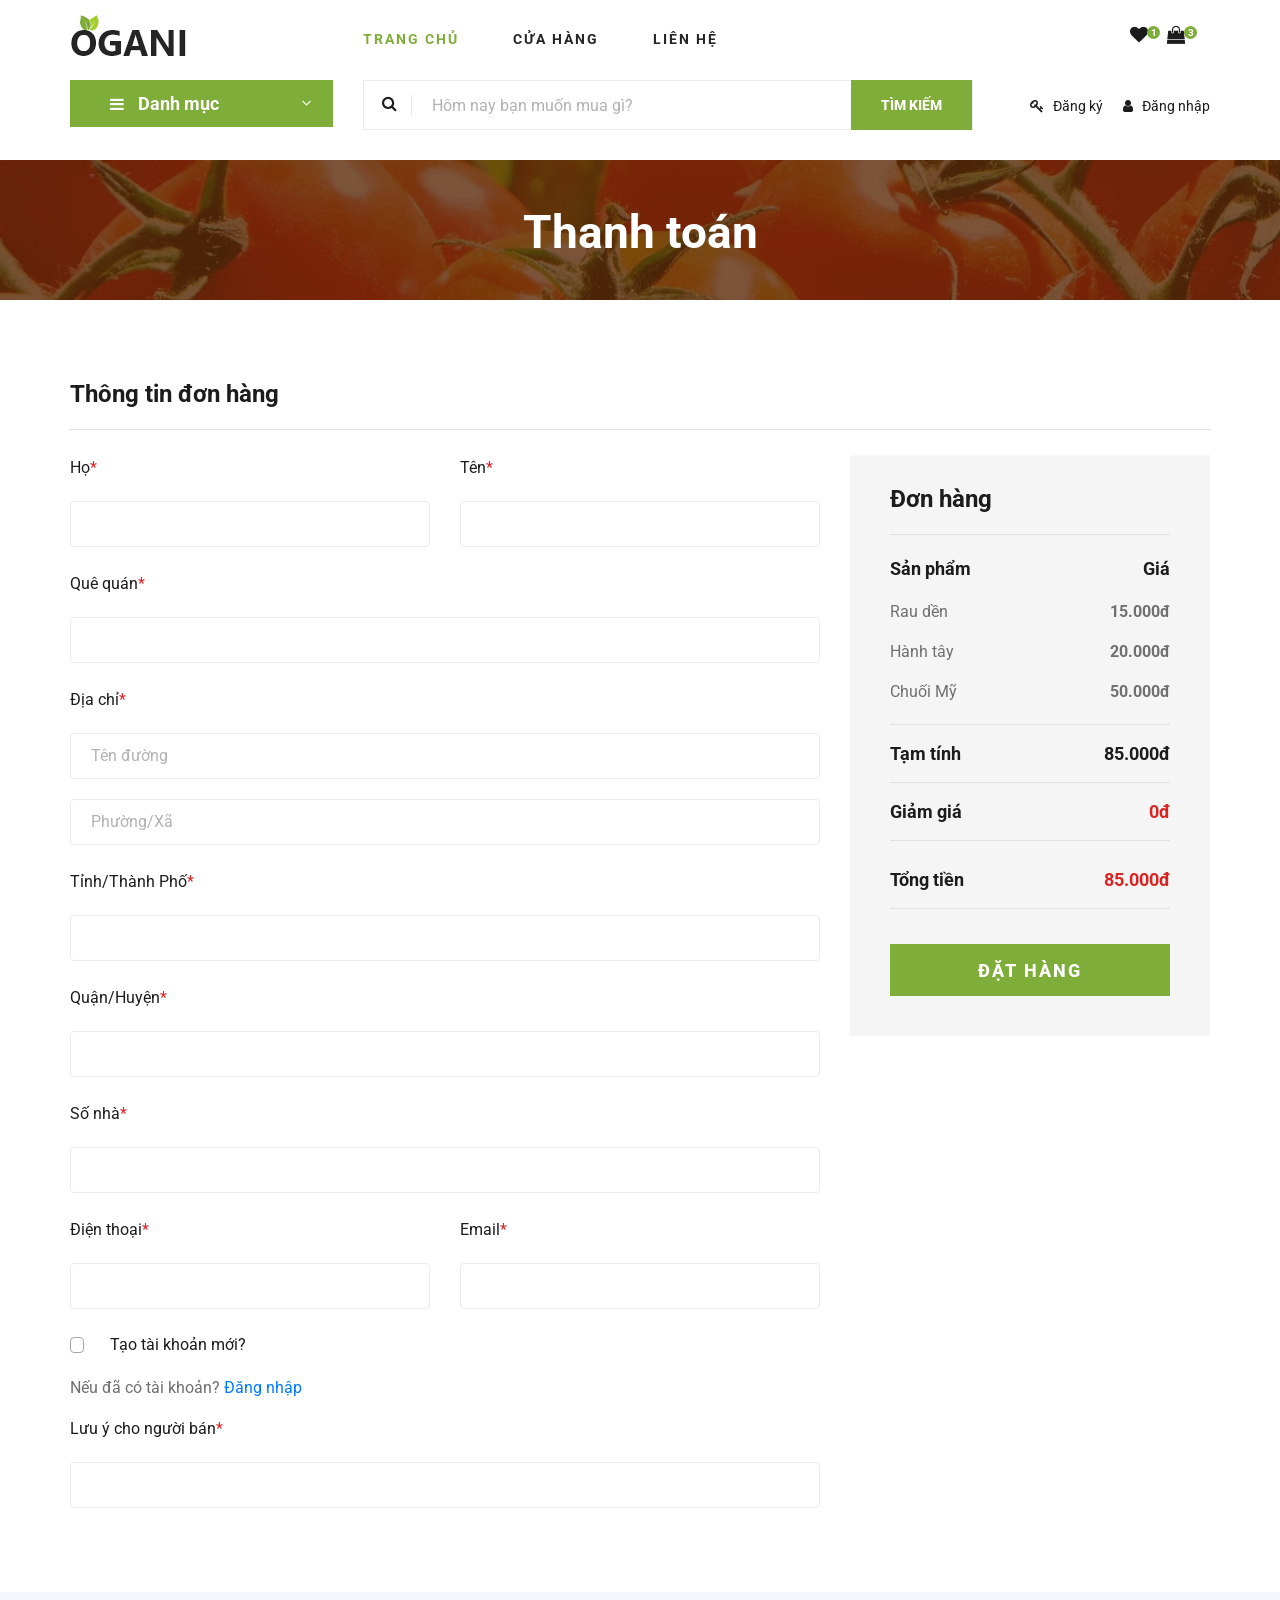
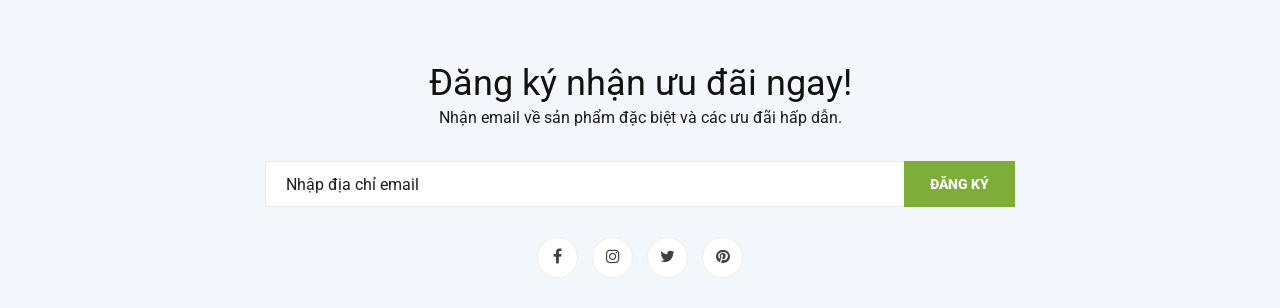
<file: checkout.html>
<!DOCTYPE html>
<html lang="zxx">

<head>
    <meta charset="UTF-8">
    <meta name="viewport" content="width=device-width, initial-scale=1.0">
    <meta http-equiv="X-UA-Compatible" content="ie=edge">
    <title>Ogani - Thực phẩm hữu cơ</title>
    <style>
        @import url('https://fonts.googleapis.com/css2?family=Roboto:ital,wght@0,100;0,300;0,400;0,500;0,700;0,900;1,100;1,300;1,400;1,500;1,700;1,900&display=swap');
    </style>

    <!-- Google Font -->
    <link href="https://fonts.googleapis.com/css2?family=Cairo:wght@200;300;400;600;900&display=swap" rel="stylesheet">

    <!-- Css Styles -->
    <link rel="stylesheet" href="css/bootstrap.min.css" type="text/css">
    <link rel="stylesheet" href="css/font-awesome.min.css" type="text/css">
    <link rel="stylesheet" href="css/elegant-icons.css" type="text/css">
    <link rel="stylesheet" href="css/nice-select.css" type="text/css">
    <link rel="stylesheet" href="css/jquery-ui.min.css" type="text/css">
    <link rel="stylesheet" href="css/owl.carousel.min.css" type="text/css">
    <link rel="stylesheet" href="css/slicknav.min.css" type="text/css">
    <link rel="stylesheet" href="css/style.css" type="text/css">
</head>

<body>
    <!-- Page Preloder -->
    <div id="preloder">
        <div class="loader"></div>
    </div>

     <!-- Header Section Begin -->
    <header class="header">
        
        <div class="container">
            <div class="row">
                <div class="col-lg-3">
                    <div class="header__logo">
                        <a href="./index.html"><img src="img/logo.png" alt=""></a>
                    </div>
                </div>
                <div class="col-lg-7">
                    <nav class="header__menu">
                        <ul>
                            <li class="active"><a href="./index.html">Trang chủ</a></li>
                            <li><a href="./shop-grid.html">Cửa hàng</a></li>
                            
                            
                            <li><a href="./contact.html">Liên hệ</a></li>
                        </ul>
                    </nav>
                </div>
                <div class="col-lg-2">
                    <div class="header__cart">
                        <ul>
                            <li><a href="#"><i class="fa fa-heart"></i> <span>1</span></a></li>
                            <li><a href="shoping-cart.html"><i class="fa fa-shopping-bag"></i> <span>3</span></a></li>
                        </ul>
                        
                    </div>
                </div>
            </div>
            <div class="humberger__open">
                <i class="fa fa-bars"></i>
            </div>
        </div>
    </header>
    <!-- Header Section End -->

    <!-- Hero Section Begin -->
    <section class="hero hero-normal">
        <div class="container">
            <div class="row">
                <div class="col-lg-3">
                    <div class="hero__categories">
                        <div class="hero__categories__all">
                            <i class="fa fa-bars"></i>
                            <span>Danh mục</span>
                        </div>
                        <ul>
                            <li><a href="#">Thịt</a></li>
                            <li><a href="#">Rau củ</a></li>
                            <li><a href="#">Trái cây</a></li>
                            <li><a href="#">Các loại hạt</a></li>
                            <li><a href="#">Thủy hải sản</a></li>
                            <li><a href="#">Bơ và sữa</a></li>
                            <li><a href="#">Thức ăn nhanh</a></li>
                            <li><a href="#">Trứng</a></li>
                            <li><a href="#">Gia vị</a></li>
                            <li><a href="#">Yến mạch</a></li>
                            <li><a href="#">Sản phẩm từ đậu</a></li>
                        </ul>
                    </div>
                </div>
                <div class="col-lg-9">
                   <div class="hero__search">
                        <div class="hero__search__form">
                            <form action="#">
                                <div class="hero__search__categories">
                                    <i class="fa fa-search"></i>
                                </div>
                                <input type="text" placeholder="Hôm nay bạn muốn mua gì?">
                                <button type="submit" class="site-btn">Tìm kiếm</button>
                            </form>
                        </div>
                        <div class="hero__search__phone">
                            <div class="header__top__right__auth mt-3 mr-3">
                                <a href="sign-up.html"><i class="fa fa-key"></i> Đăng ký</a>
                            </div>
                            <div class="header__top__right__auth">
                                <a href="sign-in.html"><i class="fa fa-user"></i> Đăng nhập</a>
                            </div>
                        </div>
                    </div>
                </div>
            </div>
        </div>
    </section>
    <!-- Hero Section End -->

    <!-- Breadcrumb Section Begin -->
    <section class="breadcrumb-section set-bg" data-setbg="img/breadcrumb.jpg">
        <div class="container">
            <div class="row">
                <div class="col-lg-12 text-center">
                    <div class="breadcrumb__text">
                        <h2>Thanh toán</h2>
                    </div>
                </div>
            </div>
        </div>
    </section>
    <!-- Breadcrumb Section End -->

    <!-- Checkout Section Begin -->
    <section class="checkout spad">
        <div class="container">
            
            <div class="checkout__form">
                <h4>Thông tin đơn hàng</h4>
                <form action="#">
                    <div class="row">
                        <div class="col-lg-8 col-md-6">
                            <div class="row">
                                <div class="col-lg-6">
                                    <div class="checkout__input">
                                        <p>Họ<span>*</span></p>
                                        <input type="text">
                                    </div>
                                </div>
                                <div class="col-lg-6">
                                    <div class="checkout__input">
                                        <p>Tên<span>*</span></p>
                                        <input type="text">
                                    </div>
                                </div>
                            </div>
                            <div class="checkout__input">
                                <p>Quê quán<span>*</span></p>
                                <input type="text">
                            </div>
                            <div class="checkout__input">
                                <p>Địa chỉ<span>*</span></p>
                                <input type="text" placeholder="Tên đường" class="checkout__input__add">
                                <input type="text" placeholder="Phường/Xã">
                            </div>
                            <div class="checkout__input">
                                <p>Tỉnh/Thành Phố<span>*</span></p>
                                <input type="text">
                            </div>
                            <div class="checkout__input">
                                <p>Quận/Huyện<span>*</span></p>
                                <input type="text">
                            </div>
                            <div class="checkout__input">
                                <p>Số nhà<span>*</span></p>
                                <input type="text">
                            </div>
                            <div class="row">
                                <div class="col-lg-6">
                                    <div class="checkout__input">
                                        <p>Điện thoại<span>*</span></p>
                                        <input type="text">
                                    </div>
                                </div>
                                <div class="col-lg-6">
                                    <div class="checkout__input">
                                        <p>Email<span>*</span></p>
                                        <input type="text">
                                    </div>
                                </div>
                            </div>
                            <div class="checkout__input__checkbox">
                                <label for="acc">
                                    Tạo tài khoản mới?
                                    <input type="checkbox" id="acc">
                                    <span class="checkmark"></span>
                                </label>
                            </div>
                            <p>Nếu đã có tài khoản? <a href="sign-in.html" onMouseOver="this.style.color='#007bff'">Đăng nhập</a></p>
                            
                            
                            <div class="checkout__input">
                                <p>Lưu ý cho người bán<span>*</span></p>
                                <input type="text">
                            </div>
                        </div>
                        <div class="col-lg-4 col-md-6">
                            <div class="checkout__order">
                                <h4>Đơn hàng</h4>
                                <div class="checkout__order__products">Sản phẩm <span>Giá</span></div>
                                <ul>
                                    <li>Rau dền <span>15.000đ</span></li>
                                    <li>Hành tây <span>20.000đ</span></li>
                                    <li>Chuối Mỹ<span>50.000đ</span></li>
                                </ul>
                                <div class="checkout__order__subtotal">Tạm tính <span>85.000đ</span></div>
                                <div class="checkout__order__total">Giảm giá <span>0đ</span></div>
                                <div class="checkout__order__total">Tổng tiền <span>85.000đ</span></div>
                                
                                <button type="submit" class="site-btn">ĐẶT HÀNG</button>
                            </div>
                        </div>
                    </div>
                </form>
            </div>
        </div>
    </section>
    <!-- Checkout Section End -->

     <footer class="footer spad">
        <div class="container">
            <div class="row" style="display: flex; justify-content: center;">
               
                <div class="col-lg-8 col-md-12" style="text-align: center;">
                    <div class="footer__widget">
                        <h2>Đăng ký nhận ưu đãi ngay!</h2>
                        <p style="font-size: 1rem">Nhận email về sản phẩm đặc biệt và các ưu đãi hấp dẫn.</p>
                        <form action="#">
                            <input type="text" placeholder="Nhập địa chỉ email">
                            <button type="submit" class="site-btn">Đăng ký</button>
                        </form>
                        <div class="footer__widget__social">
                            <a href="#"><i class="fa fa-facebook"></i></a>
                            <a href="#"><i class="fa fa-instagram"></i></a>
                            <a href="#"><i class="fa fa-twitter"></i></a>
                            <a href="#"><i class="fa fa-pinterest"></i></a>
                        </div>
                    </div>
                </div>
            </div>
           
        </div>
    </footer>

    <!-- Js Plugins -->
    <script src="js/jquery-3.3.1.min.js"></script>
    <script src="js/bootstrap.min.js"></script>
    <script src="js/jquery.nice-select.min.js"></script>
    <script src="js/jquery-ui.min.js"></script>
    <script src="js/jquery.slicknav.js"></script>
    <script src="js/mixitup.min.js"></script>
    <script src="js/owl.carousel.min.js"></script>
    <script src="js/main.js"></script>

 

</body>

</html>
</file>
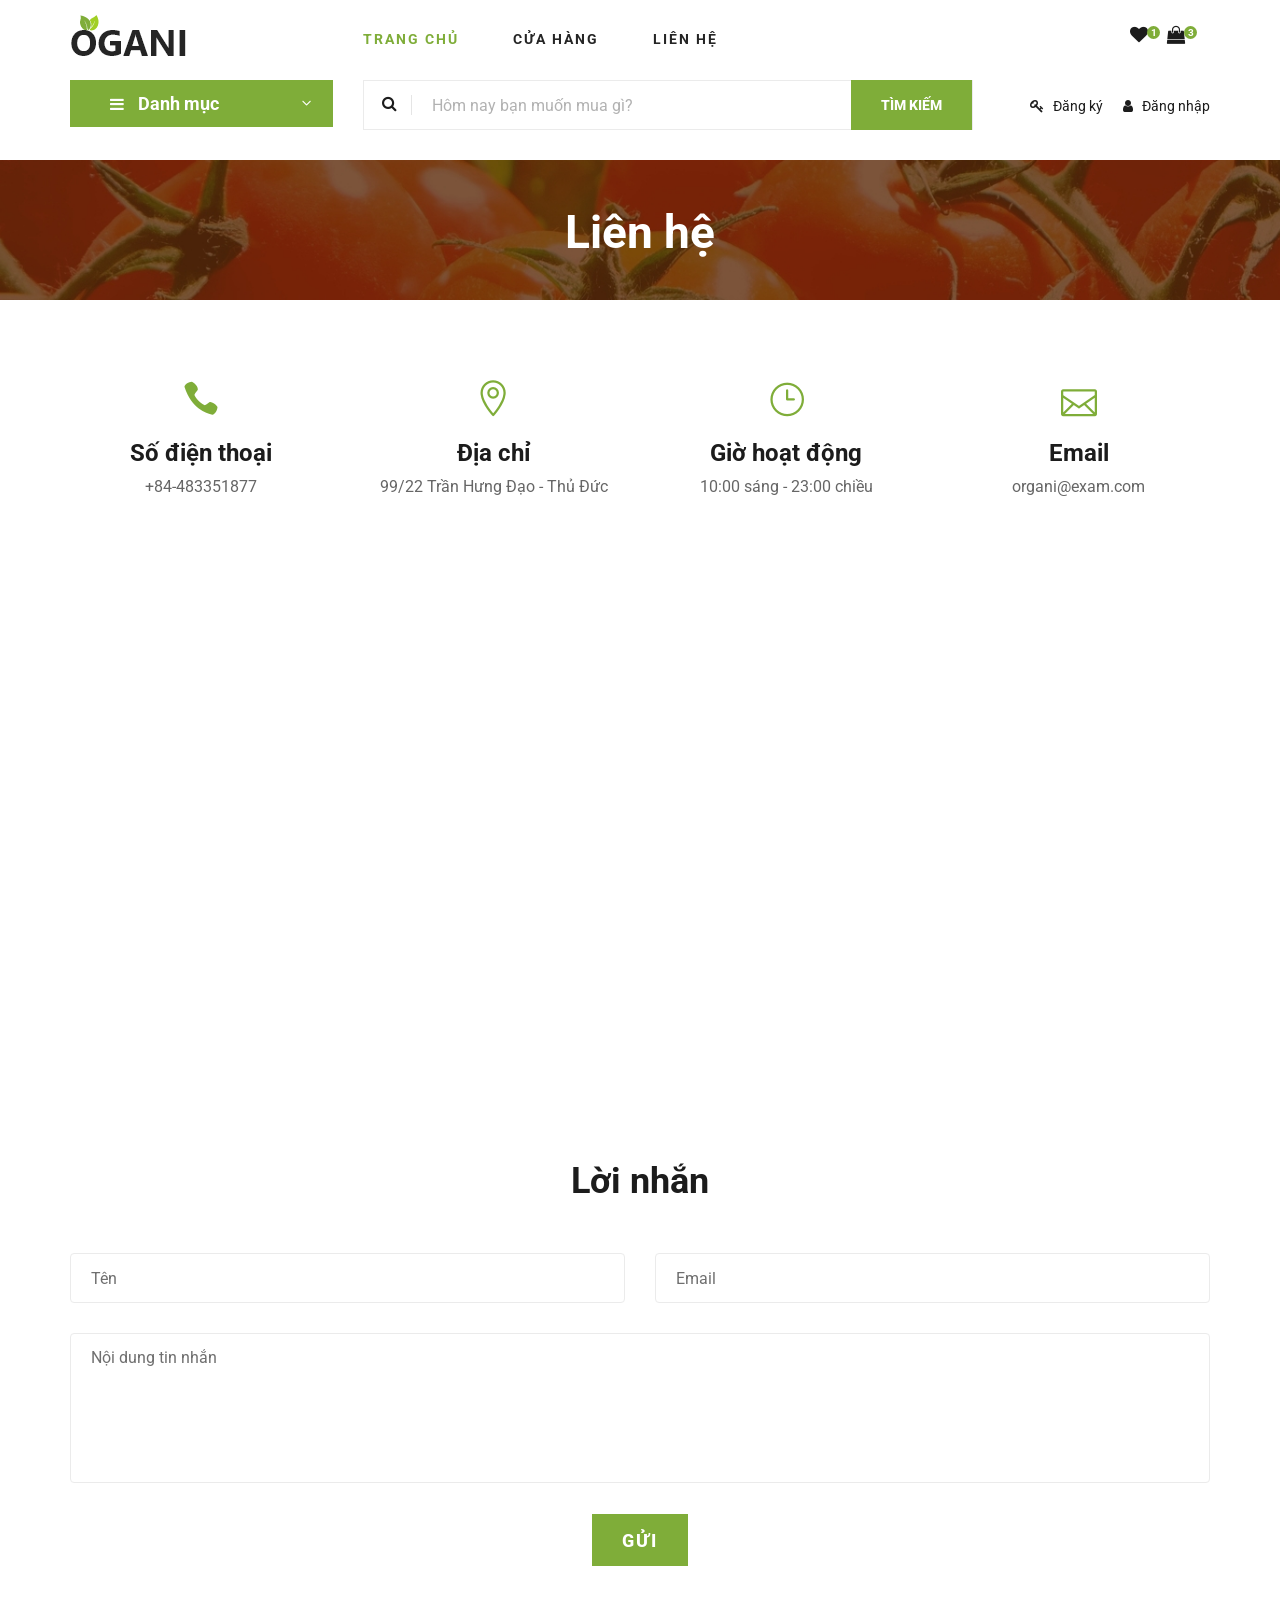
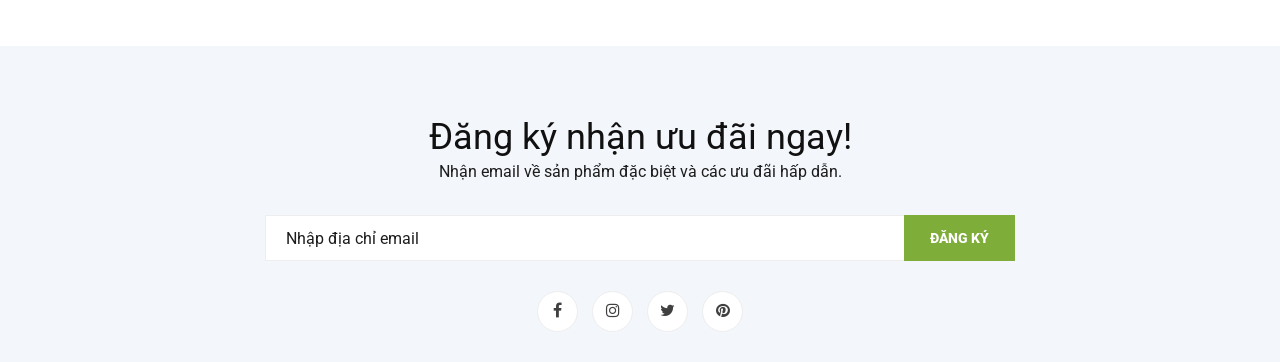
<file: contact.html>
<!DOCTYPE html>
<html lang="zxx">

<head>
   <meta charset="UTF-8">
    <meta name="viewport" content="width=device-width, initial-scale=1.0">
    <meta http-equiv="X-UA-Compatible" content="ie=edge">
    <title>Ogani - Thực phẩm hữu cơ</title>
    <style>
        @import url('https://fonts.googleapis.com/css2?family=Roboto:ital,wght@0,100;0,300;0,400;0,500;0,700;0,900;1,100;1,300;1,400;1,500;1,700;1,900&display=swap');
    </style>

    <!-- Google Font -->
    <link href="https://fonts.googleapis.com/css2?family=Cairo:wght@200;300;400;600;900&display=swap" rel="stylesheet">

    <!-- Css Styles -->
    <link rel="stylesheet" href="css/bootstrap.min.css" type="text/css">
    <link rel="stylesheet" href="css/font-awesome.min.css" type="text/css">
    <link rel="stylesheet" href="css/elegant-icons.css" type="text/css">
    <link rel="stylesheet" href="css/nice-select.css" type="text/css">
    <link rel="stylesheet" href="css/jquery-ui.min.css" type="text/css">
    <link rel="stylesheet" href="css/owl.carousel.min.css" type="text/css">
    <link rel="stylesheet" href="css/slicknav.min.css" type="text/css">
    <link rel="stylesheet" href="css/style.css" type="text/css">
</head>

<body>
    <!-- Page Preloder -->
    <div id="preloder">
        <div class="loader"></div>
    </div>

   <!-- Header Section Begin -->
    <header class="header">
        
        <div class="container">
            <div class="row">
                <div class="col-lg-3">
                    <div class="header__logo">
                        <a href="./index.html"><img src="img/logo.png" alt=""></a>
                    </div>
                </div>
                <div class="col-lg-7">
                    <nav class="header__menu">
                        <ul>
                            <li class="active"><a href="./index.html">Trang chủ</a></li>
                            <li><a href="./shop-grid.html">Cửa hàng</a></li>
                            
                          
                            <li><a href="./contact.html">Liên hệ</a></li>
                        </ul>
                    </nav>
                </div>
                <div class="col-lg-2">
                    <div class="header__cart">
                        <ul>
                            <li><a href="#"><i class="fa fa-heart"></i> <span>1</span></a></li>
                            <li><a href="shoping-cart.html"><i class="fa fa-shopping-bag"></i> <span>3</span></a></li>
                        </ul>
                        
                    </div>
                </div>
            </div>
            <div class="humberger__open">
                <i class="fa fa-bars"></i>
            </div>
        </div>
    </header>
    <!-- Header Section End -->

    <!-- Hero Section Begin -->
    <section class="hero hero-normal">
        <div class="container">
            <div class="row">
                <div class="col-lg-3">
                    <div class="hero__categories">
                        <div class="hero__categories__all">
                            <i class="fa fa-bars"></i>
                            <span>Danh mục</span>
                        </div>
                        <ul>
                            <li><a href="#">Thịt</a></li>
                            <li><a href="#">Rau củ</a></li>
                            <li><a href="#">Trái cây</a></li>
                            <li><a href="#">Các loại hạt</a></li>
                            <li><a href="#">Thủy hải sản</a></li>
                            <li><a href="#">Bơ và sữa</a></li>
                            <li><a href="#">Thức ăn nhanh</a></li>
                            <li><a href="#">Trứng</a></li>
                            <li><a href="#">Gia vị</a></li>
                            <li><a href="#">Yến mạch</a></li>
                            <li><a href="#">Sản phẩm từ đậu</a></li>
                        </ul>
                    </div>
                </div>
                <div class="col-lg-9">
                   <div class="hero__search">
                        <div class="hero__search__form">
                            <form action="#">
                                <div class="hero__search__categories">
                                    <i class="fa fa-search"></i>
                                </div>
                                <input type="text" placeholder="Hôm nay bạn muốn mua gì?">
                                <button type="submit" class="site-btn">Tìm kiếm</button>
                            </form>
                        </div>
                        <div class="hero__search__phone">
                            <div class="header__top__right__auth mt-3 mr-3">
                                <a href="sign-up.html"><i class="fa fa-key"></i> Đăng ký</a>
                            </div>
                            <div class="header__top__right__auth">
                                <a href="sign-in.html"><i class="fa fa-user"></i> Đăng nhập</a>
                            </div>
                        </div>
                    </div>
                </div>
            </div>
        </div>
    </section>
    <!-- Hero Section End -->

    <!-- Breadcrumb Section Begin -->
    <section class="breadcrumb-section set-bg" data-setbg="img/breadcrumb.jpg">
        <div class="container">
            <div class="row">
                <div class="col-lg-12 text-center">
                    <div class="breadcrumb__text">
                        <h2>Liên hệ</h2>
                        
                    </div>
                </div>
            </div>
        </div>
    </section>
    <!-- Breadcrumb Section End -->

    <!-- Contact Section Begin -->
    <section class="contact spad">
        <div class="container">
            <div class="row">
                <div class="col-lg-3 col-md-3 col-sm-6 text-center">
                    <div class="contact__widget">
                        <span class="icon_phone"></span>
                        <h4>Số điện thoại</h4>
                        <p>+84-483351877</p>
                    </div>
                </div>
                <div class="col-lg-3 col-md-3 col-sm-6 text-center">
                    <div class="contact__widget">
                        <span class="icon_pin_alt"></span>
                        <h4>Địa chỉ</h4>
                        <p>99/22 Trần Hưng Đạo - Thủ Đức </p>
                    </div>
                </div>
                <div class="col-lg-3 col-md-3 col-sm-6 text-center">
                    <div class="contact__widget">
                        <span class="icon_clock_alt"></span>
                        <h4>Giờ hoạt động</h4>
                        <p>10:00 sáng - 23:00 chiều</p>
                    </div>
                </div>
                <div class="col-lg-3 col-md-3 col-sm-6 text-center">
                    <div class="contact__widget">
                        <span class="icon_mail_alt"></span>
                        <h4>Email</h4>
                        <p>organi@exam.com</p>
                    </div>
                </div>
            </div>
        </div>
    </section>
    <!-- Contact Section End -->

    <!-- Map Begin -->
    <div class="map">
        <iframe width="600" height="500" id="gmap_canvas" src="https://maps.google.com/maps?q=nong%20lam&t=&z=13&ie=UTF8&iwloc=&output=embed" frameborder="0" scrolling="no" marginheight="0" marginwidth="0"></iframe>
        
    </div>
    <!-- Map End -->

    <!-- Contact Form Begin -->
    <div class="contact-form spad">
        <div class="container">
            <div class="row">
                <div class="col-lg-12">
                    <div class="contact__form__title">
                        <h2>Lời nhắn</h2>
                    </div>
                </div>
            </div>
            <form action="#">
                <div class="row">
                    <div class="col-lg-6 col-md-6">
                        <input type="text" placeholder="Tên">
                    </div>
                    <div class="col-lg-6 col-md-6">
                        <input type="text" placeholder="Email">
                    </div>
                    <div class="col-lg-12 text-center">
                        <textarea placeholder="Nội dung tin nhắn"></textarea>
                        <button type="submit" class="site-btn">GỬI</button>
                    </div>
                </div>
            </form>
        </div>
    </div>
    <!-- Contact Form End -->

    <footer class="footer spad">
        <div class="container">
            <div class="row" style="display: flex; justify-content: center;">
               
                <div class="col-lg-8 col-md-12" style="text-align: center;">
                    <div class="footer__widget">
                        <h2>Đăng ký nhận ưu đãi ngay!</h2>
                        <p style="font-size: 1rem">Nhận email về sản phẩm đặc biệt và các ưu đãi hấp dẫn.</p>
                        <form action="#">
                            <input type="text" placeholder="Nhập địa chỉ email">
                            <button type="submit" class="site-btn">Đăng ký</button>
                        </form>
                        <div class="footer__widget__social">
                            <a href="#"><i class="fa fa-facebook"></i></a>
                            <a href="#"><i class="fa fa-instagram"></i></a>
                            <a href="#"><i class="fa fa-twitter"></i></a>
                            <a href="#"><i class="fa fa-pinterest"></i></a>
                        </div>
                    </div>
                </div>
            </div>
           
        </div>
    </footer>

    <!-- Js Plugins -->
    <script src="js/jquery-3.3.1.min.js"></script>
    <script src="js/bootstrap.min.js"></script>
    <script src="js/jquery.nice-select.min.js"></script>
    <script src="js/jquery-ui.min.js"></script>
    <script src="js/jquery.slicknav.js"></script>
    <script src="js/mixitup.min.js"></script>
    <script src="js/owl.carousel.min.js"></script>
    <script src="js/main.js"></script>



</body>

</html>
</file>
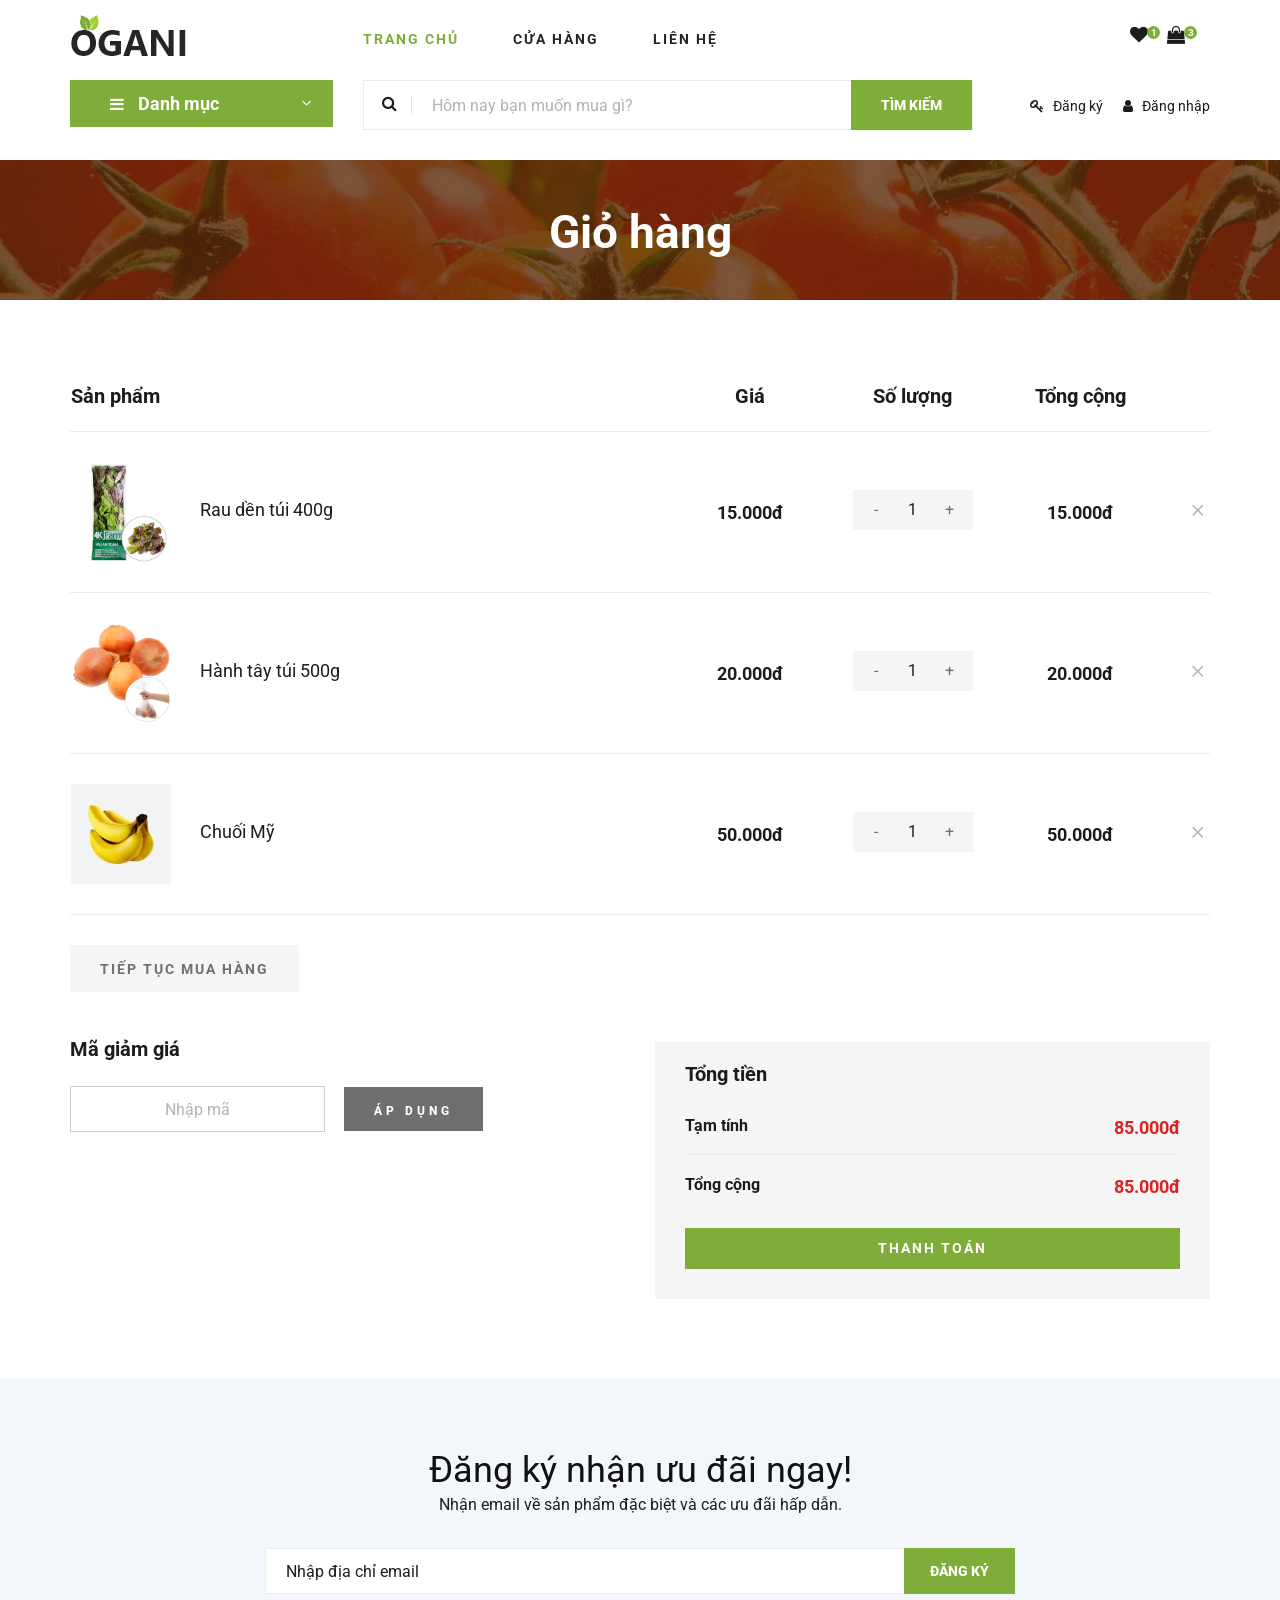
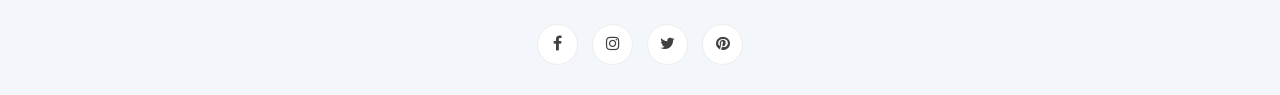
<file: shoping-cart.html>
<!DOCTYPE html>
<html lang="zxx">

<head>
    <meta charset="UTF-8">
    <meta name="viewport" content="width=device-width, initial-scale=1.0">
    <meta http-equiv="X-UA-Compatible" content="ie=edge">
    <title>Ogani - Thực phẩm hữu cơ</title>
    <style>
        @import url('https://fonts.googleapis.com/css2?family=Roboto:ital,wght@0,100;0,300;0,400;0,500;0,700;0,900;1,100;1,300;1,400;1,500;1,700;1,900&display=swap');
    </style>

    <!-- Google Font -->
    <link href="https://fonts.googleapis.com/css2?family=Cairo:wght@200;300;400;600;900&display=swap" rel="stylesheet">

    <!-- Css Styles -->
    <link rel="stylesheet" href="css/bootstrap.min.css" type="text/css">
    <link rel="stylesheet" href="css/font-awesome.min.css" type="text/css">
    <link rel="stylesheet" href="css/elegant-icons.css" type="text/css">
    <link rel="stylesheet" href="css/nice-select.css" type="text/css">
    <link rel="stylesheet" href="css/jquery-ui.min.css" type="text/css">
    <link rel="stylesheet" href="css/owl.carousel.min.css" type="text/css">
    <link rel="stylesheet" href="css/slicknav.min.css" type="text/css">
    <link rel="stylesheet" href="css/style.css" type="text/css">
</head>

<body>
    <!-- Page Preloder -->
    <div id="preloder">
        <div class="loader"></div>
    </div>

    <!-- Header Section Begin -->
    <header class="header">
        
        <div class="container">
            <div class="row">
                <div class="col-lg-3">
                    <div class="header__logo">
                        <a href="./index.html"><img src="img/logo.png" alt=""></a>
                    </div>
                </div>
                <div class="col-lg-7">
                    <nav class="header__menu">
                        <ul>
                            <li class="active"><a href="./index.html">Trang chủ</a></li>
                            <li><a href="./shop-grid.html">Cửa hàng</a></li>
                            
                          
                            <li><a href="./contact.html">Liên hệ</a></li>
                        </ul>
                    </nav>
                </div>
                <div class="col-lg-2">
                    <div class="header__cart">
                        <ul>
                            <li><a href="#"><i class="fa fa-heart"></i> <span>1</span></a></li>
                            <li><a href="shoping-cart.html"><i class="fa fa-shopping-bag"></i> <span>3</span></a></li>
                        </ul>
                        
                    </div>
                </div>
            </div>
            <div class="humberger__open">
                <i class="fa fa-bars"></i>
            </div>
        </div>
    </header>
    <!-- Header Section End -->

    <!-- Hero Section Begin -->
    <section class="hero hero-normal">
        <div class="container">
            <div class="row">
                <div class="col-lg-3">
                    <div class="hero__categories">
                        <div class="hero__categories__all">
                            <i class="fa fa-bars"></i>
                            <span>Danh mục</span>
                        </div>
                        <ul>
                            <li><a href="#">Thịt</a></li>
                            <li><a href="#">Rau củ</a></li>
                            <li><a href="#">Trái cây</a></li>
                            <li><a href="#">Các loại hạt</a></li>
                            <li><a href="#">Thủy hải sản</a></li>
                            <li><a href="#">Bơ và sữa</a></li>
                            <li><a href="#">Thức ăn nhanh</a></li>
                            <li><a href="#">Trứng</a></li>
                            <li><a href="#">Gia vị</a></li>
                            <li><a href="#">Yến mạch</a></li>
                            <li><a href="#">Sản phẩm từ đậu</a></li>
                        </ul>
                    </div>
                </div>
                <div class="col-lg-9">
                   <div class="hero__search">
                        <div class="hero__search__form">
                            <form action="#">
                                <div class="hero__search__categories">
                                    <i class="fa fa-search"></i>
                                </div>
                                <input type="text" placeholder="Hôm nay bạn muốn mua gì?">
                                <button type="submit" class="site-btn">Tìm kiếm</button>
                            </form>
                        </div>
                        <div class="hero__search__phone">
                            <div class="header__top__right__auth mt-3 mr-3">
                                <a href="sign-up.html"><i class="fa fa-key"></i> Đăng ký</a>
                            </div>
                            <div class="header__top__right__auth">
                                <a href="sign-in.html"><i class="fa fa-user"></i> Đăng nhập</a>
                            </div>
                        </div>
                    </div>
                </div>
            </div>
        </div>
    </section>
    <!-- Hero Section End -->

    <!-- Breadcrumb Section Begin -->
    <section class="breadcrumb-section set-bg" data-setbg="img/breadcrumb.jpg">
        <div class="container">
            <div class="row">
                <div class="col-lg-12 text-center">
                    <div class="breadcrumb__text">
                        <h2>Giỏ hàng</h2>
                        
                    </div>
                </div>
            </div>
        </div>
    </section>
    <!-- Breadcrumb Section End -->

    <!-- Shoping Cart Section Begin -->
    <section class="shoping-cart spad">
        <div class="container">
            <div class="row">
                <div class="col-lg-12">
                    <div class="shoping__cart__table">
                        <table>
                            <thead>
                                <tr>
                                    <th class="shoping__product">Sản phẩm</th>
                                    <th>Giá</th>
                                    <th>Số lượng</th>
                                    <th>Tổng cộng</th>
                                    <th></th>
                                </tr>
                            </thead>
                            <tbody>
                                <tr>
                                    <td class="shoping__cart__item">
                                        <img src="img/product/rauden.jpg" style="width: 100px; height: 100px" alt="">
                                        <h5>Rau dền túi 400g</h5>
                                    </td>
                                    <td class="shoping__cart__price">
                                        15.000đ
                                    </td>
                                    <td class="shoping__cart__quantity">
                                        <div class="quantity">
                                            <div class="pro-qty">
                                                <input type="text" value="1">
                                            </div>
                                        </div>
                                    </td>
                                    <td class="shoping__cart__total">
                                        15.000đ
                                    </td>
                                    <td class="shoping__cart__item__close">
                                        <span class="icon_close"></span>
                                    </td>
                                </tr>
                                <tr>
                                    <td class="shoping__cart__item">
                                        <img src="img/product/hanhtay.jpg" style="width: 100px; height: 100px" alt="">
                                        <h5>Hành tây túi 500g</h5>
                                    </td>
                                    <td class="shoping__cart__price">
                                        20.000đ
                                    </td>
                                    <td class="shoping__cart__quantity">
                                        <div class="quantity">
                                            <div class="pro-qty">
                                                <input type="text" value="1">
                                            </div>
                                        </div>
                                    </td>
                                    <td class="shoping__cart__total">
                                        20.000đ
                                    </td>
                                    <td class="shoping__cart__item__close">
                                        <span class="icon_close"></span>
                                    </td>
                                </tr>
                                <tr>
                                    <td class="shoping__cart__item">
                                        <img src="img/cart/cart-3.jpg" alt="">
                                        <h5>Chuối Mỹ</h5>
                                    </td>
                                    <td class="shoping__cart__price">
                                       50.000đ
                                    </td>
                                    <td class="shoping__cart__quantity">
                                        <div class="quantity">
                                            <div class="pro-qty">
                                                <input type="text" value="1">
                                            </div>
                                        </div>
                                    </td>
                                    <td class="shoping__cart__total">
                                        50.000đ
                                    </td>
                                    <td class="shoping__cart__item__close">
                                        <span class="icon_close"></span>
                                    </td>
                                </tr>
                            </tbody>
                        </table>
                    </div>
                </div>
            </div>
            <div class="row">
                <div class="col-lg-12">
                    <div class="shoping__cart__btns">
                        <a href="#" class="primary-btn cart-btn">Tiếp tục mua hàng</a>
                       
                    </div>
                </div>
                <div class="col-lg-6">
                    <div class="shoping__continue">
                        <div class="shoping__discount">
                            <h5>Mã giảm giá</h5>
                            <form action="#">
                                <input type="text" placeholder="Nhập mã">
                                <button type="submit" class="site-btn">ÁP DỤNG</button>
                            </form>
                        </div>
                    </div>
                </div>
                <div class="col-lg-6">
                    <div class="shoping__checkout">
                        <h5>Tổng tiền</h5>
                        <ul>
                            <li>Tạm tính <span>85.000đ</span></li>
                            <li>Tổng cộng <span>85.000đ</span></li>
                        </ul>
                        <a href="checkout.html" class="primary-btn">THANH TOÁN</a>
                    </div>
                </div>
            </div>
        </div>
    </section>
    <!-- Shoping Cart Section End -->

    <footer class="footer spad">
        <div class="container">
            <div class="row" style="display: flex; justify-content: center;">
               
                <div class="col-lg-8 col-md-12" style="text-align: center;">
                    <div class="footer__widget">
                        <h2>Đăng ký nhận ưu đãi ngay!</h2>
                        <p style="font-size: 1rem">Nhận email về sản phẩm đặc biệt và các ưu đãi hấp dẫn.</p>
                        <form action="#">
                            <input type="text" placeholder="Nhập địa chỉ email">
                            <button type="submit" class="site-btn">Đăng ký</button>
                        </form>
                        <div class="footer__widget__social">
                            <a href="#"><i class="fa fa-facebook"></i></a>
                            <a href="#"><i class="fa fa-instagram"></i></a>
                            <a href="#"><i class="fa fa-twitter"></i></a>
                            <a href="#"><i class="fa fa-pinterest"></i></a>
                        </div>
                    </div>
                </div>
            </div>
           
        </div>
    </footer>

    <!-- Js Plugins -->
    <script src="js/jquery-3.3.1.min.js"></script>
    <script src="js/bootstrap.min.js"></script>
    <script src="js/jquery.nice-select.min.js"></script>
    <script src="js/jquery-ui.min.js"></script>
    <script src="js/jquery.slicknav.js"></script>
    <script src="js/mixitup.min.js"></script>
    <script src="js/owl.carousel.min.js"></script>
    <script src="js/main.js"></script>


</body>

</html>
</file>
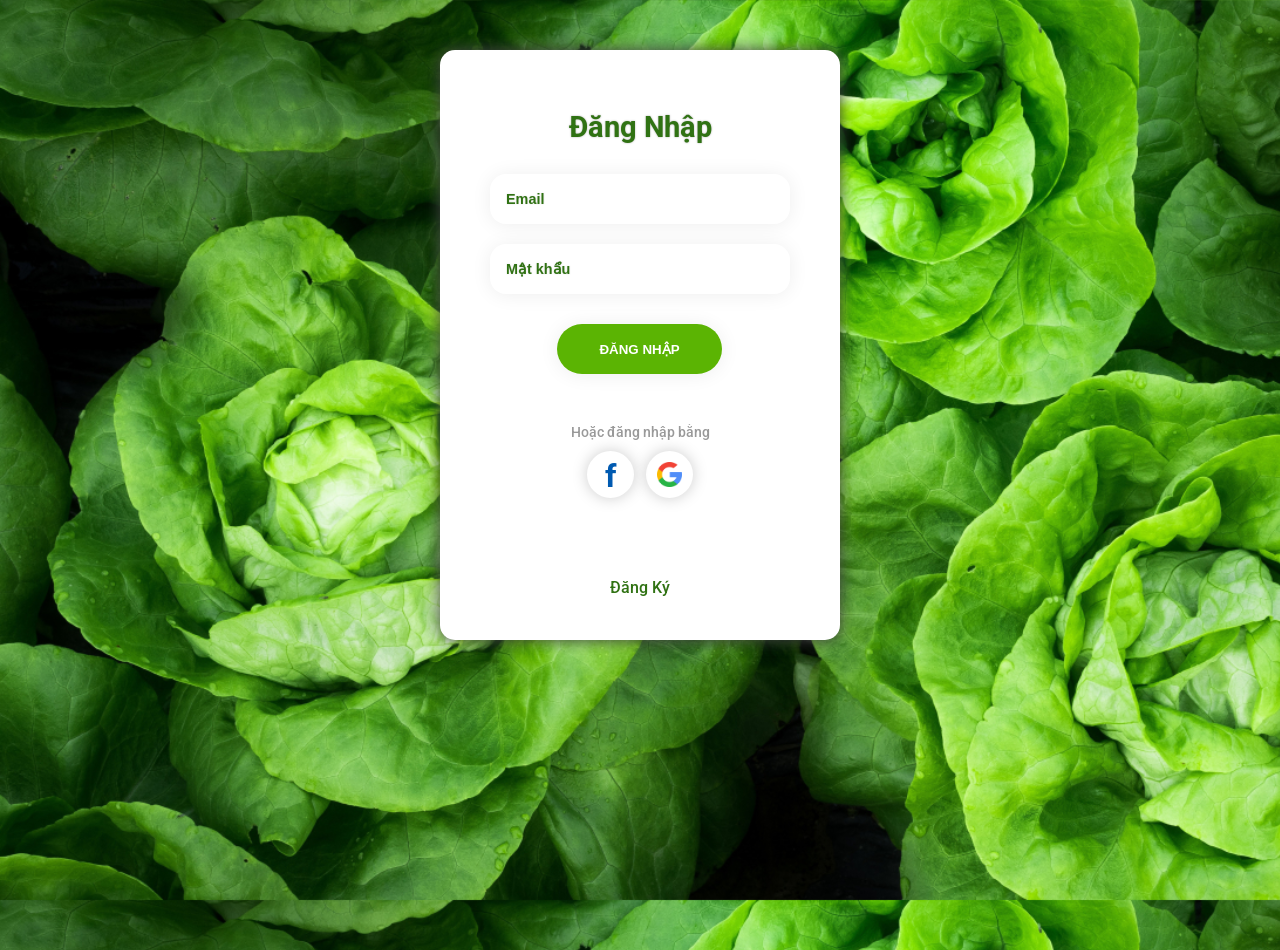
<file: sign-in.html>
<!DOCTYPE html>
<html>
<head>
	
	<meta charset="UTF-8">
    <meta name="viewport" content="width=device-width, initial-scale=1.0">
    <meta http-equiv="X-UA-Compatible" content="ie=edge">
    <title>Đăng nhập</title>

    <!-- Google Font -->
    <link href="https://fonts.googleapis.com/css2?family=Cairo:wght@200;300;400;600;900&display=swap" rel="stylesheet">

    <!-- Css Styles -->
    
    <link rel="stylesheet" type="text/css" href="css/style.css">

    <style>
        @import url('https://fonts.googleapis.com/css2?family=Roboto:ital,wght@0,100;0,300;0,400;0,500;0,700;0,900;1,100;1,300;1,400;1,500;1,700;1,900&display=swap');
    </style>
	<style type="text/css">
		body{
			font-family: 'Roboto', sans-serif;
			background-image: url('img/organicproduce.jpg');
			background-size: cover;
		}
		.container{
			width: 400px;
			height: 560px;
			padding: 30px 0 0 0;
			margin: 50px auto;
			display: flex;
			flex-direction: column;
			align-items: center;
			border-radius: 15px;
			background-color: white;
			box-shadow: 0px 0px 15px #444;
		}
		.shadow{
			box-shadow: 0px 1px 20px #eee;
		}
		form h2{
			text-align: center;
			font-weight: bold;
			font-size: 1.8rem;
			color: #307213;
			margin: 30px auto;
		}
		input{
			border:none;
			font-size: 1rem;
			width: 90%;
			background-color: transparent;
			height: 50px;
			padding: 0 16px;
			font-weight: 700;
			outline: none;
		}
		.input-gr{
			margin: 10px auto 20px;
			font-size: .8rem;
			width: 300px;
			height: 50px;
			border-radius: 16px;
			padding: 0;
		}
		.label{
			margin-left: 8px;
			font-weight: 700;
			font-size: .7rem;
		}
		::placeholder{
			color: #307213;
			font-weight: 700;
			font-size: .9rem;
			text-shadow: 0 0 2px #ddd;
		}
		
		.submit{
			width: 160px;
			height: 50px;
			margin: 30px auto 50px;
			padding: 0;
			transform: translateX(-3px);
		}
		button{
			width: 165px;
			height: 100%;
			border-radius: 50px;
			border:none;
			background-color: #5bb403;
			color: white;
			font-weight: 700;
			margin: auto;
			outline: none;
		}
		.dot {
		  height: 47px;
		  width: 47px;
		  box-shadow: 0 0 15px #ccc; 
		  border-radius: 50%;
		  display: inline-block;
		  margin: 10px 4px;
		  font-family: "Roboto", sans-serif;
		  font-size: 32px;
		  color: #005ab1;
		  font-weight: bold;
		  line-height: 50px;
		  cursor: pointer;
		}
	</style>
</head>

<body>
	<div id="preloder">
        <div class="loader"></div>
    </div>
	<div class="container">
		<form action="#">
			<h2 style="text-shadow:0px 0px 2px #aaa;">Đăng Nhập</h2>
			<div class="input-gr shadow">
				<input id="name" type="text" name="name" placeholder="Email">
			</div>	
			<div class="input-gr shadow">
				<input id="password" type="password" name="password" placeholder="Mật khẩu">
			</div>
		
				
			<div class="submit">
				<button class="shadow" type="submit">ĐĂNG NHẬP</button>
			</div>

			<div style="color: #999; font-size: .9rem; font-weight: 500; text-align: center;">
				Hoặc đăng nhập bằng
			</div>

			<div class="icon" style="text-align: center;">
				<div class="dot">
				  <div style="user-select: none;">f</div>
				</div>
				<div class="dot">
				 	<img src="img/search.png" style="width: 25px; height: 25px;">
				</div>
			</div>
		</form>
		<div class="sign-up" style="font-weight: 500; margin-top: 70px; cursor: pointer;">
			<a href="sign-up.html" style="text-decoration: none; color: #307213">Đăng Ký</a></div>
	</div>

	<script src="js/jquery-3.3.1.min.js"></script>
    <script src="js/bootstrap.min.js"></script>
    <script src="js/jquery.nice-select.min.js"></script>
    <script src="js/jquery-ui.min.js"></script>
    <script src="js/jquery.slicknav.js"></script>
    <script src="js/mixitup.min.js"></script>
    <script src="js/owl.carousel.min.js"></script>
    <script src="js/main.js"></script>
</body>
</html>
</file>
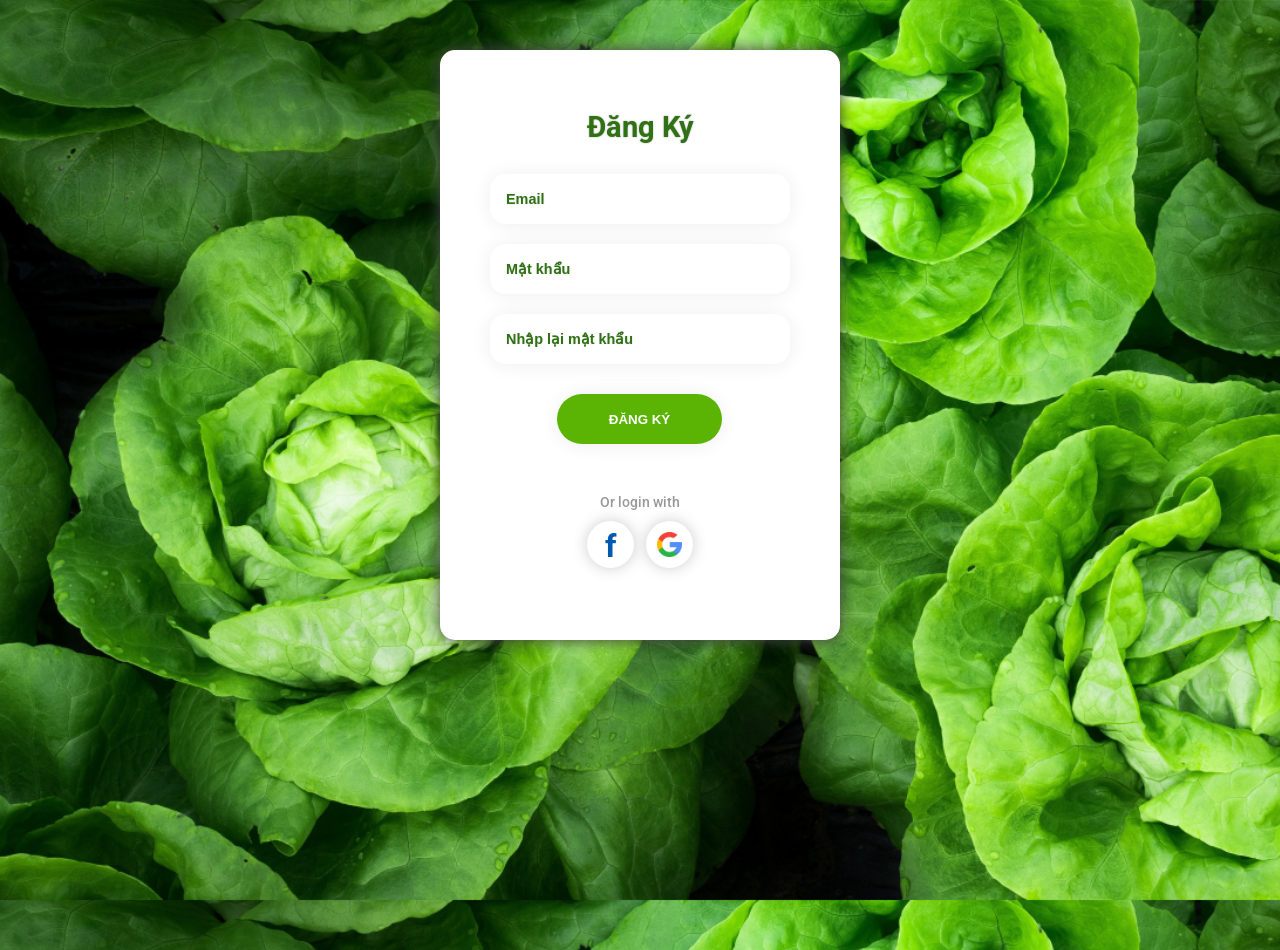
<file: sign-up.html>
<!DOCTYPE html>
<html>
<head>
	<meta charset="UTF-8">
    <meta name="viewport" content="width=device-width, initial-scale=1.0">
    <meta http-equiv="X-UA-Compatible" content="ie=edge">
    <title>Đăng ký</title>
    <link rel="stylesheet" type="text/css" href="css/style.css">

    <style>
        @import url('https://fonts.googleapis.com/css2?family=Roboto:ital,wght@0,100;0,300;0,400;0,500;0,700;0,900;1,100;1,300;1,400;1,500;1,700;1,900&display=swap');
    </style>
	<style type="text/css">
		body{
			font-family: 'Roboto', sans-serif;
			background-image: url('img/organicproduce.jpg');
			background-size: cover;
		}
		.container{
			width: 400px;
			height: 560px;
			padding: 30px 0 0 0;
			margin: 50px auto;
			display: flex;
			flex-direction: column;
			align-items: center;
			border-radius: 15px;
			background-color: white;
			box-shadow: 0px 0px 15px #444;
		}
		.shadow{
			box-shadow: 0px 1px 20px #eee;
		}
		form h2{
			text-align: center;
			font-weight: bold;
			font-size: 1.8rem;
			color: #307213;
			margin: 30px auto;
		}
		input{
			border:none;
			font-size: 1rem;
			width: 90%;
			background-color: transparent;
			height: 50px;
			padding: 0 16px;
			font-weight: 700;
			outline: none;
		}
		.input-gr{
			margin: 10px auto 20px;
			font-size: .8rem;
			width: 300px;
			height: 50px;
			border-radius: 16px;
			padding: 0;
		}
		.label{
			margin-left: 8px;
			font-weight: 700;
			font-size: .7rem;
		}
		::placeholder{
			color: #307213;
			font-weight: 700;
			font-size: .9rem;
			text-shadow: 0 0 2px #ddd;
		}
		
		.submit{
			width: 160px;
			height: 50px;
			margin: 30px auto 50px;
			padding: 0;
			transform: translateX(-3px);
		}
		button{
			width: 165px;
			height: 100%;
			border-radius: 50px;
			border:none;
			background-color: #5bb403;
			color: white;
			font-weight: 700;
			margin: auto;
			outline: none;
		}
		.dot {
		  height: 47px;
		  width: 47px;
		  box-shadow: 0 0 15px #ccc; 
		  border-radius: 50%;
		  display: inline-block;
		  margin: 10px 4px;
		  font-family: "Roboto", sans-serif;
		  font-size: 32px;
		  color: #005ab1;
		  font-weight: bold;
		  line-height: 50px;
		  cursor: pointer;
		}
	</style>
</head>

<body>
	<div id="preloder">
        <div class="loader"></div>
    </div>
	<div class="container">
		<form action="#">
			<h2 style="text-shadow:0px 0px 2px #aaa;">Đăng Ký</h2>
			<div class="input-gr shadow">
				<input id="name" type="text" name="name" placeholder="Email">
			</div>	
			<div class="input-gr shadow">
				<input id="password" type="password" name="password" placeholder="Mật khẩu">
			</div>
			<div class="input-gr shadow">
				<input id="repassword" type="password" name="repassword" placeholder="Nhập lại mật khẩu">
			</div>
				
			<div class="submit">
				<button class="shadow" type="submit">ĐĂNG KÝ</button>
			</div>

			<div style="color: #999; font-size: .9rem; font-weight: 500; text-align: center;">
				Or login with
			</div>

			<div class="icon" style="text-align: center;">
				<div class="dot">
				  <div style="user-select: none;">f</div>
				</div>
				<div class="dot">
				 	<img src="img/search.png" style="width: 25px; height: 25px;">
				</div>
			</div>
		</form>
		
	</div>

	<script src="js/jquery-3.3.1.min.js"></script>
    <script src="js/bootstrap.min.js"></script>
    <script src="js/jquery.nice-select.min.js"></script>
    <script src="js/jquery-ui.min.js"></script>
    <script src="js/jquery.slicknav.js"></script>
    <script src="js/mixitup.min.js"></script>
    <script src="js/owl.carousel.min.js"></script>
    <script src="js/main.js"></script>
</body>
</html>
</file>
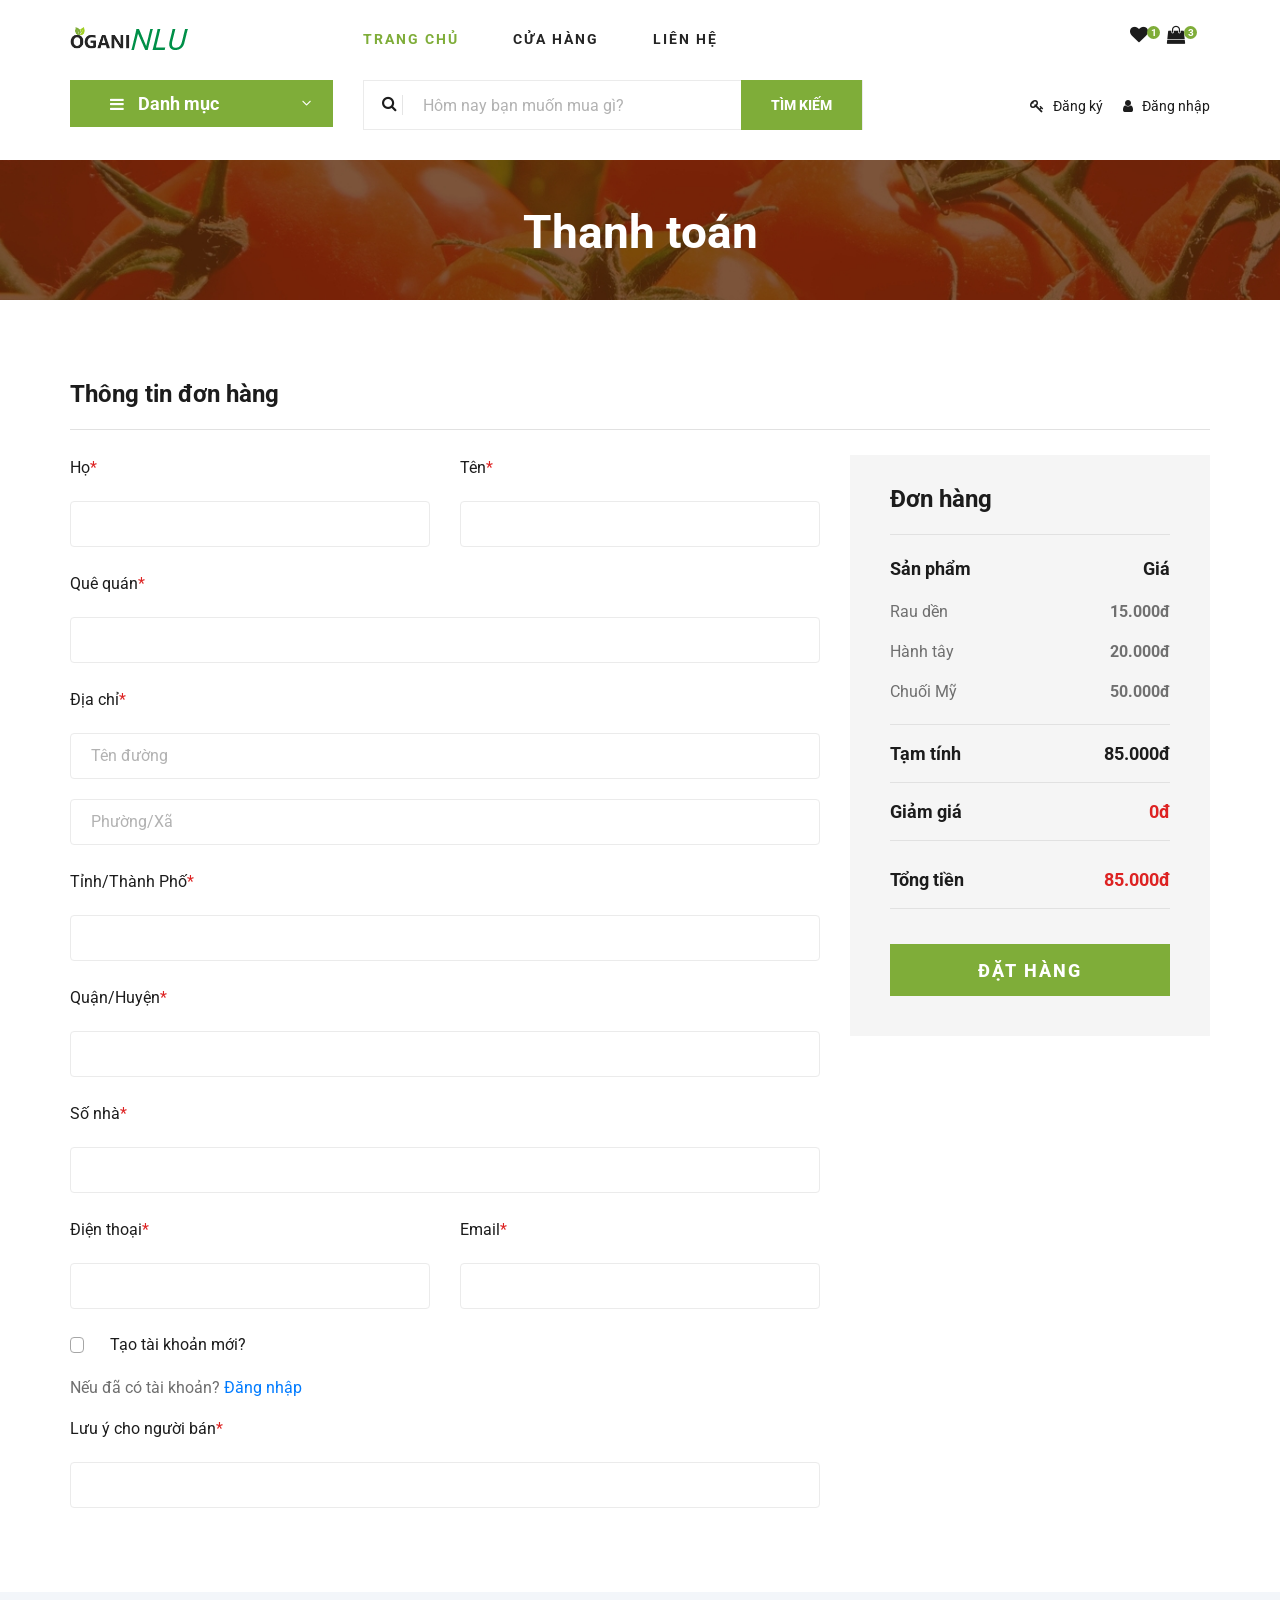
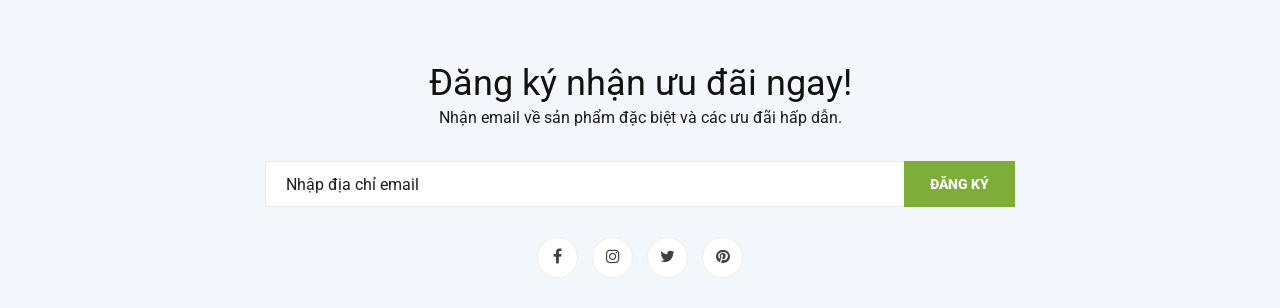
<file: ogani/target/ogani-1.0-SNAPSHOT/checkout.html>
<!DOCTYPE html>
<html lang="zxx">

<head>
    <meta charset="UTF-8">
    <meta name="viewport" content="width=device-width, initial-scale=1.0">
    <meta http-equiv="X-UA-Compatible" content="ie=edge">
    <title>OganiNLU - Thực phẩm hữu cơ</title>
    <style>
        @import url('https://fonts.googleapis.com/css2?family=Roboto:ital,wght@0,100;0,300;0,400;0,500;0,700;0,900;1,100;1,300;1,400;1,500;1,700;1,900&display=swap');
    </style>

    <!-- Google Font -->
    <link href="https://fonts.googleapis.com/css2?family=Cairo:wght@200;300;400;600;900&display=swap" rel="stylesheet">

    <!-- Css Styles -->
    <link rel="stylesheet" href="css/bootstrap.min.css" type="text/css">
    <link rel="stylesheet" href="css/font-awesome.min.css" type="text/css">
    <link rel="stylesheet" href="css/elegant-icons.css" type="text/css">
    <link rel="stylesheet" href="css/nice-select.css" type="text/css">
    <link rel="stylesheet" href="css/jquery-ui.min.css" type="text/css">
    <link rel="stylesheet" href="css/owl.carousel.min.css" type="text/css">
    <link rel="stylesheet" href="css/slicknav.min.css" type="text/css">
    <link rel="stylesheet" href="css/style.css" type="text/css">
</head>

<body>
    <!-- Page Preloder -->
    <div id="preloder">
        <div class="loader"></div>
    </div>

     <!-- Header Section Begin -->
    <header class="header">
        
        <div class="container">
            <div class="row">
                <div class="col-lg-3">
                    <div class="header__logo">
                        <a href="./index.html"><img src="img/logo.png" alt=""></a>
                    </div>
                </div>
                <div class="col-lg-7">
                    <nav class="header__menu">
                        <ul>
                            <li class="active"><a href="./index.html">Trang chủ</a></li>
                            <li><a href="./shop-grid.html">Cửa hàng</a></li>
                            
                            
                            <li><a href="./contact.html">Liên hệ</a></li>
                        </ul>
                    </nav>
                </div>
                <div class="col-lg-2">
                    <div class="header__cart">
                        <ul>
                            <li><a href="#"><i class="fa fa-heart"></i> <span>1</span></a></li>
                            <li><a href="shoping-cart.html"><i class="fa fa-shopping-bag"></i> <span>3</span></a></li>
                        </ul>
                        
                    </div>
                </div>
            </div>
            <div class="humberger__open">
                <i class="fa fa-bars"></i>
            </div>
        </div>
    </header>
    <!-- Header Section End -->

    <!-- Hero Section Begin -->
    <section class="hero hero-normal">
        <div class="container">
            <div class="row">
                <div class="col-lg-3">
                    <div class="hero__categories">
                        <div class="hero__categories__all">
                            <i class="fa fa-bars"></i>
                            <span>Danh mục</span>
                        </div>
                        <ul>
                            <li><a href="http://localhost:8080/ogani_war_exploded/ListData">Thịt</a></li>
                            <li><a href="#">Rau củ</a></li>
                            <li><a href="#">Trái cây</a></li>
                            <li><a href="#">Các loại hạt</a></li>
                            <li><a href="#">Thủy hải sản</a></li>
                            <li><a href="#">Bơ và sữa</a></li>
                            <li><a href="#">Thức ăn nhanh</a></li>
                            <li><a href="#">Trứng</a></li>
                            <li><a href="#">Gia vị</a></li>
                            <li><a href="#">Yến mạch</a></li>
                            <li><a href="#">Sản phẩm từ đậu</a></li>
                        </ul>
                    </div>
                </div>
                <div class="col-lg-9">
                   <div class="hero__search">
                        <div class="hero__search__form">
                            <form action="#">
                                <div class="hero__search__categories">
                                    <i class="fa fa-search"></i>
                                </div>
                                <input type="text" placeholder="Hôm nay bạn muốn mua gì?">
                                <button type="submit" class="site-btn">Tìm kiếm</button>
                            </form>
                        </div>
                        <div class="hero__search__phone">
                            <div class="header__top__right__auth mt-3 mr-3">
                                <a href="sign-up.html"><i class="fa fa-key"></i> Đăng ký</a>
                            </div>
                            <div class="header__top__right__auth">
                                <a href="sign-in.html"><i class="fa fa-user"></i> Đăng nhập</a>
                            </div>
                        </div>
                    </div>
                </div>
            </div>
        </div>
    </section>
    <!-- Hero Section End -->

    <!-- Breadcrumb Section Begin -->
    <section class="breadcrumb-section set-bg" data-setbg="img/breadcrumb.jpg">
        <div class="container">
            <div class="row">
                <div class="col-lg-12 text-center">
                    <div class="breadcrumb__text">
                        <h2>Thanh toán</h2>
                    </div>
                </div>
            </div>
        </div>
    </section>
    <!-- Breadcrumb Section End -->

    <!-- Checkout Section Begin -->
    <section class="checkout spad">
        <div class="container">
            
            <div class="checkout__form">
                <h4>Thông tin đơn hàng</h4>
                <form action="#">
                    <div class="row">
                        <div class="col-lg-8 col-md-6">
                            <div class="row">
                                <div class="col-lg-6">
                                    <div class="checkout__input">
                                        <p>Họ<span>*</span></p>
                                        <input type="text">
                                    </div>
                                </div>
                                <div class="col-lg-6">
                                    <div class="checkout__input">
                                        <p>Tên<span>*</span></p>
                                        <input type="text">
                                    </div>
                                </div>
                            </div>
                            <div class="checkout__input">
                                <p>Quê quán<span>*</span></p>
                                <input type="text">
                            </div>
                            <div class="checkout__input">
                                <p>Địa chỉ<span>*</span></p>
                                <input type="text" placeholder="Tên đường" class="checkout__input__add">
                                <input type="text" placeholder="Phường/Xã">
                            </div>
                            <div class="checkout__input">
                                <p>Tỉnh/Thành Phố<span>*</span></p>
                                <input type="text">
                            </div>
                            <div class="checkout__input">
                                <p>Quận/Huyện<span>*</span></p>
                                <input type="text">
                            </div>
                            <div class="checkout__input">
                                <p>Số nhà<span>*</span></p>
                                <input type="text">
                            </div>
                            <div class="row">
                                <div class="col-lg-6">
                                    <div class="checkout__input">
                                        <p>Điện thoại<span>*</span></p>
                                        <input type="text">
                                    </div>
                                </div>
                                <div class="col-lg-6">
                                    <div class="checkout__input">
                                        <p>Email<span>*</span></p>
                                        <input type="text">
                                    </div>
                                </div>
                            </div>
                            <div class="checkout__input__checkbox">
                                <label for="acc">
                                    Tạo tài khoản mới?
                                    <input type="checkbox" id="acc">
                                    <span class="checkmark"></span>
                                </label>
                            </div>
                            <p>Nếu đã có tài khoản? <a href="sign-in.html" onMouseOver="this.style.color='#007bff'">Đăng nhập</a></p>
                            
                            
                            <div class="checkout__input">
                                <p>Lưu ý cho người bán<span>*</span></p>
                                <input type="text">
                            </div>
                        </div>
                        <div class="col-lg-4 col-md-6">
                            <div class="checkout__order">
                                <h4>Đơn hàng</h4>
                                <div class="checkout__order__products">Sản phẩm <span>Giá</span></div>
                                <ul>
                                    <li>Rau dền <span>15.000đ</span></li>
                                    <li>Hành tây <span>20.000đ</span></li>
                                    <li>Chuối Mỹ<span>50.000đ</span></li>
                                </ul>
                                <div class="checkout__order__subtotal">Tạm tính <span>85.000đ</span></div>
                                <div class="checkout__order__total">Giảm giá <span>0đ</span></div>
                                <div class="checkout__order__total">Tổng tiền <span>85.000đ</span></div>
                                
                                <button type="submit" class="site-btn">ĐẶT HÀNG</button>
                            </div>
                        </div>
                    </div>
                </form>
            </div>
        </div>
    </section>
    <!-- Checkout Section End -->

     <footer class="footer spad">
        <div class="container">
            <div class="row" style="display: flex; justify-content: center;">
               
                <div class="col-lg-8 col-md-12" style="text-align: center;">
                    <div class="footer__widget">
                        <h2>Đăng ký nhận ưu đãi ngay!</h2>
                        <p style="font-size: 1rem">Nhận email về sản phẩm đặc biệt và các ưu đãi hấp dẫn.</p>
                        <form action="#">
                            <input type="text" placeholder="Nhập địa chỉ email">
                            <button type="submit" class="site-btn">Đăng ký</button>
                        </form>
                        <div class="footer__widget__social">
                            <a href="#"><i class="fa fa-facebook"></i></a>
                            <a href="#"><i class="fa fa-instagram"></i></a>
                            <a href="#"><i class="fa fa-twitter"></i></a>
                            <a href="#"><i class="fa fa-pinterest"></i></a>
                        </div>
                    </div>
                </div>
            </div>
           
        </div>
    </footer>

    <!-- Js Plugins -->
    <script src="js/jquery-3.3.1.min.js"></script>
    <script src="js/bootstrap.min.js"></script>
    <script src="js/jquery.nice-select.min.js"></script>
    <script src="js/jquery-ui.min.js"></script>
    <script src="js/jquery.slicknav.js"></script>
    <script src="js/mixitup.min.js"></script>
    <script src="js/owl.carousel.min.js"></script>
    <script src="js/main.js"></script>

 

</body>

</html>
</file>
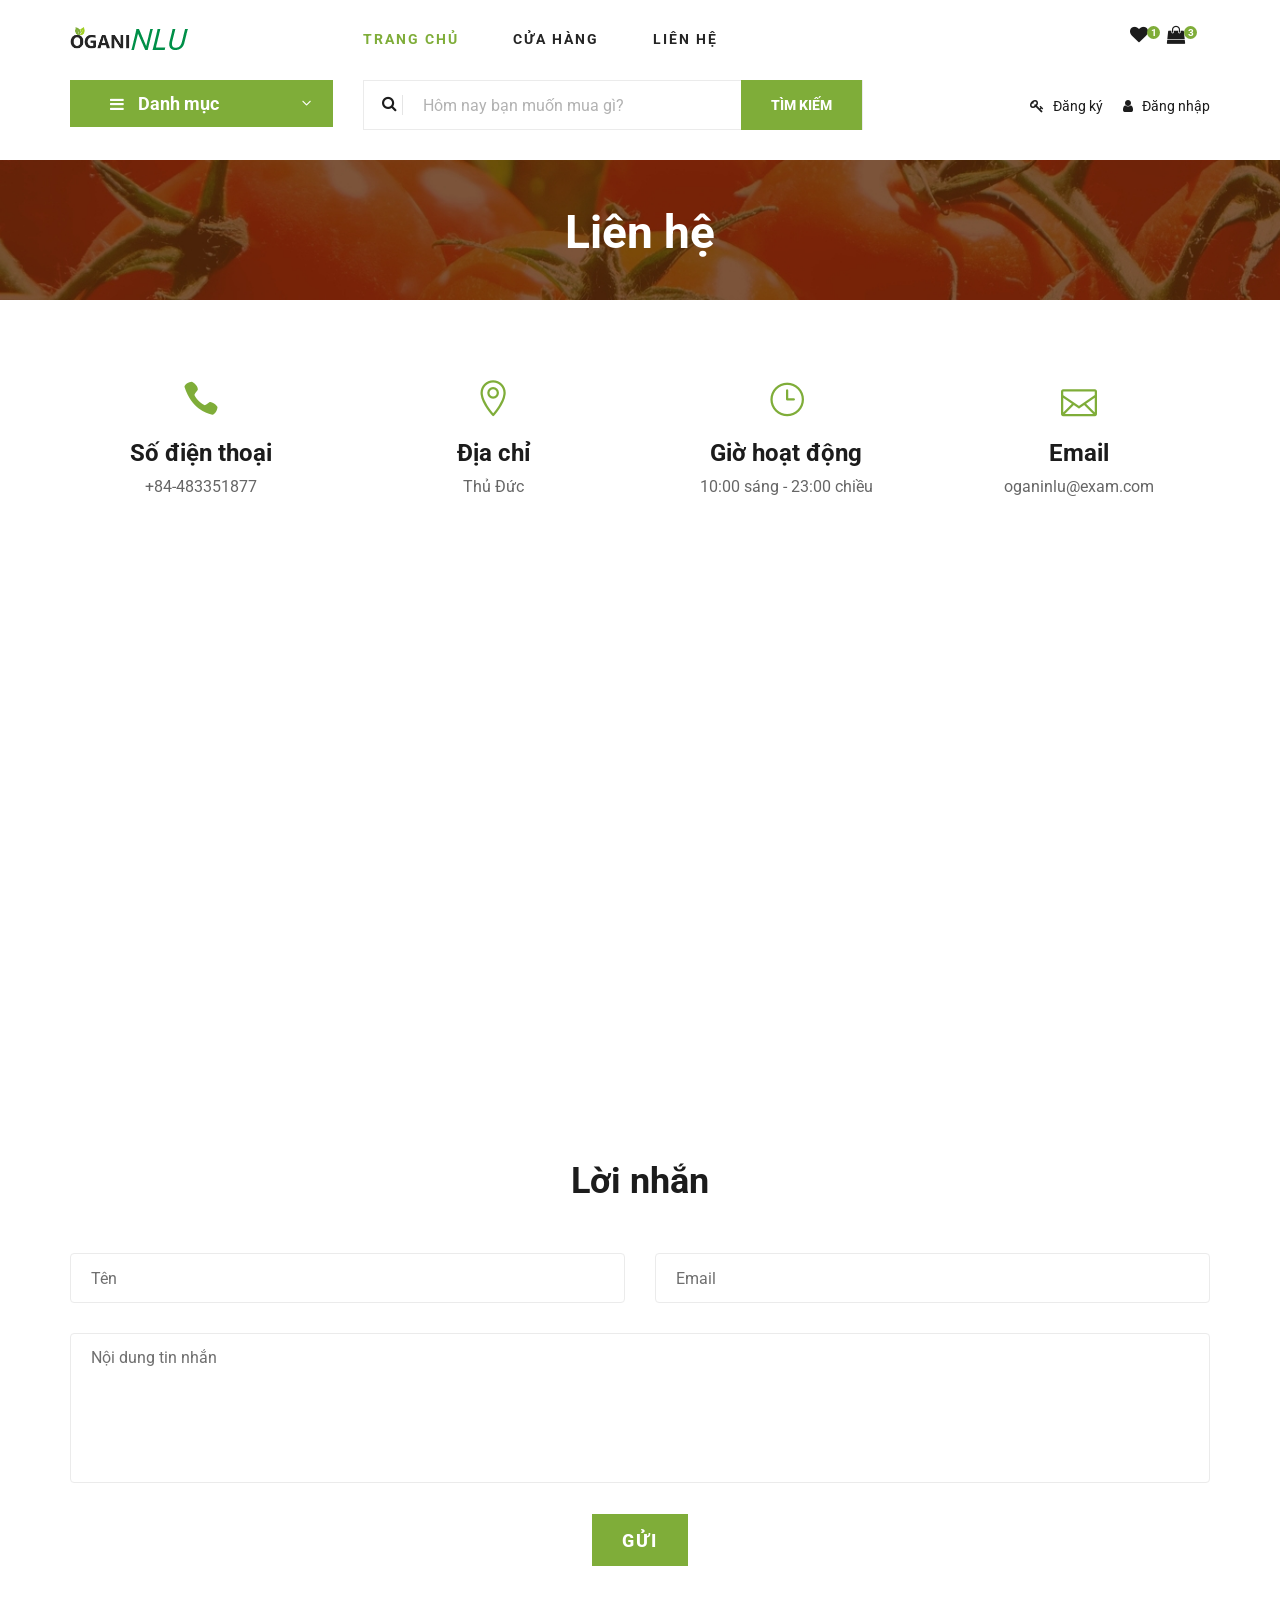
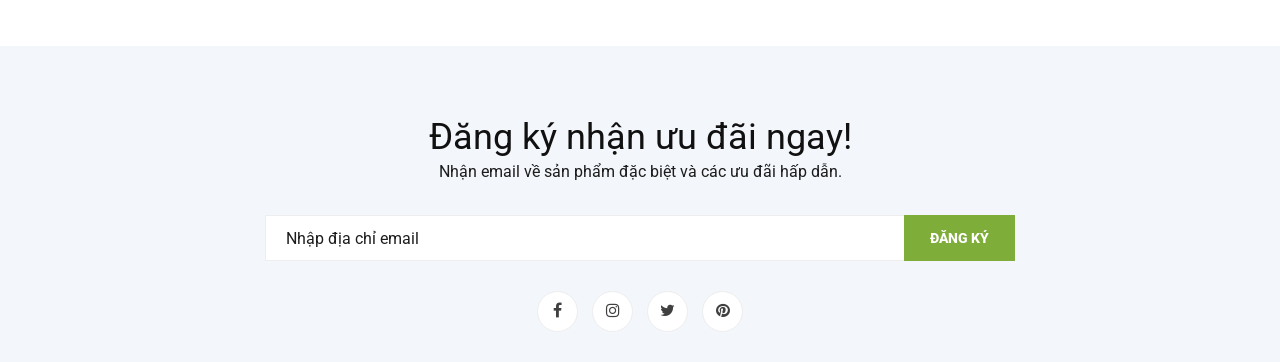
<file: ogani/target/ogani-1.0-SNAPSHOT/contact.html>
<!DOCTYPE html>
<html lang="zxx">

<head>
   <meta charset="UTF-8">
    <meta name="viewport" content="width=device-width, initial-scale=1.0">
    <meta http-equiv="X-UA-Compatible" content="ie=edge">
    <title>OganiNLU - Thực phẩm hữu cơ</title>
    <style>
        @import url('https://fonts.googleapis.com/css2?family=Roboto:ital,wght@0,100;0,300;0,400;0,500;0,700;0,900;1,100;1,300;1,400;1,500;1,700;1,900&display=swap');
    </style>

    <!-- Google Font -->
    <link href="https://fonts.googleapis.com/css2?family=Cairo:wght@200;300;400;600;900&display=swap" rel="stylesheet">

    <!-- Css Styles -->
    <link rel="stylesheet" href="css/bootstrap.min.css" type="text/css">
    <link rel="stylesheet" href="css/font-awesome.min.css" type="text/css">
    <link rel="stylesheet" href="css/elegant-icons.css" type="text/css">
    <link rel="stylesheet" href="css/nice-select.css" type="text/css">
    <link rel="stylesheet" href="css/jquery-ui.min.css" type="text/css">
    <link rel="stylesheet" href="css/owl.carousel.min.css" type="text/css">
    <link rel="stylesheet" href="css/slicknav.min.css" type="text/css">
    <link rel="stylesheet" href="css/style.css" type="text/css">
</head>

<body>
    <!-- Page Preloder -->
    <div id="preloder">
        <div class="loader"></div>
    </div>

   <!-- Header Section Begin -->
    <header class="header">
        
        <div class="container">
            <div class="row">
                <div class="col-lg-3">
                    <div class="header__logo">
                        <a href="home"><img src="img/logo.png" alt=""></a>
                    </div>
                </div>
                <div class="col-lg-7">
                    <nav class="header__menu">
                        <ul>
                            <li class="active"><a href="home">Trang chủ</a></li>
                            <li><a href="shopGrid">Cửa hàng</a></li>
                            
                          
                            <li><a href="./contact.html">Liên hệ</a></li>
                        </ul>
                    </nav>
                </div>
                <div class="col-lg-2">
                    <div class="header__cart">
                        <ul>
                            <li><a href="#"><i class="fa fa-heart"></i> <span>1</span></a></li>
                            <li><a href="shoping-cart.html"><i class="fa fa-shopping-bag"></i> <span>3</span></a></li>
                        </ul>
                        
                    </div>
                </div>
            </div>
            <div class="humberger__open">
                <i class="fa fa-bars"></i>
            </div>
        </div>
    </header>
    <!-- Header Section End -->

    <!-- Hero Section Begin -->
    <section class="hero hero-normal">
        <div class="container">
            <div class="row">
                <div class="col-lg-3">
                    <div class="hero__categories">
                        <div class="hero__categories__all">
                            <i class="fa fa-bars"></i>
                            <span>Danh mục</span>
                        </div>
                        <ul>
                            <li><a href="http://localhost:8080/ogani_war_exploded/ListData">Thịt</a></li>
                            <li><a href="#">Rau củ</a></li>
                            <li><a href="#">Trái cây</a></li>
                            <li><a href="#">Các loại hạt</a></li>
                            <li><a href="#">Thủy hải sản</a></li>
                            <li><a href="#">Bơ và sữa</a></li>
                            <li><a href="#">Thức ăn nhanh</a></li>
                            <li><a href="#">Trứng</a></li>
                            <li><a href="#">Gia vị</a></li>
                            <li><a href="#">Yến mạch</a></li>
                            <li><a href="#">Sản phẩm từ đậu</a></li>
                        </ul>
                    </div>
                </div>
                <div class="col-lg-9">
                   <div class="hero__search">
                        <div class="hero__search__form">
                            <form action="#">
                                <div class="hero__search__categories">
                                    <i class="fa fa-search"></i>
                                </div>
                                <input type="text" placeholder="Hôm nay bạn muốn mua gì?">
                                <button type="submit" class="site-btn">Tìm kiếm</button>
                            </form>
                        </div>
                        <div class="hero__search__phone">
                            <div class="header__top__right__auth mt-3 mr-3">
                                <a href="sign-up.html"><i class="fa fa-key"></i> Đăng ký</a>
                            </div>
                            <div class="header__top__right__auth">
                                <a href="sign-in.html"><i class="fa fa-user"></i> Đăng nhập</a>
                            </div>
                        </div>
                    </div>
                </div>
            </div>
        </div>
    </section>
    <!-- Hero Section End -->

    <!-- Breadcrumb Section Begin -->
    <section class="breadcrumb-section set-bg" data-setbg="img/breadcrumb.jpg">
        <div class="container">
            <div class="row">
                <div class="col-lg-12 text-center">
                    <div class="breadcrumb__text">
                        <h2>Liên hệ</h2>
                        
                    </div>
                </div>
            </div>
        </div>
    </section>
    <!-- Breadcrumb Section End -->

    <!-- Contact Section Begin -->
    <section class="contact spad">
        <div class="container">
            <div class="row">
                <div class="col-lg-3 col-md-3 col-sm-6 text-center">
                    <div class="contact__widget">
                        <span class="icon_phone"></span>
                        <h4>Số điện thoại</h4>
                        <p>+84-483351877</p>
                    </div>
                </div>
                <div class="col-lg-3 col-md-3 col-sm-6 text-center">
                    <div class="contact__widget">
                        <span class="icon_pin_alt"></span>
                        <h4>Địa chỉ</h4>
                        <p>Thủ Đức </p>
                    </div>
                </div>
                <div class="col-lg-3 col-md-3 col-sm-6 text-center">
                    <div class="contact__widget">
                        <span class="icon_clock_alt"></span>
                        <h4>Giờ hoạt động</h4>
                        <p>10:00 sáng - 23:00 chiều</p>
                    </div>
                </div>
                <div class="col-lg-3 col-md-3 col-sm-6 text-center">
                    <div class="contact__widget">
                        <span class="icon_mail_alt"></span>
                        <h4>Email</h4>
                        <p>oganinlu@exam.com</p>
                    </div>
                </div>
            </div>
        </div>
    </section>
    <!-- Contact Section End -->

    <!-- Map Begin -->
    <div class="map">
        <iframe width="600" height="500" id="gmap_canvas" src="https://maps.google.com/maps?q=nong%20lam&t=&z=13&ie=UTF8&iwloc=&output=embed" frameborder="0" scrolling="no" marginheight="0" marginwidth="0"></iframe>
        
    </div>
    <!-- Map End -->

    <!-- Contact Form Begin -->
    <div class="contact-form spad">
        <div class="container">
            <div class="row">
                <div class="col-lg-12">
                    <div class="contact__form__title">
                        <h2>Lời nhắn</h2>
                    </div>
                </div>
            </div>
            <form action="#">
                <div class="row">
                    <div class="col-lg-6 col-md-6">
                        <input type="text" placeholder="Tên">
                    </div>
                    <div class="col-lg-6 col-md-6">
                        <input type="text" placeholder="Email">
                    </div>
                    <div class="col-lg-12 text-center">
                        <textarea placeholder="Nội dung tin nhắn"></textarea>
                        <button type="submit" class="site-btn">GỬI</button>
                    </div>
                </div>
            </form>
        </div>
    </div>
    <!-- Contact Form End -->

    <footer class="footer spad">
        <div class="container">
            <div class="row" style="display: flex; justify-content: center;">
               
                <div class="col-lg-8 col-md-12" style="text-align: center;">
                    <div class="footer__widget">
                        <h2>Đăng ký nhận ưu đãi ngay!</h2>
                        <p style="font-size: 1rem">Nhận email về sản phẩm đặc biệt và các ưu đãi hấp dẫn.</p>
                        <form action="#">
                            <input type="text" placeholder="Nhập địa chỉ email">
                            <button type="submit" class="site-btn">Đăng ký</button>
                        </form>
                        <div class="footer__widget__social">
                            <a href="#"><i class="fa fa-facebook"></i></a>
                            <a href="#"><i class="fa fa-instagram"></i></a>
                            <a href="#"><i class="fa fa-twitter"></i></a>
                            <a href="#"><i class="fa fa-pinterest"></i></a>
                        </div>
                    </div>
                </div>
            </div>
           
        </div>
    </footer>

    <!-- Js Plugins -->
    <script src="js/jquery-3.3.1.min.js"></script>
    <script src="js/bootstrap.min.js"></script>
    <script src="js/jquery.nice-select.min.js"></script>
    <script src="js/jquery-ui.min.js"></script>
    <script src="js/jquery.slicknav.js"></script>
    <script src="js/mixitup.min.js"></script>
    <script src="js/owl.carousel.min.js"></script>
    <script src="js/main.js"></script>



</body>

</html>
</file>
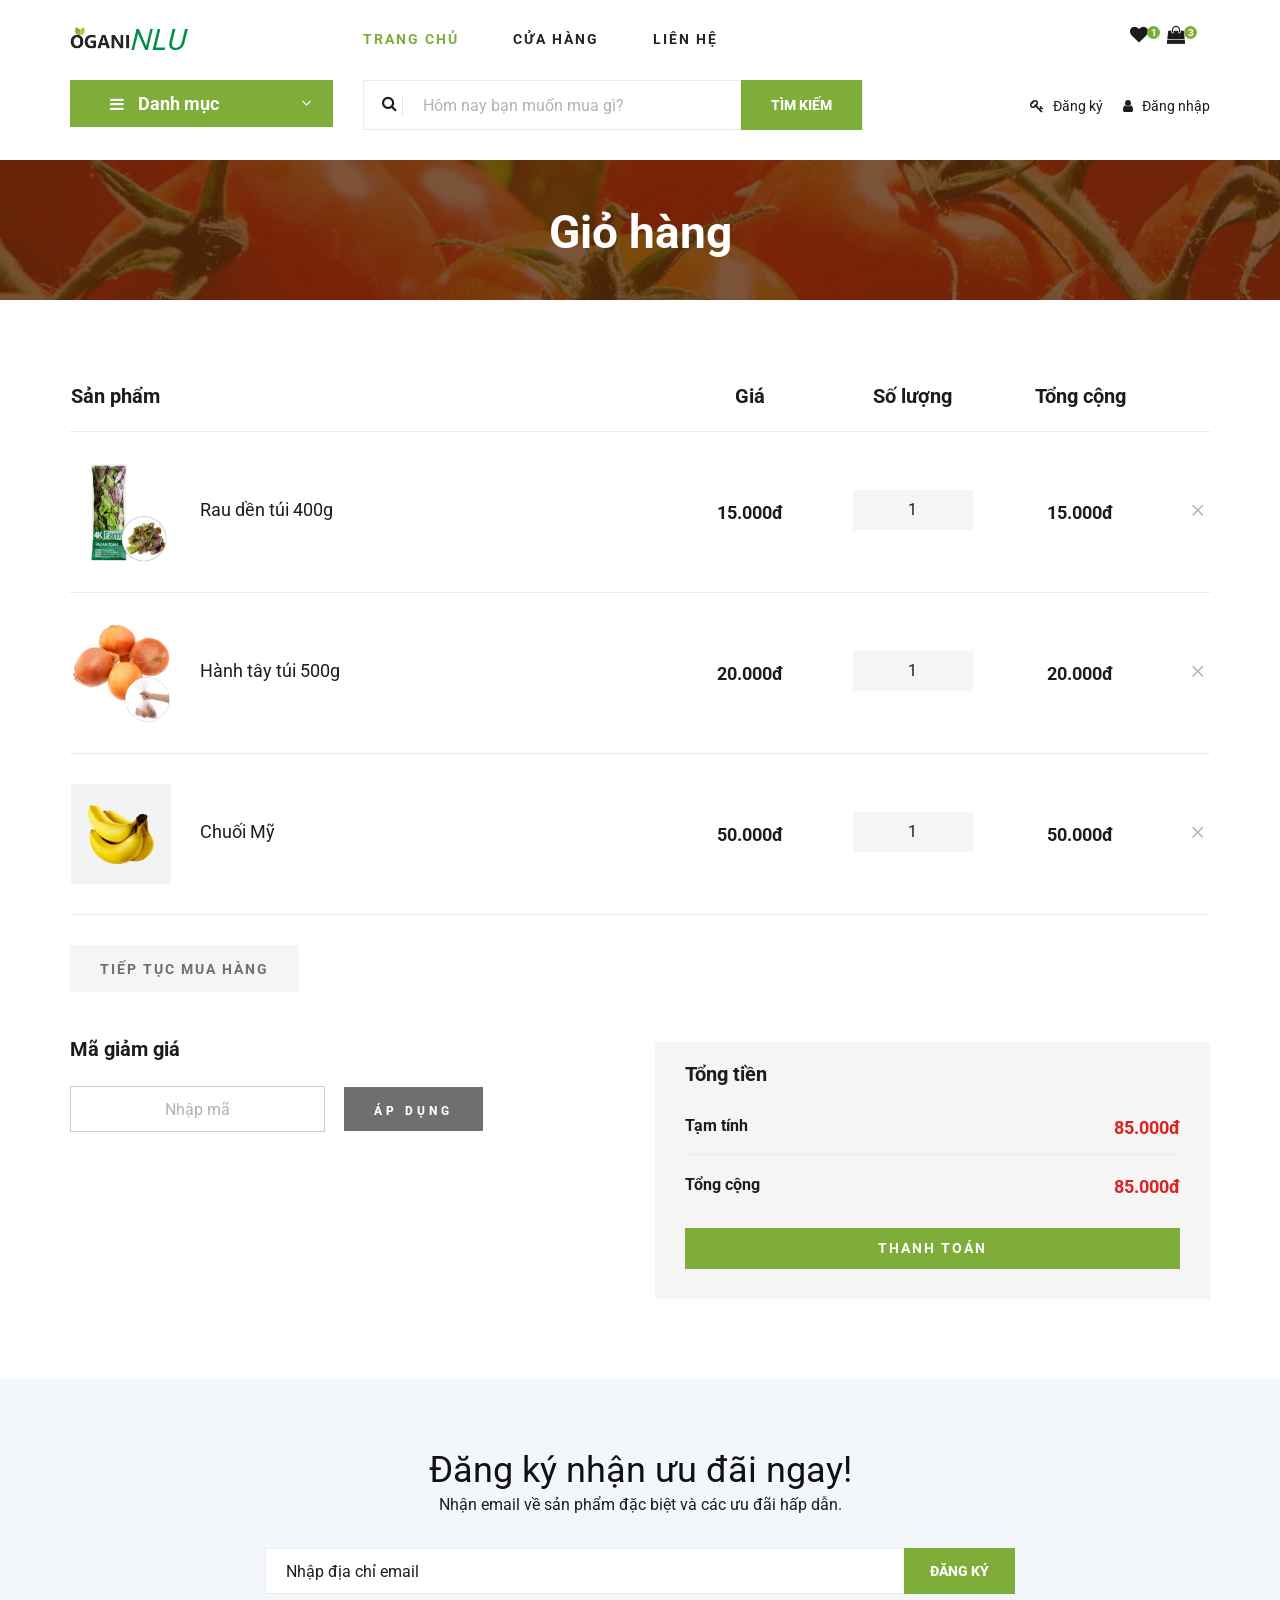
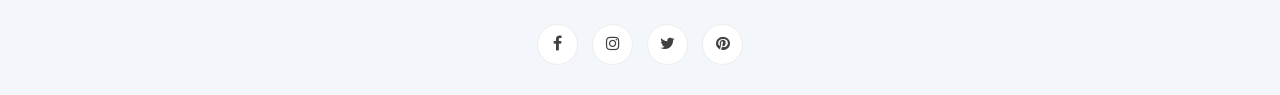
<file: ogani/target/ogani-1.0-SNAPSHOT/shoping-cart.html>
<!DOCTYPE html>
<html lang="zxx">

<head>
    <meta charset="UTF-8">
    <meta name="viewport" content="width=device-width, initial-scale=1.0">
    <meta http-equiv="X-UA-Compatible" content="ie=edge">
    <title>OganiNLU - Thực phẩm hữu cơ</title>
    <style>
        @import url('https://fonts.googleapis.com/css2?family=Roboto:ital,wght@0,100;0,300;0,400;0,500;0,700;0,900;1,100;1,300;1,400;1,500;1,700;1,900&display=swap');
    </style>

    <!-- Google Font -->
    <link href="https://fonts.googleapis.com/css2?family=Cairo:wght@200;300;400;600;900&display=swap" rel="stylesheet">

    <!-- Css Styles -->
    <link rel="stylesheet" href="css/bootstrap.min.css" type="text/css">
    <link rel="stylesheet" href="css/font-awesome.min.css" type="text/css">
    <link rel="stylesheet" href="css/elegant-icons.css" type="text/css">
    <link rel="stylesheet" href="css/nice-select.css" type="text/css">
    <link rel="stylesheet" href="css/jquery-ui.min.css" type="text/css">
    <link rel="stylesheet" href="css/owl.carousel.min.css" type="text/css">
    <link rel="stylesheet" href="css/slicknav.min.css" type="text/css">
    <link rel="stylesheet" href="css/style.css" type="text/css">
</head>

<body>
    <!-- Page Preloder -->
    <div id="preloder">
        <div class="loader"></div>
    </div>

    <!-- Header Section Begin -->
    <header class="header">
        
        <div class="container">
            <div class="row">
                <div class="col-lg-3">
                    <div class="header__logo">
                        <a href="./index.html"><img src="img/logo.png" alt=""></a>
                    </div>
                </div>
                <div class="col-lg-7">
                    <nav class="header__menu">
                        <ul>
                            <li class="active"><a href="./index.html">Trang chủ</a></li>
                            <li><a href="./shop-grid.html">Cửa hàng</a></li>
                            
                          
                            <li><a href="./contact.html">Liên hệ</a></li>
                        </ul>
                    </nav>
                </div>
                <div class="col-lg-2">
                    <div class="header__cart">
                        <ul>
                            <li><a href="#"><i class="fa fa-heart"></i> <span>1</span></a></li>
                            <li><a href="shoping-cart.html"><i class="fa fa-shopping-bag"></i> <span>3</span></a></li>
                        </ul>
                        
                    </div>
                </div>
            </div>
            <div class="humberger__open">
                <i class="fa fa-bars"></i>
            </div>
        </div>
    </header>
    <!-- Header Section End -->

    <!-- Hero Section Begin -->
    <section class="hero hero-normal">
        <div class="container">
            <div class="row">
                <div class="col-lg-3">
                    <div class="hero__categories">
                        <div class="hero__categories__all">
                            <i class="fa fa-bars"></i>
                            <span>Danh mục</span>
                        </div>
                        <ul>
                            <li><a href="http://localhost:8080/ogani_war_exploded/ListData">Thịt</a></li>
                            <li><a href="#">Rau củ</a></li>
                            <li><a href="#">Trái cây</a></li>
                            <li><a href="#">Các loại hạt</a></li>
                            <li><a href="#">Thủy hải sản</a></li>
                            <li><a href="#">Bơ và sữa</a></li>
                            <li><a href="#">Thức ăn nhanh</a></li>
                            <li><a href="#">Trứng</a></li>
                            <li><a href="#">Gia vị</a></li>
                            <li><a href="#">Yến mạch</a></li>
                            <li><a href="#">Sản phẩm từ đậu</a></li>
                        </ul>
                    </div>
                </div>
                <div class="col-lg-9">
                   <div class="hero__search">
                        <div class="hero__search__form">
                            <form action="#">
                                <div class="hero__search__categories">
                                    <i class="fa fa-search"></i>
                                </div>
                                <input type="text" placeholder="Hôm nay bạn muốn mua gì?">
                                <button type="submit" class="site-btn">Tìm kiếm</button>
                            </form>
                        </div>
                        <div class="hero__search__phone">
                            <div class="header__top__right__auth mt-3 mr-3">
                                <a href="sign-up.html"><i class="fa fa-key"></i> Đăng ký</a>
                            </div>
                            <div class="header__top__right__auth">
                                <a href="sign-in.html"><i class="fa fa-user"></i> Đăng nhập</a>
                            </div>
                        </div>
                    </div>
                </div>
            </div>
        </div>
    </section>
    <!-- Hero Section End -->

    <!-- Breadcrumb Section Begin -->
    <section class="breadcrumb-section set-bg" data-setbg="img/breadcrumb.jpg">
        <div class="container">
            <div class="row">
                <div class="col-lg-12 text-center">
                    <div class="breadcrumb__text">
                        <h2>Giỏ hàng</h2>
                        
                    </div>
                </div>
            </div>
        </div>
    </section>
    <!-- Breadcrumb Section End -->

    <!-- Shoping Cart Section Begin -->
    <section class="shoping-cart spad">
        <div class="container">
            <div class="row">
                <div class="col-lg-12">
                    <div class="shoping__cart__table">
                        <table>
                            <thead>
                                <tr>
                                    <th class="shoping__product">Sản phẩm</th>
                                    <th>Giá</th>
                                    <th>Số lượng</th>
                                    <th>Tổng cộng</th>
                                    <th></th>
                                </tr>
                            </thead>
                            <tbody>
                                <tr>
                                    <td class="shoping__cart__item">
                                        <img src="img/product/rauden.jpg" style="width: 100px; height: 100px" alt="">
                                        <h5>Rau dền túi 400g</h5>
                                    </td>
                                    <td class="shoping__cart__price">
                                        15.000đ
                                    </td>
                                    <td class="shoping__cart__quantity">
                                        <div class="quantity">
                                            <div class="pro-qty">
                                                <input type="text" value="1">
                                            </div>
                                        </div>
                                    </td>
                                    <td class="shoping__cart__total">
                                        15.000đ
                                    </td>
                                    <td class="shoping__cart__item__close">
                                        <span class="icon_close"></span>
                                    </td>
                                </tr>
                                <tr>
                                    <td class="shoping__cart__item">
                                        <img src="img/product/hanhtay.jpg" style="width: 100px; height: 100px" alt="">
                                        <h5>Hành tây túi 500g</h5>
                                    </td>
                                    <td class="shoping__cart__price">
                                        20.000đ
                                    </td>
                                    <td class="shoping__cart__quantity">
                                        <div class="quantity">
                                            <div class="pro-qty">
                                                <input type="text" value="1">
                                            </div>
                                        </div>
                                    </td>
                                    <td class="shoping__cart__total">
                                        20.000đ
                                    </td>
                                    <td class="shoping__cart__item__close">
                                        <span class="icon_close"></span>
                                    </td>
                                </tr>
                                <tr>
                                    <td class="shoping__cart__item">
                                        <img src="img/cart/cart-3.jpg" alt="">
                                        <h5>Chuối Mỹ</h5>
                                    </td>
                                    <td class="shoping__cart__price">
                                       50.000đ
                                    </td>
                                    <td class="shoping__cart__quantity">
                                        <div class="quantity">
                                            <div class="pro-qty">
                                                <input type="text" value="1">
                                            </div>
                                        </div>
                                    </td>
                                    <td class="shoping__cart__total">
                                        50.000đ
                                    </td>
                                    <td class="shoping__cart__item__close">
                                        <span class="icon_close"></span>
                                    </td>
                                </tr>
                            </tbody>
                        </table>
                    </div>
                </div>
            </div>
            <div class="row">
                <div class="col-lg-12">
                    <div class="shoping__cart__btns">
                        <a href="#" class="primary-btn cart-btn">Tiếp tục mua hàng</a>
                       
                    </div>
                </div>
                <div class="col-lg-6">
                    <div class="shoping__continue">
                        <div class="shoping__discount">
                            <h5>Mã giảm giá</h5>
                            <form action="#">
                                <input type="text" placeholder="Nhập mã">
                                <button type="submit" class="site-btn">ÁP DỤNG</button>
                            </form>
                        </div>
                    </div>
                </div>
                <div class="col-lg-6">
                    <div class="shoping__checkout">
                        <h5>Tổng tiền</h5>
                        <ul>
                            <li>Tạm tính <span>85.000đ</span></li>
                            <li>Tổng cộng <span>85.000đ</span></li>
                        </ul>
                        <a href="checkout.html" class="primary-btn">THANH TOÁN</a>
                    </div>
                </div>
            </div>
        </div>
    </section>
    <!-- Shoping Cart Section End -->

    <footer class="footer spad">
        <div class="container">
            <div class="row" style="display: flex; justify-content: center;">
               
                <div class="col-lg-8 col-md-12" style="text-align: center;">
                    <div class="footer__widget">
                        <h2>Đăng ký nhận ưu đãi ngay!</h2>
                        <p style="font-size: 1rem">Nhận email về sản phẩm đặc biệt và các ưu đãi hấp dẫn.</p>
                        <form action="#">
                            <input type="text" placeholder="Nhập địa chỉ email">
                            <button type="submit" class="site-btn">Đăng ký</button>
                        </form>
                        <div class="footer__widget__social">
                            <a href="#"><i class="fa fa-facebook"></i></a>
                            <a href="#"><i class="fa fa-instagram"></i></a>
                            <a href="#"><i class="fa fa-twitter"></i></a>
                            <a href="#"><i class="fa fa-pinterest"></i></a>
                        </div>
                    </div>
                </div>
            </div>
           
        </div>
    </footer>

    <!-- Js Plugins -->
    <script src="js/jquery-3.3.1.min.js"></script>
    <script src="js/bootstrap.min.js"></script>
    <script src="js/jquery.nice-select.min.js"></script>
    <script src="js/jquery-ui.min.js"></script>
    <script src="js/jquery.slicknav.js"></script>
    <script src="js/mixitup.min.js"></script>
    <script src="js/owl.carousel.min.js"></script>
    <script src="js/main.js"></script>


</body>

</html>
</file>
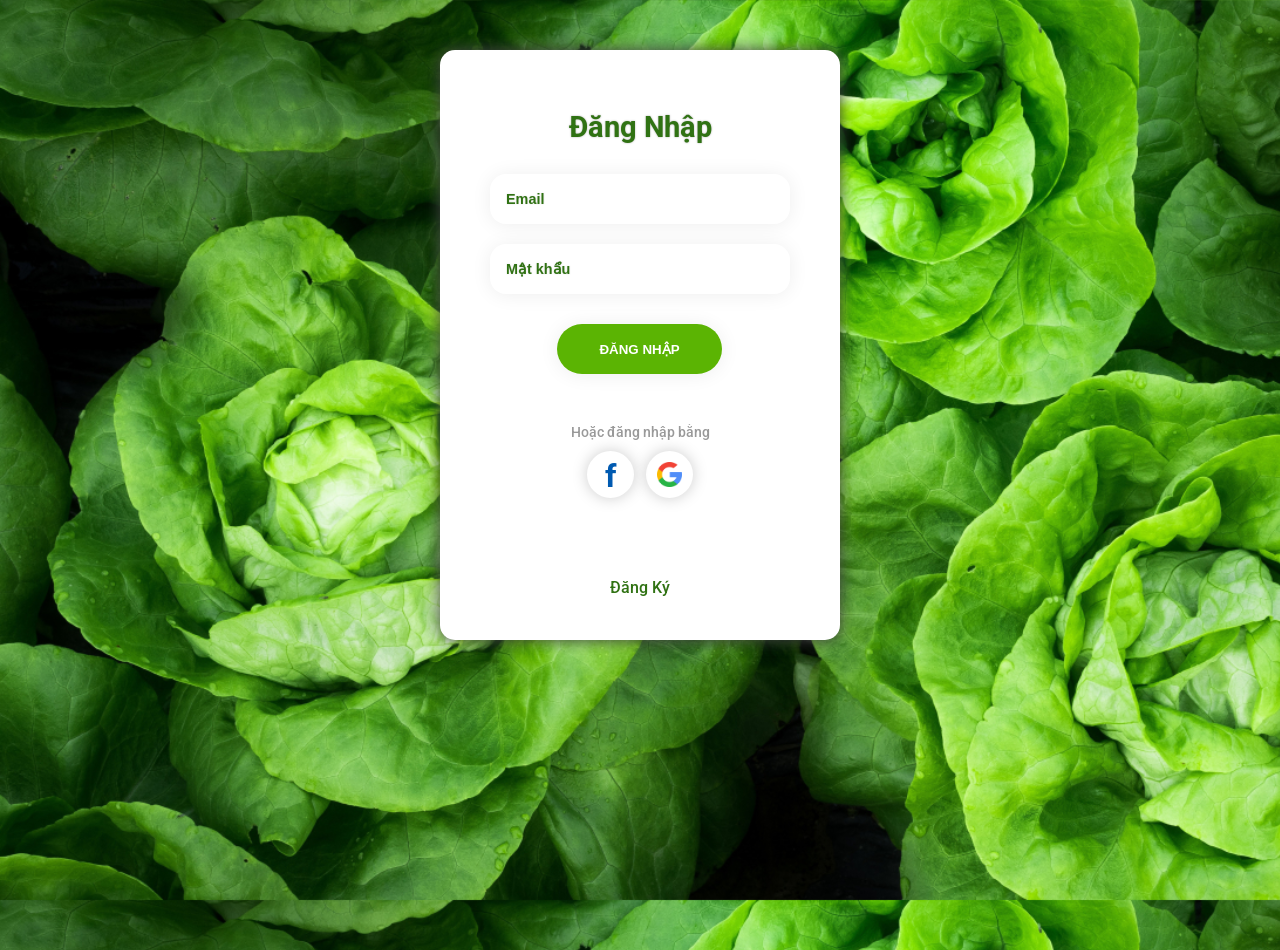
<file: ogani/target/ogani-1.0-SNAPSHOT/sign-in.html>
<!DOCTYPE html>
<html>
<head>
	
	<meta charset="UTF-8">
    <meta name="viewport" content="width=device-width, initial-scale=1.0">
    <meta http-equiv="X-UA-Compatible" content="ie=edge">
    <title>Đăng nhập</title>

    <!-- Google Font -->
    <link href="https://fonts.googleapis.com/css2?family=Cairo:wght@200;300;400;600;900&display=swap" rel="stylesheet">

    <!-- Css Styles -->
    
    <link rel="stylesheet" type="text/css" href="css/style.css">

    <style>
        @import url('https://fonts.googleapis.com/css2?family=Roboto:ital,wght@0,100;0,300;0,400;0,500;0,700;0,900;1,100;1,300;1,400;1,500;1,700;1,900&display=swap');
    </style>
	<style type="text/css">
		body{
			font-family: 'Roboto', sans-serif;
			background-image: url('img/organicproduce.jpg');
			background-size: cover;
		}
		.container{
			width: 400px;
			height: 560px;
			padding: 30px 0 0 0;
			margin: 50px auto;
			display: flex;
			flex-direction: column;
			align-items: center;
			border-radius: 15px;
			background-color: white;
			box-shadow: 0px 0px 15px #444;
		}
		.shadow{
			box-shadow: 0px 1px 20px #eee;
		}
		form h2{
			text-align: center;
			font-weight: bold;
			font-size: 1.8rem;
			color: #307213;
			margin: 30px auto;
		}
		input{
			border:none;
			font-size: 1rem;
			width: 90%;
			background-color: transparent;
			height: 50px;
			padding: 0 16px;
			font-weight: 700;
			outline: none;
		}
		.input-gr{
			margin: 10px auto 20px;
			font-size: .8rem;
			width: 300px;
			height: 50px;
			border-radius: 16px;
			padding: 0;
		}
		.label{
			margin-left: 8px;
			font-weight: 700;
			font-size: .7rem;
		}
		::placeholder{
			color: #307213;
			font-weight: 700;
			font-size: .9rem;
			text-shadow: 0 0 2px #ddd;
		}
		
		.submit{
			width: 160px;
			height: 50px;
			margin: 30px auto 50px;
			padding: 0;
			transform: translateX(-3px);
		}
		button{
			width: 165px;
			height: 100%;
			border-radius: 50px;
			border:none;
			background-color: #5bb403;
			color: white;
			font-weight: 700;
			margin: auto;
			outline: none;
		}
		.dot {
		  height: 47px;
		  width: 47px;
		  box-shadow: 0 0 15px #ccc; 
		  border-radius: 50%;
		  display: inline-block;
		  margin: 10px 4px;
		  font-family: "Roboto", sans-serif;
		  font-size: 32px;
		  color: #005ab1;
		  font-weight: bold;
		  line-height: 50px;
		  cursor: pointer;
		}
	</style>
</head>

<body>
	<div id="preloder">
        <div class="loader"></div>
    </div>

    
	<div class="container">
		<form action="#">
			<h2 style="text-shadow:0px 0px 2px #aaa;">Đăng Nhập</h2>
			<div class="input-gr shadow">
				<input id="name" type="text" name="name" placeholder="Email">
			</div>	
			<div class="input-gr shadow">
				<input id="password" type="password" name="password" placeholder="Mật khẩu">
			</div>
		
				
			<div class="submit">
				<button class="shadow" type="submit">ĐĂNG NHẬP</button>
			</div>

			<div style="color: #999; font-size: .9rem; font-weight: 500; text-align: center;">
				Hoặc đăng nhập bằng
			</div>

			<div class="icon" style="text-align: center;">
				<div class="dot">
				  <div style="user-select: none;">f</div>
				</div>
				<div class="dot">
				 	<img src="img/search.png" style="width: 25px; height: 25px;">
				</div>
			</div>
		</form>
		<div class="sign-up" style="font-weight: 500; margin-top: 70px; cursor: pointer;">
			<a href="sign-up.html" style="text-decoration: none; color: #307213">Đăng Ký</a></div>
	</div>

	<script src="js/jquery-3.3.1.min.js"></script>
    <script src="js/bootstrap.min.js"></script>
    <script src="js/jquery.nice-select.min.js"></script>
    <script src="js/jquery-ui.min.js"></script>
    <script src="js/jquery.slicknav.js"></script>
    <script src="js/mixitup.min.js"></script>
    <script src="js/owl.carousel.min.js"></script>
    <script src="js/main.js"></script>
</body>
</html>
</file>
<file: css/elegant-icons.css>
@font-face {
	font-family: 'ElegantIcons';
	src:url('../fonts/ElegantIcons.eot');
	src:url('../fonts/ElegantIcons.eot?#iefix') format('embedded-opentype'),
		url('../fonts/ElegantIcons.woff') format('woff'),
		url('../fonts/ElegantIcons.ttf') format('truetype'),
		url('../fonts/ElegantIcons.svg#ElegantIcons') format('svg');
	font-weight: normal;
	font-style: normal;
}

/* Use the following CSS code if you want to use data attributes for inserting your icons */
[data-icon]:before {
	font-family: 'ElegantIcons';
	content: attr(data-icon);
	speak: none;
	font-weight: normal;
	font-variant: normal;
	text-transform: none;
	line-height: 1;
	-webkit-font-smoothing: antialiased;
	-moz-osx-font-smoothing: grayscale;
}

/* Use the following CSS code if you want to have a class per icon */
/*
Instead of a list of all class selectors,
you can use the generic selector below, but it's slower:
[class*="your-class-prefix"] {
*/
.arrow_up, .arrow_down, .arrow_left, .arrow_right, .arrow_left-up, .arrow_right-up, .arrow_right-down, .arrow_left-down, .arrow-up-down, .arrow_up-down_alt, .arrow_left-right_alt, .arrow_left-right, .arrow_expand_alt2, .arrow_expand_alt, .arrow_condense, .arrow_expand, .arrow_move, .arrow_carrot-up, .arrow_carrot-down, .arrow_carrot-left, .arrow_carrot-right, .arrow_carrot-2up, .arrow_carrot-2down, .arrow_carrot-2left, .arrow_carrot-2right, .arrow_carrot-up_alt2, .arrow_carrot-down_alt2, .arrow_carrot-left_alt2, .arrow_carrot-right_alt2, .arrow_carrot-2up_alt2, .arrow_carrot-2down_alt2, .arrow_carrot-2left_alt2, .arrow_carrot-2right_alt2, .arrow_triangle-up, .arrow_triangle-down, .arrow_triangle-left, .arrow_triangle-right, .arrow_triangle-up_alt2, .arrow_triangle-down_alt2, .arrow_triangle-left_alt2, .arrow_triangle-right_alt2, .arrow_back, .icon_minus-06, .icon_plus, .icon_close, .icon_check, .icon_minus_alt2, .icon_plus_alt2, .icon_close_alt2, .icon_check_alt2, .icon_zoom-out_alt, .icon_zoom-in_alt, .icon_search, .icon_box-empty, .icon_box-selected, .icon_minus-box, .icon_plus-box, .icon_box-checked, .icon_circle-empty, .icon_circle-slelected, .icon_stop_alt2, .icon_stop, .icon_pause_alt2, .icon_pause, .icon_menu, .icon_menu-square_alt2, .icon_menu-circle_alt2, .icon_ul, .icon_ol, .icon_adjust-horiz, .icon_adjust-vert, .icon_document_alt, .icon_documents_alt, .icon_pencil, .icon_pencil-edit_alt, .icon_pencil-edit, .icon_folder-alt, .icon_folder-open_alt, .icon_folder-add_alt, .icon_info_alt, .icon_error-oct_alt, .icon_error-circle_alt, .icon_error-triangle_alt, .icon_question_alt2, .icon_question, .icon_comment_alt, .icon_chat_alt, .icon_vol-mute_alt, .icon_volume-low_alt, .icon_volume-high_alt, .icon_quotations, .icon_quotations_alt2, .icon_clock_alt, .icon_lock_alt, .icon_lock-open_alt, .icon_key_alt, .icon_cloud_alt, .icon_cloud-upload_alt, .icon_cloud-download_alt, .icon_image, .icon_images, .icon_lightbulb_alt, .icon_gift_alt, .icon_house_alt, .icon_genius, .icon_mobile, .icon_tablet, .icon_laptop, .icon_desktop, .icon_camera_alt, .icon_mail_alt, .icon_cone_alt, .icon_ribbon_alt, .icon_bag_alt, .icon_creditcard, .icon_cart_alt, .icon_paperclip, .icon_tag_alt, .icon_tags_alt, .icon_trash_alt, .icon_cursor_alt, .icon_mic_alt, .icon_compass_alt, .icon_pin_alt, .icon_pushpin_alt, .icon_map_alt, .icon_drawer_alt, .icon_toolbox_alt, .icon_book_alt, .icon_calendar, .icon_film, .icon_table, .icon_contacts_alt, .icon_headphones, .icon_lifesaver, .icon_piechart, .icon_refresh, .icon_link_alt, .icon_link, .icon_loading, .icon_blocked, .icon_archive_alt, .icon_heart_alt, .icon_star_alt, .icon_star-half_alt, .icon_star, .icon_star-half, .icon_tools, .icon_tool, .icon_cog, .icon_cogs, .arrow_up_alt, .arrow_down_alt, .arrow_left_alt, .arrow_right_alt, .arrow_left-up_alt, .arrow_right-up_alt, .arrow_right-down_alt, .arrow_left-down_alt, .arrow_condense_alt, .arrow_expand_alt3, .arrow_carrot_up_alt, .arrow_carrot-down_alt, .arrow_carrot-left_alt, .arrow_carrot-right_alt, .arrow_carrot-2up_alt, .arrow_carrot-2dwnn_alt, .arrow_carrot-2left_alt, .arrow_carrot-2right_alt, .arrow_triangle-up_alt, .arrow_triangle-down_alt, .arrow_triangle-left_alt, .arrow_triangle-right_alt, .icon_minus_alt, .icon_plus_alt, .icon_close_alt, .icon_check_alt, .icon_zoom-out, .icon_zoom-in, .icon_stop_alt, .icon_menu-square_alt, .icon_menu-circle_alt, .icon_document, .icon_documents, .icon_pencil_alt, .icon_folder, .icon_folder-open, .icon_folder-add, .icon_folder_upload, .icon_folder_download, .icon_info, .icon_error-circle, .icon_error-oct, .icon_error-triangle, .icon_question_alt, .icon_comment, .icon_chat, .icon_vol-mute, .icon_volume-low, .icon_volume-high, .icon_quotations_alt, .icon_clock, .icon_lock, .icon_lock-open, .icon_key, .icon_cloud, .icon_cloud-upload, .icon_cloud-download, .icon_lightbulb, .icon_gift, .icon_house, .icon_camera, .icon_mail, .icon_cone, .icon_ribbon, .icon_bag, .icon_cart, .icon_tag, .icon_tags, .icon_trash, .icon_cursor, .icon_mic, .icon_compass, .icon_pin, .icon_pushpin, .icon_map, .icon_drawer, .icon_toolbox, .icon_book, .icon_contacts, .icon_archive, .icon_heart, .icon_profile, .icon_group, .icon_grid-2x2, .icon_grid-3x3, .icon_music, .icon_pause_alt, .icon_phone, .icon_upload, .icon_download, .social_facebook, .social_twitter, .social_pinterest, .social_googleplus, .social_tumblr, .social_tumbleupon, .social_wordpress, .social_instagram, .social_dribbble, .social_vimeo, .social_linkedin, .social_rss, .social_deviantart, .social_share, .social_myspace, .social_skype, .social_youtube, .social_picassa, .social_googledrive, .social_flickr, .social_blogger, .social_spotify, .social_delicious, .social_facebook_circle, .social_twitter_circle, .social_pinterest_circle, .social_googleplus_circle, .social_tumblr_circle, .social_stumbleupon_circle, .social_wordpress_circle, .social_instagram_circle, .social_dribbble_circle, .social_vimeo_circle, .social_linkedin_circle, .social_rss_circle, .social_deviantart_circle, .social_share_circle, .social_myspace_circle, .social_skype_circle, .social_youtube_circle, .social_picassa_circle, .social_googledrive_alt2, .social_flickr_circle, .social_blogger_circle, .social_spotify_circle, .social_delicious_circle, .social_facebook_square, .social_twitter_square, .social_pinterest_square, .social_googleplus_square, .social_tumblr_square, .social_stumbleupon_square, .social_wordpress_square, .social_instagram_square, .social_dribbble_square, .social_vimeo_square, .social_linkedin_square, .social_rss_square, .social_deviantart_square, .social_share_square, .social_myspace_square, .social_skype_square, .social_youtube_square, .social_picassa_square, .social_googledrive_square, .social_flickr_square, .social_blogger_square, .social_spotify_square, .social_delicious_square, .icon_printer, .icon_calulator, .icon_building, .icon_floppy, .icon_drive, .icon_search-2, .icon_id, .icon_id-2, .icon_puzzle, .icon_like, .icon_dislike, .icon_mug, .icon_currency, .icon_wallet, .icon_pens, .icon_easel, .icon_flowchart, .icon_datareport, .icon_briefcase, .icon_shield, .icon_percent, .icon_globe, .icon_globe-2, .icon_target, .icon_hourglass, .icon_balance, .icon_rook, .icon_printer-alt, .icon_calculator_alt, .icon_building_alt, .icon_floppy_alt, .icon_drive_alt, .icon_search_alt, .icon_id_alt, .icon_id-2_alt, .icon_puzzle_alt, .icon_like_alt, .icon_dislike_alt, .icon_mug_alt, .icon_currency_alt, .icon_wallet_alt, .icon_pens_alt, .icon_easel_alt, .icon_flowchart_alt, .icon_datareport_alt, .icon_briefcase_alt, .icon_shield_alt, .icon_percent_alt, .icon_globe_alt, .icon_clipboard {
	font-family: 'ElegantIcons';
	speak: none;
	font-style: normal;
	font-weight: normal;
	font-variant: normal;
	text-transform: none;
	line-height: 1;
	-webkit-font-smoothing: antialiased;
}
.arrow_up:before {
	content: "\21";
}
.arrow_down:before {
	content: "\22";
}
.arrow_left:before {
	content: "\23";
}
.arrow_right:before {
	content: "\24";
}
.arrow_left-up:before {
	content: "\25";
}
.arrow_right-up:before {
	content: "\26";
}
.arrow_right-down:before {
	content: "\27";
}
.arrow_left-down:before {
	content: "\28";
}
.arrow-up-down:before {
	content: "\29";
}
.arrow_up-down_alt:before {
	content: "\2a";
}
.arrow_left-right_alt:before {
	content: "\2b";
}
.arrow_left-right:before {
	content: "\2c";
}
.arrow_expand_alt2:before {
	content: "\2d";
}
.arrow_expand_alt:before {
	content: "\2e";
}
.arrow_condense:before {
	content: "\2f";
}
.arrow_expand:before {
	content: "\30";
}
.arrow_move:before {
	content: "\31";
}
.arrow_carrot-up:before {
	content: "\32";
}
.arrow_carrot-down:before {
	content: "\33";
}
.arrow_carrot-left:before {
	content: "\34";
}
.arrow_carrot-right:before {
	content: "\35";
}
.arrow_carrot-2up:before {
	content: "\36";
}
.arrow_carrot-2down:before {
	content: "\37";
}
.arrow_carrot-2left:before {
	content: "\38";
}
.arrow_carrot-2right:before {
	content: "\39";
}
.arrow_carrot-up_alt2:before {
	content: "\3a";
}
.arrow_carrot-down_alt2:before {
	content: "\3b";
}
.arrow_carrot-left_alt2:before {
	content: "\3c";
}
.arrow_carrot-right_alt2:before {
	content: "\3d";
}
.arrow_carrot-2up_alt2:before {
	content: "\3e";
}
.arrow_carrot-2down_alt2:before {
	content: "\3f";
}
.arrow_carrot-2left_alt2:before {
	content: "\40";
}
.arrow_carrot-2right_alt2:before {
	content: "\41";
}
.arrow_triangle-up:before {
	content: "\42";
}
.arrow_triangle-down:before {
	content: "\43";
}
.arrow_triangle-left:before {
	content: "\44";
}
.arrow_triangle-right:before {
	content: "\45";
}
.arrow_triangle-up_alt2:before {
	content: "\46";
}
.arrow_triangle-down_alt2:before {
	content: "\47";
}
.arrow_triangle-left_alt2:before {
	content: "\48";
}
.arrow_triangle-right_alt2:before {
	content: "\49";
}
.arrow_back:before {
	content: "\4a";
}
.icon_minus-06:before {
	content: "\4b";
}
.icon_plus:before {
	content: "\4c";
}
.icon_close:before {
	content: "\4d";
}
.icon_check:before {
	content: "\4e";
}
.icon_minus_alt2:before {
	content: "\4f";
}
.icon_plus_alt2:before {
	content: "\50";
}
.icon_close_alt2:before {
	content: "\51";
}
.icon_check_alt2:before {
	content: "\52";
}
.icon_zoom-out_alt:before {
	content: "\53";
}
.icon_zoom-in_alt:before {
	content: "\54";
}
.icon_search:before {
	content: "\55";
}
.icon_box-empty:before {
	content: "\56";
}
.icon_box-selected:before {
	content: "\57";
}
.icon_minus-box:before {
	content: "\58";
}
.icon_plus-box:before {
	content: "\59";
}
.icon_box-checked:before {
	content: "\5a";
}
.icon_circle-empty:before {
	content: "\5b";
}
.icon_circle-slelected:before {
	content: "\5c";
}
.icon_stop_alt2:before {
	content: "\5d";
}
.icon_stop:before {
	content: "\5e";
}
.icon_pause_alt2:before {
	content: "\5f";
}
.icon_pause:before {
	content: "\60";
}
.icon_menu:before {
	content: "\61";
}
.icon_menu-square_alt2:before {
	content: "\62";
}
.icon_menu-circle_alt2:before {
	content: "\63";
}
.icon_ul:before {
	content: "\64";
}
.icon_ol:before {
	content: "\65";
}
.icon_adjust-horiz:before {
	content: "\66";
}
.icon_adjust-vert:before {
	content: "\67";
}
.icon_document_alt:before {
	content: "\68";
}
.icon_documents_alt:before {
	content: "\69";
}
.icon_pencil:before {
	content: "\6a";
}
.icon_pencil-edit_alt:before {
	content: "\6b";
}
.icon_pencil-edit:before {
	content: "\6c";
}
.icon_folder-alt:before {
	content: "\6d";
}
.icon_folder-open_alt:before {
	content: "\6e";
}
.icon_folder-add_alt:before {
	content: "\6f";
}
.icon_info_alt:before {
	content: "\70";
}
.icon_error-oct_alt:before {
	content: "\71";
}
.icon_error-circle_alt:before {
	content: "\72";
}
.icon_error-triangle_alt:before {
	content: "\73";
}
.icon_question_alt2:before {
	content: "\74";
}
.icon_question:before {
	content: "\75";
}
.icon_comment_alt:before {
	content: "\76";
}
.icon_chat_alt:before {
	content: "\77";
}
.icon_vol-mute_alt:before {
	content: "\78";
}
.icon_volume-low_alt:before {
	content: "\79";
}
.icon_volume-high_alt:before {
	content: "\7a";
}
.icon_quotations:before {
	content: "\7b";
}
.icon_quotations_alt2:before {
	content: "\7c";
}
.icon_clock_alt:before {
	content: "\7d";
}
.icon_lock_alt:before {
	content: "\7e";
}
.icon_lock-open_alt:before {
	content: "\e000";
}
.icon_key_alt:before {
	content: "\e001";
}
.icon_cloud_alt:before {
	content: "\e002";
}
.icon_cloud-upload_alt:before {
	content: "\e003";
}
.icon_cloud-download_alt:before {
	content: "\e004";
}
.icon_image:before {
	content: "\e005";
}
.icon_images:before {
	content: "\e006";
}
.icon_lightbulb_alt:before {
	content: "\e007";
}
.icon_gift_alt:before {
	content: "\e008";
}
.icon_house_alt:before {
	content: "\e009";
}
.icon_genius:before {
	content: "\e00a";
}
.icon_mobile:before {
	content: "\e00b";
}
.icon_tablet:before {
	content: "\e00c";
}
.icon_laptop:before {
	content: "\e00d";
}
.icon_desktop:before {
	content: "\e00e";
}
.icon_camera_alt:before {
	content: "\e00f";
}
.icon_mail_alt:before {
	content: "\e010";
}
.icon_cone_alt:before {
	content: "\e011";
}
.icon_ribbon_alt:before {
	content: "\e012";
}
.icon_bag_alt:before {
	content: "\e013";
}
.icon_creditcard:before {
	content: "\e014";
}
.icon_cart_alt:before {
	content: "\e015";
}
.icon_paperclip:before {
	content: "\e016";
}
.icon_tag_alt:before {
	content: "\e017";
}
.icon_tags_alt:before {
	content: "\e018";
}
.icon_trash_alt:before {
	content: "\e019";
}
.icon_cursor_alt:before {
	content: "\e01a";
}
.icon_mic_alt:before {
	content: "\e01b";
}
.icon_compass_alt:before {
	content: "\e01c";
}
.icon_pin_alt:before {
	content: "\e01d";
}
.icon_pushpin_alt:before {
	content: "\e01e";
}
.icon_map_alt:before {
	content: "\e01f";
}
.icon_drawer_alt:before {
	content: "\e020";
}
.icon_toolbox_alt:before {
	content: "\e021";
}
.icon_book_alt:before {
	content: "\e022";
}
.icon_calendar:before {
	content: "\e023";
}
.icon_film:before {
	content: "\e024";
}
.icon_table:before {
	content: "\e025";
}
.icon_contacts_alt:before {
	content: "\e026";
}
.icon_headphones:before {
	content: "\e027";
}
.icon_lifesaver:before {
	content: "\e028";
}
.icon_piechart:before {
	content: "\e029";
}
.icon_refresh:before {
	content: "\e02a";
}
.icon_link_alt:before {
	content: "\e02b";
}
.icon_link:before {
	content: "\e02c";
}
.icon_loading:before {
	content: "\e02d";
}
.icon_blocked:before {
	content: "\e02e";
}
.icon_archive_alt:before {
	content: "\e02f";
}
.icon_heart_alt:before {
	content: "\e030";
}
.icon_star_alt:before {
	content: "\e031";
}
.icon_star-half_alt:before {
	content: "\e032";
}
.icon_star:before {
	content: "\e033";
}
.icon_star-half:before {
	content: "\e034";
}
.icon_tools:before {
	content: "\e035";
}
.icon_tool:before {
	content: "\e036";
}
.icon_cog:before {
	content: "\e037";
}
.icon_cogs:before {
	content: "\e038";
}
.arrow_up_alt:before {
	content: "\e039";
}
.arrow_down_alt:before {
	content: "\e03a";
}
.arrow_left_alt:before {
	content: "\e03b";
}
.arrow_right_alt:before {
	content: "\e03c";
}
.arrow_left-up_alt:before {
	content: "\e03d";
}
.arrow_right-up_alt:before {
	content: "\e03e";
}
.arrow_right-down_alt:before {
	content: "\e03f";
}
.arrow_left-down_alt:before {
	content: "\e040";
}
.arrow_condense_alt:before {
	content: "\e041";
}
.arrow_expand_alt3:before {
	content: "\e042";
}
.arrow_carrot_up_alt:before {
	content: "\e043";
}
.arrow_carrot-down_alt:before {
	content: "\e044";
}
.arrow_carrot-left_alt:before {
	content: "\e045";
}
.arrow_carrot-right_alt:before {
	content: "\e046";
}
.arrow_carrot-2up_alt:before {
	content: "\e047";
}
.arrow_carrot-2dwnn_alt:before {
	content: "\e048";
}
.arrow_carrot-2left_alt:before {
	content: "\e049";
}
.arrow_carrot-2right_alt:before {
	content: "\e04a";
}
.arrow_triangle-up_alt:before {
	content: "\e04b";
}
.arrow_triangle-down_alt:before {
	content: "\e04c";
}
.arrow_triangle-left_alt:before {
	content: "\e04d";
}
.arrow_triangle-right_alt:before {
	content: "\e04e";
}
.icon_minus_alt:before {
	content: "\e04f";
}
.icon_plus_alt:before {
	content: "\e050";
}
.icon_close_alt:before {
	content: "\e051";
}
.icon_check_alt:before {
	content: "\e052";
}
.icon_zoom-out:before {
	content: "\e053";
}
.icon_zoom-in:before {
	content: "\e054";
}
.icon_stop_alt:before {
	content: "\e055";
}
.icon_menu-square_alt:before {
	content: "\e056";
}
.icon_menu-circle_alt:before {
	content: "\e057";
}
.icon_document:before {
	content: "\e058";
}
.icon_documents:before {
	content: "\e059";
}
.icon_pencil_alt:before {
	content: "\e05a";
}
.icon_folder:before {
	content: "\e05b";
}
.icon_folder-open:before {
	content: "\e05c";
}
.icon_folder-add:before {
	content: "\e05d";
}
.icon_folder_upload:before {
	content: "\e05e";
}
.icon_folder_download:before {
	content: "\e05f";
}
.icon_info:before {
	content: "\e060";
}
.icon_error-circle:before {
	content: "\e061";
}
.icon_error-oct:before {
	content: "\e062";
}
.icon_error-triangle:before {
	content: "\e063";
}
.icon_question_alt:before {
	content: "\e064";
}
.icon_comment:before {
	content: "\e065";
}
.icon_chat:before {
	content: "\e066";
}
.icon_vol-mute:before {
	content: "\e067";
}
.icon_volume-low:before {
	content: "\e068";
}
.icon_volume-high:before {
	content: "\e069";
}
.icon_quotations_alt:before {
	content: "\e06a";
}
.icon_clock:before {
	content: "\e06b";
}
.icon_lock:before {
	content: "\e06c";
}
.icon_lock-open:before {
	content: "\e06d";
}
.icon_key:before {
	content: "\e06e";
}
.icon_cloud:before {
	content: "\e06f";
}
.icon_cloud-upload:before {
	content: "\e070";
}
.icon_cloud-download:before {
	content: "\e071";
}
.icon_lightbulb:before {
	content: "\e072";
}
.icon_gift:before {
	content: "\e073";
}
.icon_house:before {
	content: "\e074";
}
.icon_camera:before {
	content: "\e075";
}
.icon_mail:before {
	content: "\e076";
}
.icon_cone:before {
	content: "\e077";
}
.icon_ribbon:before {
	content: "\e078";
}
.icon_bag:before {
	content: "\e079";
}
.icon_cart:before {
	content: "\e07a";
}
.icon_tag:before {
	content: "\e07b";
}
.icon_tags:before {
	content: "\e07c";
}
.icon_trash:before {
	content: "\e07d";
}
.icon_cursor:before {
	content: "\e07e";
}
.icon_mic:before {
	content: "\e07f";
}
.icon_compass:before {
	content: "\e080";
}
.icon_pin:before {
	content: "\e081";
}
.icon_pushpin:before {
	content: "\e082";
}
.icon_map:before {
	content: "\e083";
}
.icon_drawer:before {
	content: "\e084";
}
.icon_toolbox:before {
	content: "\e085";
}
.icon_book:before {
	content: "\e086";
}
.icon_contacts:before {
	content: "\e087";
}
.icon_archive:before {
	content: "\e088";
}
.icon_heart:before {
	content: "\e089";
}
.icon_profile:before {
	content: "\e08a";
}
.icon_group:before {
	content: "\e08b";
}
.icon_grid-2x2:before {
	content: "\e08c";
}
.icon_grid-3x3:before {
	content: "\e08d";
}
.icon_music:before {
	content: "\e08e";
}
.icon_pause_alt:before {
	content: "\e08f";
}
.icon_phone:before {
	content: "\e090";
}
.icon_upload:before {
	content: "\e091";
}
.icon_download:before {
	content: "\e092";
}
.social_facebook:before {
	content: "\e093";
}
.social_twitter:before {
	content: "\e094";
}
.social_pinterest:before {
	content: "\e095";
}
.social_googleplus:before {
	content: "\e096";
}
.social_tumblr:before {
	content: "\e097";
}
.social_tumbleupon:before {
	content: "\e098";
}
.social_wordpress:before {
	content: "\e099";
}
.social_instagram:before {
	content: "\e09a";
}
.social_dribbble:before {
	content: "\e09b";
}
.social_vimeo:before {
	content: "\e09c";
}
.social_linkedin:before {
	content: "\e09d";
}
.social_rss:before {
	content: "\e09e";
}
.social_deviantart:before {
	content: "\e09f";
}
.social_share:before {
	content: "\e0a0";
}
.social_myspace:before {
	content: "\e0a1";
}
.social_skype:before {
	content: "\e0a2";
}
.social_youtube:before {
	content: "\e0a3";
}
.social_picassa:before {
	content: "\e0a4";
}
.social_googledrive:before {
	content: "\e0a5";
}
.social_flickr:before {
	content: "\e0a6";
}
.social_blogger:before {
	content: "\e0a7";
}
.social_spotify:before {
	content: "\e0a8";
}
.social_delicious:before {
	content: "\e0a9";
}
.social_facebook_circle:before {
	content: "\e0aa";
}
.social_twitter_circle:before {
	content: "\e0ab";
}
.social_pinterest_circle:before {
	content: "\e0ac";
}
.social_googleplus_circle:before {
	content: "\e0ad";
}
.social_tumblr_circle:before {
	content: "\e0ae";
}
.social_stumbleupon_circle:before {
	content: "\e0af";
}
.social_wordpress_circle:before {
	content: "\e0b0";
}
.social_instagram_circle:before {
	content: "\e0b1";
}
.social_dribbble_circle:before {
	content: "\e0b2";
}
.social_vimeo_circle:before {
	content: "\e0b3";
}
.social_linkedin_circle:before {
	content: "\e0b4";
}
.social_rss_circle:before {
	content: "\e0b5";
}
.social_deviantart_circle:before {
	content: "\e0b6";
}
.social_share_circle:before {
	content: "\e0b7";
}
.social_myspace_circle:before {
	content: "\e0b8";
}
.social_skype_circle:before {
	content: "\e0b9";
}
.social_youtube_circle:before {
	content: "\e0ba";
}
.social_picassa_circle:before {
	content: "\e0bb";
}
.social_googledrive_alt2:before {
	content: "\e0bc";
}
.social_flickr_circle:before {
	content: "\e0bd";
}
.social_blogger_circle:before {
	content: "\e0be";
}
.social_spotify_circle:before {
	content: "\e0bf";
}
.social_delicious_circle:before {
	content: "\e0c0";
}
.social_facebook_square:before {
	content: "\e0c1";
}
.social_twitter_square:before {
	content: "\e0c2";
}
.social_pinterest_square:before {
	content: "\e0c3";
}
.social_googleplus_square:before {
	content: "\e0c4";
}
.social_tumblr_square:before {
	content: "\e0c5";
}
.social_stumbleupon_square:before {
	content: "\e0c6";
}
.social_wordpress_square:before {
	content: "\e0c7";
}
.social_instagram_square:before {
	content: "\e0c8";
}
.social_dribbble_square:before {
	content: "\e0c9";
}
.social_vimeo_square:before {
	content: "\e0ca";
}
.social_linkedin_square:before {
	content: "\e0cb";
}
.social_rss_square:before {
	content: "\e0cc";
}
.social_deviantart_square:before {
	content: "\e0cd";
}
.social_share_square:before {
	content: "\e0ce";
}
.social_myspace_square:before {
	content: "\e0cf";
}
.social_skype_square:before {
	content: "\e0d0";
}
.social_youtube_square:before {
	content: "\e0d1";
}
.social_picassa_square:before {
	content: "\e0d2";
}
.social_googledrive_square:before {
	content: "\e0d3";
}
.social_flickr_square:before {
	content: "\e0d4";
}
.social_blogger_square:before {
	content: "\e0d5";
}
.social_spotify_square:before {
	content: "\e0d6";
}
.social_delicious_square:before {
	content: "\e0d7";
}
.icon_printer:before {
	content: "\e103";
}
.icon_calulator:before {
	content: "\e0ee";
}
.icon_building:before {
	content: "\e0ef";
}
.icon_floppy:before {
	content: "\e0e8";
}
.icon_drive:before {
	content: "\e0ea";
}
.icon_search-2:before {
	content: "\e101";
}
.icon_id:before {
	content: "\e107";
}
.icon_id-2:before {
	content: "\e108";
}
.icon_puzzle:before {
	content: "\e102";
}
.icon_like:before {
	content: "\e106";
}
.icon_dislike:before {
	content: "\e0eb";
}
.icon_mug:before {
	content: "\e105";
}
.icon_currency:before {
	content: "\e0ed";
}
.icon_wallet:before {
	content: "\e100";
}
.icon_pens:before {
	content: "\e104";
}
.icon_easel:before {
	content: "\e0e9";
}
.icon_flowchart:before {
	content: "\e109";
}
.icon_datareport:before {
	content: "\e0ec";
}
.icon_briefcase:before {
	content: "\e0fe";
}
.icon_shield:before {
	content: "\e0f6";
}
.icon_percent:before {
	content: "\e0fb";
}
.icon_globe:before {
	content: "\e0e2";
}
.icon_globe-2:before {
	content: "\e0e3";
}
.icon_target:before {
	content: "\e0f5";
}
.icon_hourglass:before {
	content: "\e0e1";
}
.icon_balance:before {
	content: "\e0ff";
}
.icon_rook:before {
	content: "\e0f8";
}
.icon_printer-alt:before {
	content: "\e0fa";
}
.icon_calculator_alt:before {
	content: "\e0e7";
}
.icon_building_alt:before {
	content: "\e0fd";
}
.icon_floppy_alt:before {
	content: "\e0e4";
}
.icon_drive_alt:before {
	content: "\e0e5";
}
.icon_search_alt:before {
	content: "\e0f7";
}
.icon_id_alt:before {
	content: "\e0e0";
}
.icon_id-2_alt:before {
	content: "\e0fc";
}
.icon_puzzle_alt:before {
	content: "\e0f9";
}
.icon_like_alt:before {
	content: "\e0dd";
}
.icon_dislike_alt:before {
	content: "\e0f1";
}
.icon_mug_alt:before {
	content: "\e0dc";
}
.icon_currency_alt:before {
	content: "\e0f3";
}
.icon_wallet_alt:before {
	content: "\e0d8";
}
.icon_pens_alt:before {
	content: "\e0db";
}
.icon_easel_alt:before {
	content: "\e0f0";
}
.icon_flowchart_alt:before {
	content: "\e0df";
}
.icon_datareport_alt:before {
	content: "\e0f2";
}
.icon_briefcase_alt:before {
	content: "\e0f4";
}
.icon_shield_alt:before {
	content: "\e0d9";
}
.icon_percent_alt:before {
	content: "\e0da";
}
.icon_globe_alt:before {
	content: "\e0de";
}
.icon_clipboard:before {
	content: "\e0e6";
}


	.glyph {
		float: left;
		text-align: center;
		padding: .75em;
		margin: .4em 1.5em .75em 0;
		width: 6em;
text-shadow: none;
	}
        .glyph_big {
        font-size: 128px;
        color: #59c5dc;
        float: left;
        margin-right: 20px;
        }

        .glyph div { padding-bottom: 10px;}

	.glyph input {
		font-family: consolas, monospace;
		font-size: 12px;
		width: 100%;
		text-align: center;
		border: 0;
		box-shadow: 0 0 0 1px #ccc;
		padding: .2em;
                -moz-border-radius: 5px;
                -webkit-border-radius: 5px;
	}
	.centered {
		margin-left: auto;
		margin-right: auto;
	}
	.glyph .fs1 {
		font-size: 2em;
	}
</file>
<file: css/nice-select.css>
.nice-select {
  -webkit-tap-highlight-color: transparent;
  background-color: #fff;
  border-radius: 5px;
  border: solid 1px #e8e8e8;
  box-sizing: border-box;
  clear: both;
  cursor: pointer;
  display: block;
  float: left;
  font-family: inherit;
  font-size: 14px;
  font-weight: normal;
  height: 42px;
  line-height: 40px;
  outline: none;
  padding-left: 18px;
  padding-right: 30px;
  position: relative;
  text-align: left !important;
  -webkit-transition: all 0.2s ease-in-out;
  transition: all 0.2s ease-in-out;
  -webkit-user-select: none;
     -moz-user-select: none;
      -ms-user-select: none;
          user-select: none;
  white-space: nowrap;
  width: auto; }
  .nice-select:hover {
    border-color: #dbdbdb; }
  .nice-select:active, .nice-select.open, .nice-select:focus {
    border-color: #999; }
  .nice-select:after {
    border-bottom: 2px solid #999;
    border-right: 2px solid #999;
    content: '';
    display: block;
    height: 5px;
    margin-top: -4px;
    pointer-events: none;
    position: absolute;
    right: 12px;
    top: 50%;
    -webkit-transform-origin: 66% 66%;
        -ms-transform-origin: 66% 66%;
            transform-origin: 66% 66%;
    -webkit-transform: rotate(45deg);
        -ms-transform: rotate(45deg);
            transform: rotate(45deg);
    -webkit-transition: all 0.15s ease-in-out;
    transition: all 0.15s ease-in-out;
    width: 5px; }
  .nice-select.open:after {
    -webkit-transform: rotate(-135deg);
        -ms-transform: rotate(-135deg);
            transform: rotate(-135deg); }
  .nice-select.open .list {
    opacity: 1;
    pointer-events: auto;
    -webkit-transform: scale(1) translateY(0);
        -ms-transform: scale(1) translateY(0);
            transform: scale(1) translateY(0); }
  .nice-select.disabled {
    border-color: #ededed;
    color: #999;
    pointer-events: none; }
    .nice-select.disabled:after {
      border-color: #cccccc; }
  .nice-select.wide {
    width: 100%; }
    .nice-select.wide .list {
      left: 0 !important;
      right: 0 !important; }
  .nice-select.right {
    float: right; }
    .nice-select.right .list {
      left: auto;
      right: 0; }
  .nice-select.small {
    font-size: 12px;
    height: 36px;
    line-height: 34px; }
    .nice-select.small:after {
      height: 4px;
      width: 4px; }
    .nice-select.small .option {
      line-height: 34px;
      min-height: 34px; }
  .nice-select .list {
    background-color: #fff;
    border-radius: 5px;
    box-shadow: 0 0 0 1px rgba(68, 68, 68, 0.11);
    box-sizing: border-box;
    margin-top: 4px;
    opacity: 0;
    overflow: hidden;
    padding: 0;
    pointer-events: none;
    position: absolute;
    top: 100%;
    left: 0;
    -webkit-transform-origin: 50% 0;
        -ms-transform-origin: 50% 0;
            transform-origin: 50% 0;
    -webkit-transform: scale(0.75) translateY(-21px);
        -ms-transform: scale(0.75) translateY(-21px);
            transform: scale(0.75) translateY(-21px);
    -webkit-transition: all 0.2s cubic-bezier(0.5, 0, 0, 1.25), opacity 0.15s ease-out;
    transition: all 0.2s cubic-bezier(0.5, 0, 0, 1.25), opacity 0.15s ease-out;
    z-index: 9; }
    .nice-select .list:hover .option:not(:hover) {
      background-color: transparent !important; }
  .nice-select .option {
    cursor: pointer;
    font-weight: 400;
    line-height: 40px;
    list-style: none;
    min-height: 40px;
    outline: none;
    padding-left: 18px;
    padding-right: 29px;
    text-align: left;
    -webkit-transition: all 0.2s;
    transition: all 0.2s; }
    .nice-select .option:hover, .nice-select .option.focus, .nice-select .option.selected.focus {
      background-color: #f6f6f6; }
    .nice-select .option.selected {
      font-weight: bold; }
    .nice-select .option.disabled {
      background-color: transparent;
      color: #999;
      cursor: default; }

.no-csspointerevents .nice-select .list {
  display: none; }

.no-csspointerevents .nice-select.open .list {
  display: block; }
</file>
<file: css/style.css>
html,
body {
	height: 100%;
	font-family: "Roboto", sans-serif;
	-webkit-font-smoothing: antialiased;
	font-smoothing: antialiased;
}

h1,
h2,
h3,
h4,
h5,
h6 {
	margin: 0;
	color: #111111;
	font-weight: 400;
	font-family: "Roboto", sans-serif;
}

h1 {
	font-size: 70px;
}

h2 {
	font-size: 36px;
}

h3 {
	font-size: 30px;
}

h4 {
	font-size: 24px;
}

h5 {
	font-size: 18px;
}

h6 {
	font-size: 16px;
}

p {
	font-size: 16px;
	font-family: "Roboto", sans-serif;
	color: #6f6f6f;
	font-weight: 400;
	line-height: 26px;
	margin: 0 0 15px 0;
}

img {
	max-width: 100%;
}

input:focus,
select:focus,
button:focus,
textarea:focus {
	outline: none;
}

a:hover,
a:focus {
	text-decoration: none;
	outline: none;
	color: #ffffff;
}

ul,
ol {
	padding: 0;
	margin: 0;
}

/*---------------------
  Helper CSS
-----------------------*/

.section-title {
	margin-bottom: 50px;
	text-align: center;
}

.section-title h2 {
	color: #1c1c1c;
	font-weight: 700;
	position: relative;
}

.section-title h2:after {
	position: absolute;
	left: 0;
	bottom: -15px;
	right: 0;
	height: 4px;
	width: 80px;
	background: #7fad39;
	content: "";
	margin: 0 auto;
}

.set-bg {
	background-repeat: no-repeat;
	background-size: cover;
	background-position: top center;
}

.spad {
	padding-top: 100px;
	padding-bottom: 100px;
}

.text-white h1,
.text-white h2,
.text-white h3,
.text-white h4,
.text-white h5,
.text-white h6,
.text-white p,
.text-white span,
.text-white li,
.text-white a {
	color: #fff;
}

/* buttons */

.primary-btn {
	display: inline-block;
	font-size: 14px;
	padding: 10px 28px 10px;
	color: #ffffff;
	text-transform: uppercase;
	font-weight: 700;
	background: #7fad39;
	letter-spacing: 2px;
}

.site-btn {
	font-size: 14px;
	color: #ffffff;
	font-weight: 800;
	text-transform: uppercase;
	display: inline-block;
	padding: 13px 30px 12px;
	background: #7fad39;
	border: none;
}

/* Preloder */

#preloder {
	position: fixed;
	width: 100%;
	height: 100%;
	top: 0;
	left: 0;
	z-index: 999999;
	background: #000;
}

.loader {
	width: 40px;
	height: 40px;
	position: absolute;
	top: 50%;
	left: 50%;
	margin-top: -13px;
	margin-left: -13px;
	border-radius: 60px;
	animation: loader 0.8s linear infinite;
	-webkit-animation: loader 0.8s linear infinite;
}

@keyframes loader {
	0% {
		-webkit-transform: rotate(0deg);
		transform: rotate(0deg);
		border: 4px solid #f44336;
		border-left-color: transparent;
	}
	50% {
		-webkit-transform: rotate(180deg);
		transform: rotate(180deg);
		border: 4px solid #673ab7;
		border-left-color: transparent;
	}
	100% {
		-webkit-transform: rotate(360deg);
		transform: rotate(360deg);
		border: 4px solid #f44336;
		border-left-color: transparent;
	}
}

@-webkit-keyframes loader {
	0% {
		-webkit-transform: rotate(0deg);
		border: 4px solid #f44336;
		border-left-color: transparent;
	}
	50% {
		-webkit-transform: rotate(180deg);
		border: 4px solid #673ab7;
		border-left-color: transparent;
	}
	100% {
		-webkit-transform: rotate(360deg);
		border: 4px solid #f44336;
		border-left-color: transparent;
	}
}

/*---------------------
  Header
-----------------------*/

.header__top {
	background: #f5f5f5;
}

.header__top__left {
	padding: 10px 0 13px;
}

.header__top__left ul li {
	font-size: 14px;
	color: #1c1c1c;
	display: inline-block;
	margin-right: 45px;
	position: relative;
}

.header__top__left ul li:after {
	position: absolute;
	right: -25px;
	top: 1px;
	height: 20px;
	width: 1px;
	background: #000000;
	opacity: 0.1;
	content: "";
}

.header__top__left ul li:last-child {
	margin-right: 0;
}

.header__top__left ul li:last-child:after {
	display: none;
}

.header__top__left ul li i {
	color: #252525;
	margin-right: 5px;
}

.header__top__right {
	text-align: right;
	padding: 10px 0 13px;
}

.header__top__right__social {
	position: relative;
	display: inline-block;
	margin-right: 35px;
}

.header__top__right__social:after {
	position: absolute;
	right: -20px;
	top: 1px;
	height: 20px;
	width: 1px;
	background: #000000;
	opacity: 0.1;
	content: "";
}

.header__top__right__social a {
	font-size: 14px;
	display: inline-block;
	color: #1c1c1c;
	margin-right: 20px;
}

.header__top__right__social a:last-child {
	margin-right: 0;
}

.header__top__right__language {
	position: relative;
	display: inline-block;
	margin-right: 40px;
	cursor: pointer;
}

.header__top__right__language:hover ul {
	top: 23px;
	opacity: 1;
	visibility: visible;
}

.header__top__right__language:after {
	position: absolute;
	right: -21px;
	top: 1px;
	height: 20px;
	width: 1px;
	background: #000000;
	opacity: 0.1;
	content: "";
}

.header__top__right__language img {
	margin-right: 6px;
}

.header__top__right__language div {
	font-size: 14px;
	color: #1c1c1c;
	display: inline-block;
	margin-right: 4px;
}

.header__top__right__language span {
	font-size: 14px;
	color: #1c1c1c;
	position: relative;
	top: 2px;
}

.header__top__right__language ul {
	background: #222222;
	width: 100px;
	text-align: left;
	padding: 5px 0;
	position: absolute;
	left: 0;
	top: 43px;
	z-index: 9;
	opacity: 0;
	visibility: hidden;
	-webkit-transition: all, 0.3s;
	-moz-transition: all, 0.3s;
	-ms-transition: all, 0.3s;
	-o-transition: all, 0.3s;
	transition: all, 0.3s;
}

.header__top__right__language ul li {
	list-style: none;
}

.header__top__right__language ul li a {
	font-size: 14px;
	color: #ffffff;
	padding: 5px 10px;
}

.header__top__right__auth {
	display: inline-block;
}

.header__top__right__auth a {
	display: block;
	font-size: 14px;
	color: #1c1c1c;
}

.header__top__right__auth a i {
	margin-right: 6px;
}

.header__logo {
	padding: 15px 0;
}

.header__logo a {
	display: inline-block;
}

.header__menu {
	padding: 24px 0;
}

.header__menu ul li {
	list-style: none;
	display: inline-block;
	margin-right: 50px;
	position: relative;
}

.header__menu ul li .header__menu__dropdown {
	position: absolute;
	left: 0;
	top: 50px;
	background: #222222;
	width: 180px;
	z-index: 9;
	padding: 5px 0;
	-webkit-transition: all, 0.3s;
	-moz-transition: all, 0.3s;
	-ms-transition: all, 0.3s;
	-o-transition: all, 0.3s;
	transition: all, 0.3s;
	opacity: 0;
	visibility: hidden;
}

.header__menu ul li .header__menu__dropdown li {
	margin-right: 0;
	display: block;
}

.header__menu ul li .header__menu__dropdown li:hover>a {
	color: #7fad39;
}

.header__menu ul li .header__menu__dropdown li a {
	text-transform: capitalize;
	color: #ffffff;
	font-weight: 400;
	padding: 5px 15px;
}

.header__menu ul li.active a {
	color: #7fad39;
}

.header__menu ul li:hover .header__menu__dropdown {
	top: 30px;
	opacity: 1;
	visibility: visible;
}

.header__menu ul li:hover>a {
	color: #7fad39;
}

.header__menu ul li:last-child {
	margin-right: 0;
}

.header__menu ul li a {
	font-size: 14px;
	color: #252525;
	text-transform: uppercase;
	font-weight: 700;
	letter-spacing: 2px;
	-webkit-transition: all, 0.3s;
	-moz-transition: all, 0.3s;
	-ms-transition: all, 0.3s;
	-o-transition: all, 0.3s;
	transition: all, 0.3s;
	padding: 5px 0;
	display: block;
}

.header__cart {
	text-align: right;
	padding: 24px 0;
}

.header__cart ul {
	display: inline-block;
	margin-right: 25px;
}

.header__cart ul li {
	list-style: none;
	display: inline-block;
	margin-right: 15px;
}

.header__cart ul li:last-child {
	margin-right: 0;
}

.header__cart ul li a {
	position: relative;
}

.header__cart ul li a i {
	font-size: 18px;
	color: #1c1c1c;
}

.header__cart ul li a span {
	height: 13px;
	width: 13px;
	background: #7fad39;
	font-size: 10px;
	color: #ffffff;
	line-height: 13px;
	text-align: center;
	font-weight: 700;
	display: inline-block;
	border-radius: 50%;
	position: absolute;
	top: 0;
	right: -12px;
}

.header__cart .header__cart__price {
	font-size: 14px;
	color: #6f6f6f;
	display: inline-block;
}

.header__cart .header__cart__price span {
	color: #252525;
	font-weight: 700;
}

.humberger__menu__wrapper {
	display: none;
}

.humberger__open {
	display: none;
}

/*---------------------
  Hero
-----------------------*/

.hero {
	padding-bottom: 50px;
}

.hero.hero-normal {
	padding-bottom: 30px;
}

.hero.hero-normal .hero__categories {
	position: relative;
}

.hero.hero-normal .hero__categories ul {
	display: none;
	position: absolute;
	left: 0;
	top: 46px;
	width: 100%;
	z-index: 9;
	background: #ffffff;
}

.hero.hero-normal .hero__search {
	margin-bottom: 0;
}

.hero__categories__all {
	background: #7fad39;
	position: relative;
	padding: 10px 25px 10px 40px;
	cursor: pointer;
}

.hero__categories__all i {
	font-size: 16px;
	color: #ffffff;
	margin-right: 10px;
}

.hero__categories__all span {
	font-size: 18px;
	font-weight: 700;
	color: #ffffff;
}

.hero__categories__all:after {
	position: absolute;
	right: 18px;
	top: 9px;
	content: "3";
	font-family: "ElegantIcons";
	font-size: 18px;
	color: #ffffff;
}

.hero__categories ul {
	border: 1px solid #ebebeb;
	padding-left: 40px;
	padding-top: 10px;
	padding-bottom: 12px;
}

.hero__categories ul li {
	list-style: none;
}

.hero__categories ul li a {
	font-size: 16px;
	color: #1c1c1c;
	line-height: 39px;
	display: block;
}

.hero__search {
	overflow: hidden;
	margin-bottom: 30px;
}

.hero__search__form {
	width: 610px;
	height: 50px;
	border: 1px solid #ebebeb;
	position: relative;
	float: left;
}

.hero__search__form form .hero__search__categories {
	width: 8%;
	float: left;
	font-size: 16px;
	color: #1c1c1c;
	font-weight: 700;
	padding-left: 18px;
	padding-top: 11px;
	position: relative;
}

.hero__search__form form .hero__search__categories:after {
	position: absolute;
	right: 0;
	top: 14px;
	height: 20px;
	width: 1px;
	background: #000000;
	opacity: 0.1;
	content: "";
}

.hero__search__form form .hero__search__categories span {
	position: absolute;
	right: 14px;
	top: 14px;
}

.hero__search__form form input {
	width: 70%;
	border: none;
	height: 48px;
	font-size: 16px;
	color: #b2b2b2;
	padding-left: 20px;
}

.hero__search__form form input::placeholder {
	color: #b2b2b2;
}

.hero__search__form form button {
	position: absolute;
	right: 0;
	top: -1px;
	height: 50px;
}

.hero__search__phone {
	float: right;
}

.hero__search__phone__icon {
	font-size: 18px;
	color: #7fad39;
	height: 50px;
	width: 50px;
	background: #f5f5f5;
	line-height: 50px;
	text-align: center;
	border-radius: 50%;
	float: left;
	margin-right: 20px;
}

.hero__search__phone__text {
	overflow: hidden;
}

.hero__search__phone__text h5 {
	color: #1c1c1c;
	font-weight: 700;
	margin-bottom: 5px;
}

.hero__search__phone__text span {
	font-size: 14px;
	color: #6f6f6f;
}

.hero__item {
	height: 431px;
	display: flex;
	align-items: center;
	padding-left: 75px;
}

.hero__text span {
	font-size: 14px;
	text-transform: uppercase;
	font-weight: 700;
	letter-spacing: 4px;
	color: #7fad39;
}

.hero__text h2 {
	font-size: 46px;
	color: #252525;
	line-height: 52px;
	font-weight: 700;
	margin: 10px 0;
}

.hero__text p {
	margin-bottom: 35px;
}

/*---------------------
  Categories
-----------------------*/

.categories__item {
	height: 270px;
	position: relative;
}

.categories__item h5 {
	position: absolute;
	left: 0;
	width: 100%;
	padding: 0 20px;
	bottom: 20px;
	text-align: center;
}

.categories__item h5 a {
	font-size: 18px;
	color: #1c1c1c;
	font-weight: 700;
	text-transform: uppercase;
	letter-spacing: 2px;
	padding: 12px 0 10px;
	background: #ffffff;
	display: block;
}

.categories__slider .col-lg-3 {
	max-width: 100%;
}

.categories__slider.owl-carousel .owl-nav button {
	font-size: 18px;
	color: #1c1c1c;
	height: 70px;
	width: 30px;
	line-height: 70px;
	text-align: center;
	border: 1px solid #ebebeb;
	position: absolute;
	left: -35px;
	top: 50%;
	-webkit-transform: translateY(-35px);
	background: #ffffff;
}

.categories__slider.owl-carousel .owl-nav button.owl-next {
	left: auto;
	right: -35px;
}

/*---------------------
  Featured
-----------------------*/

.featured {
	padding-top: 80px;
	padding-bottom: 40px;
}

.featured__controls {
	text-align: center;
	margin-bottom: 50px;
}

.featured__controls ul li {
	list-style: none;
	font-size: 18px;
	color: #1c1c1c;
	display: inline-block;
	margin-right: 25px;
	position: relative;
	cursor: pointer;
}

.featured__controls ul li.active:after {
	opacity: 1;
}

.featured__controls ul li:after {
	position: absolute;
	left: 0;
	bottom: -2px;
	width: 100%;
	height: 2px;
	background: #7fad39;
	content: "";
	opacity: 0;
}

.featured__controls ul li:last-child {
	margin-right: 0;
}

.featured__item {
	margin-bottom: 50px;
}

.featured__item:hover .featured__item__pic .featured__item__pic__hover {
	bottom: 20px;
}

.featured__item__pic {
	height: 220px;
	position: relative;
	overflow: hidden;
	background-position: center center;
}

.featured__item__pic__hover {
	position: absolute;
	left: 0;
	bottom: -50px;
	width: 100%;
	text-align: center;
	-webkit-transition: all, 0.5s;
	-moz-transition: all, 0.5s;
	-ms-transition: all, 0.5s;
	-o-transition: all, 0.5s;
	transition: all, 0.5s;
}

.featured__item__pic__hover li {
	list-style: none;
	display: inline-block;
	margin-right: 6px;
}

.featured__item__pic__hover li:last-child {
	margin-right: 0;
}

.featured__item__pic__hover li:hover a {
	background: #7fad39;
	border-color: #7fad39;
}

.featured__item__pic__hover li:hover a i {
	color: #ffffff;
	transform: rotate(360deg);
}

.featured__item__pic__hover li a {
	font-size: 16px;
	color: #1c1c1c;
	height: 40px;
	width: 40px;
	line-height: 40px;
	text-align: center;
	border: 1px solid #ebebeb;
	background: #ffffff;
	display: block;
	border-radius: 50%;
	-webkit-transition: all, 0.5s;
	-moz-transition: all, 0.5s;
	-ms-transition: all, 0.5s;
	-o-transition: all, 0.5s;
	transition: all, 0.5s;
}

.featured__item__pic__hover li a i {
	position: relative;
	transform: rotate(0);
	-webkit-transition: all, 0.3s;
	-moz-transition: all, 0.3s;
	-ms-transition: all, 0.3s;
	-o-transition: all, 0.3s;
	transition: all, 0.3s;
}

.featured__item__text {
	text-align: center;
	padding-top: 15px;
}

.featured__item__text h6 {
	margin-bottom: 10px;
}

.featured__item__text h6 a {
	color: #252525;
}

.featured__item__text h5 {
	color: #252525;
	font-weight: 700;
}

/*---------------------
  Latest Product
-----------------------*/

.latest-product {
	padding-top: 80px;
	padding-bottom: 0;
}

.latest-product__text h4 {
	font-weight: 700;
	color: #1c1c1c;
	margin-bottom: 45px;
}

.latest-product__slider.owl-carousel .owl-nav {
	position: absolute;
	right: 20px;
	top: -75px;
}

.latest-product__slider.owl-carousel .owl-nav button {
	height: 30px;
	width: 30px;
	background: #F3F6FA;
	border: 1px solid #e6e6e6;
	font-size: 14px;
	color: #636363;
	margin-right: 10px;
	line-height: 30px;
	text-align: center;
}

.latest-product__slider.owl-carousel .owl-nav button span {
	font-weight: 700;
}

.latest-product__slider.owl-carousel .owl-nav button:last-child {
	margin-right: 0;
}
.product__details__pic__slider img{
	width: 100%;
	height: 100px;
}

.latest-product__item {
	margin-bottom: 20px;
	overflow: hidden;
	display: block;
}

.latest-product__item__pic {
	float: left;
	margin-right: 26px;
	height: 110px;
	width: 110px;
}

.latest-product__item__pic img {
	height: 110px;
	width: 110px;
	object-fit: contain;
}

.latest-product__item__text {
	overflow: hidden;
	padding-top: 10px;
}

.latest-product__item__text h6 {
	color: #252525;
	margin-bottom: 8px;
}

.latest-product__item__text span {
	font-size: 18px;
	display: block;
	color: #252525;
	font-weight: 700;
}

/*---------------------
  Form BLog
-----------------------*/

.from-blog {
	padding-top: 50px;
	padding-bottom: 50px;
}

.from-blog .blog__item {
	margin-bottom: 30px;
}

.from-blog__title {
	margin-bottom: 70px;
}

/*---------------------
  Breadcrumb
-----------------------*/

.breadcrumb-section {
	display: flex;
	align-items: center;
	padding: 45px 0 40px;
}

.breadcrumb__text h2 {
	font-size: 46px;
	color: #ffffff;
	font-weight: 700;
}

.breadcrumb__option a {
	display: inline-block;
	font-size: 16px;
	color: #ffffff;
	font-weight: 700;
	margin-right: 20px;
	position: relative;
}

.breadcrumb__option a:after {
	position: absolute;
	right: -12px;
	top: 13px;
	height: 1px;
	width: 10px;
	background: #ffffff;
	content: "";
}

.breadcrumb__option span {
	display: inline-block;
	font-size: 16px;
	color: #ffffff;
}

/*---------------------
  Sidebar
-----------------------*/

.sidebar__item {
	margin-bottom: 35px;
}

.sidebar__item.sidebar__item__color--option {
	overflow: hidden;
}

.sidebar__item h4 {
	color: #1c1c1c;
	font-weight: 700;
	margin-bottom: 25px;
}

.sidebar__item ul li {
	list-style: none;
}

.sidebar__item ul li a {
	font-size: 16px;
	color: #1c1c1c;
	line-height: 39px;
	display: block;
}

.sidebar__item .latest-product__text {
	position: relative;
}

.sidebar__item .latest-product__text h4 {
	margin-bottom: 45px;
}

.sidebar__item .latest-product__text .owl-carousel .owl-nav {
	right: 0;
}

.price-range-wrap .range-slider {
	margin-top: 20px;
}

.price-range-wrap .range-slider .price-input {
	position: relative;
}

.price-range-wrap .range-slider .price-input:after {
	position: absolute;
	left: 38px;
	top: 13px;
	height: 1px;
	width: 5px;
	background: #dd2222;
	content: "";
}

.price-range-wrap .range-slider .price-input input {
	font-size: 16px;
	color: #dd2222;
	font-weight: 700;
	max-width: 20%;
	border: none;
	display: inline-block;
}

.price-range-wrap .price-range {
	border-radius: 0;
}

.price-range-wrap .price-range.ui-widget-content {
	border: none;
	background: #ebebeb;
	height: 5px;
}

.price-range-wrap .price-range.ui-widget-content .ui-slider-handle {
	height: 13px;
	width: 13px;
	border-radius: 50%;
	background: #ffffff;
	border: none;
	-webkit-box-shadow: 0px 1px 10px rgba(0, 0, 0, 0.2);
	box-shadow: 0px 1px 10px rgba(0, 0, 0, 0.2);
	outline: none;
	cursor: pointer;
}

.price-range-wrap .price-range .ui-slider-range {
	background: #dd2222;
	border-radius: 0;
}

.price-range-wrap .price-range .ui-slider-range.ui-corner-all.ui-widget-header:last-child {
	background: #dd2222;
}

.sidebar__item__color {
	float: left;
	width: 40%;
}

.sidebar__item__color.sidebar__item__color--white label:after {
	border: 2px solid #333333;
	background: transparent;
}

.sidebar__item__color.sidebar__item__color--gray label:after {
	background: #E9A625;
}

.sidebar__item__color.sidebar__item__color--red label:after {
	background: #D62D2D;
}

.sidebar__item__color.sidebar__item__color--black label:after {
	background: #252525;
}

.sidebar__item__color.sidebar__item__color--blue label:after {
	background: #249BC8;
}

.sidebar__item__color.sidebar__item__color--green label:after {
	background: #3CC032;
}

.sidebar__item__color label {
	font-size: 16px;
	color: #333333;
	position: relative;
	padding-left: 32px;
	cursor: pointer;
}

.sidebar__item__color label input {
	position: absolute;
	visibility: hidden;
}

.sidebar__item__color label:after {
	position: absolute;
	left: 0;
	top: 5px;
	height: 14px;
	width: 14px;
	background: #222;
	content: "";
	border-radius: 50%;
}

.sidebar__item__size {
	display: inline-block;
	margin-right: 16px;
	margin-bottom: 10px;
}

.sidebar__item__size label {
	font-size: 12px;
	color: #6f6f6f;
	display: inline-block;
	padding: 8px 25px 6px;
	background: #f5f5f5;
	cursor: pointer;
	margin-bottom: 0;
}

.sidebar__item__size label input {
	position: absolute;
	visibility: hidden;
}

/*---------------------
  Shop Grid
-----------------------*/

.product {
	padding-top: 80px;
	padding-bottom: 80px;
}

.product__discount {
	padding-bottom: 50px;
}

.product__discount__title {
	text-align: left;
	margin-bottom: 65px;
}

.product__discount__title h2 {
	display: inline-block;
}

.product__discount__title h2:after {
	margin: 0;
	width: 100%;
}

.product__discount__item:hover .product__discount__item__pic .product__item__pic__hover {
	bottom: 20px;
}

.product__discount__item__pic {
	height: 270px;
	position: relative;
	overflow: hidden;
}

.product__discount__item__pic .product__discount__percent {
	height: 45px;
	width: 45px;
	background: #dd2222;
	border-radius: 50%;
	font-size: 14px;
	color: #ffffff;
	line-height: 45px;
	text-align: center;
	position: absolute;
	left: 15px;
	top: 15px;
}

.product__item__pic__hover {
	position: absolute;
	left: 0;
	bottom: -50px;
	width: 100%;
	text-align: center;
	-webkit-transition: all, 0.5s;
	-moz-transition: all, 0.5s;
	-ms-transition: all, 0.5s;
	-o-transition: all, 0.5s;
	transition: all, 0.5s;
}

.product__item__pic__hover li {
	list-style: none;
	display: inline-block;
	margin-right: 6px;
}

.product__item__pic__hover li:last-child {
	margin-right: 0;
}

.product__item__pic__hover li:hover a {
	background: #7fad39;
	border-color: #7fad39;
}

.product__item__pic__hover li:hover a i {
	color: #ffffff;
	transform: rotate(360deg);
}

.product__item__pic__hover li a {
	font-size: 16px;
	color: #1c1c1c;
	height: 40px;
	width: 40px;
	line-height: 40px;
	text-align: center;
	border: 1px solid #ebebeb;
	background: #ffffff;
	display: block;
	border-radius: 50%;
	-webkit-transition: all, 0.5s;
	-moz-transition: all, 0.5s;
	-ms-transition: all, 0.5s;
	-o-transition: all, 0.5s;
	transition: all, 0.5s;
}

.product__item__pic__hover li a i {
	position: relative;
	transform: rotate(0);
	-webkit-transition: all, 0.3s;
	-moz-transition: all, 0.3s;
	-ms-transition: all, 0.3s;
	-o-transition: all, 0.3s;
	transition: all, 0.3s;
}

.product__discount__item__text {
	text-align: center;
	padding-top: 20px;
}

.product__discount__item__text span {
	font-size: 14px;
	color: #b2b2b2;
	display: block;
	margin-bottom: 4px;
}

.product__discount__item__text h5 {
	margin-bottom: 6px;
}

.product__discount__item__text h5 a {
	color: #1c1c1c;
}

.product__discount__item__text .product__item__price {
	font-size: 18px;
	color: #1c1c1c;
	font-weight: 700;
}

.product__discount__item__text .product__item__price span {
	display: inline-block;
	font-weight: 400;
	text-decoration: line-through;
	margin-left: 10px;
}

.product__discount__slider .col-lg-4 {
	max-width: 100%;
}

.product__discount__slider.owl-carousel .owl-dots {
	text-align: center;
	margin-top: 30px;
}

.product__discount__slider.owl-carousel .owl-dots button {
	height: 12px;
	width: 12px;
	border: 1px solid #b2b2b2;
	border-radius: 50%;
	margin-right: 12px;
}

.product__discount__slider.owl-carousel .owl-dots button.active {
	background: #707070;
	border-color: #6f6f6f;
}

.product__discount__slider.owl-carousel .owl-dots button:last-child {
	margin-right: 0;
}

.filter__item {
	padding-top: 45px;
	border-top: 1px solid #ebebeb;
	padding-bottom: 20px;
}

.filter__sort {
	margin-bottom: 15px;
}

.filter__sort span {
	font-size: 16px;
	color: #6f6f6f;
	display: inline-block;
}

.filter__sort .nice-select {
	background-color: #fff;
	border-radius: 0;
	border: none;
	display: inline-block;
	float: none;
	height: 0;
	line-height: 0;
	padding-left: 18px;
	padding-right: 30px;
	font-size: 16px;
	color: #1c1c1c;
	font-weight: 700;
	cursor: pointer;
}

.filter__sort .nice-select span {
	color: #1c1c1c;
}

.filter__sort .nice-select:after {
	border-bottom: 1.5px solid #1c1c1c;
	border-right: 1.5px solid #1c1c1c;
	height: 8px;
	margin-top: 0;
	right: 16px;
	width: 8px;
	top: -5px;
}

.filter__sort .nice-select.open .list {
	opacity: 1;
	pointer-events: auto;
	-webkit-transform: scale(1) translateY(0);
	-ms-transform: scale(1) translateY(0);
	transform: scale(1) translateY(0);
}

.filter__sort .nice-select .list {
	border-radius: 0;
	margin-top: 0;
	top: 15px;
}

.filter__sort .nice-select .option {
	line-height: 30px;
	min-height: 30px;
}

.filter__found {
	text-align: center;
	margin-bottom: 15px;
}

.filter__found h6 {
	font-size: 16px;
	color: #b2b2b2;
}

.filter__found h6 span {
	color: #1c1c1c;
	font-weight: 700;
	margin-right: 5px;
}

.filter__option {
	text-align: right;
	margin-bottom: 15px;
}

.filter__option span {
	font-size: 24px;
	color: #b2b2b2;
	margin-right: 10px;
	cursor: pointer;
	-webkit-transition: all, 0.3s;
	-moz-transition: all, 0.3s;
	-ms-transition: all, 0.3s;
	-o-transition: all, 0.3s;
	transition: all, 0.3s;
}

.filter__option span:last-child {
	margin: 0;
}

.filter__option span:hover {
	color: #7fad39;
}

.product__item {
	margin-bottom: 50px;
}

.product__item:hover .product__item__pic .product__item__pic__hover {
	bottom: 20px;
}

.product__item__pic {
	height: 270px;
	position: relative;
	overflow: hidden;
}

.product__item__pic__hover {
	position: absolute;
	left: 0;
	bottom: -50px;
	width: 100%;
	text-align: center;
	-webkit-transition: all, 0.5s;
	-moz-transition: all, 0.5s;
	-ms-transition: all, 0.5s;
	-o-transition: all, 0.5s;
	transition: all, 0.5s;
}

.product__item__pic__hover li {
	list-style: none;
	display: inline-block;
	margin-right: 6px;
}

.product__item__pic__hover li:last-child {
	margin-right: 0;
}

.product__item__pic__hover li:hover a {
	background: #7fad39;
	border-color: #7fad39;
}

.product__item__pic__hover li:hover a i {
	color: #ffffff;
	transform: rotate(360deg);
}

.product__item__pic__hover li a {
	font-size: 16px;
	color: #1c1c1c;
	height: 40px;
	width: 40px;
	line-height: 40px;
	text-align: center;
	border: 1px solid #ebebeb;
	background: #ffffff;
	display: block;
	border-radius: 50%;
	-webkit-transition: all, 0.5s;
	-moz-transition: all, 0.5s;
	-ms-transition: all, 0.5s;
	-o-transition: all, 0.5s;
	transition: all, 0.5s;
}

.product__item__pic__hover li a i {
	position: relative;
	transform: rotate(0);
	-webkit-transition: all, 0.3s;
	-moz-transition: all, 0.3s;
	-ms-transition: all, 0.3s;
	-o-transition: all, 0.3s;
	transition: all, 0.3s;
}

.product__item__text {
	text-align: center;
	padding-top: 15px;
}

.product__item__text h6 {
	margin-bottom: 10px;
}

.product__item__text h6 a {
	color: #252525;
}

.product__item__text h5 {
	color: #252525;
	font-weight: 700;
}

.product__pagination,
.blog__pagination {
	padding-top: 10px;
}

.product__pagination a,
.blog__pagination a {
	display: inline-block;
	width: 30px;
	height: 30px;
	border: 1px solid #b2b2b2;
	font-size: 14px;
	color: #b2b2b2;
	font-weight: 700;
	line-height: 28px;
	text-align: center;
	margin-right: 16px;
	-webkit-transition: all, 0.3s;
	-moz-transition: all, 0.3s;
	-ms-transition: all, 0.3s;
	-o-transition: all, 0.3s;
	transition: all, 0.3s;
}

.product__pagination a:hover,
.blog__pagination a:hover {
	background: #7fad39;
	border-color: #7fad39;
	color: #ffffff;
}

.product__pagination a:last-child,
.blog__pagination a:last-child {
	margin-right: 0;
}

/*---------------------
  Shop Details
-----------------------*/

.product-details {
	padding-top: 80px;
}

.product__details__pic__item {
	margin-bottom: 20px;
}

.product__details__pic__item img {
	min-width: 100%;
}

.product__details__pic__slider img {
	cursor: pointer;
}

.product__details__pic__slider.owl-carousel .owl-item img {
	width: auto;
}

.product__details__text h3 {
	color: #252525;
	font-weight: 700;
	margin-bottom: 16px;
}

.product__details__text .product__details__rating {
	font-size: 14px;
	margin-bottom: 12px;
}

.product__details__text .product__details__rating i {
	margin-right: -2px;
	color: #EDBB0E;
}

.product__details__text .product__details__rating span {
	color: #dd2222;
	margin-left: 4px;
}

.product__details__text .product__details__price {
	font-size: 30px;
	color: #dd2222;
	font-weight: 600;
	margin-bottom: 15px;
}

.product__details__text p {
	margin-bottom: 45px;
}

.product__details__text .primary-btn {
	padding: 16px 28px 14px;
	margin-right: 6px;
	margin-bottom: 5px;
}

.product__details__text .heart-icon {
	display: inline-block;
	font-size: 16px;
	color: #6f6f6f;
	padding: 13px 16px 13px;
	background: #f5f5f5;
}

.product__details__text ul {
	border-top: 1px solid #ebebeb;
	padding-top: 40px;
	margin-top: 50px;
}

.product__details__text ul li {
	font-size: 16px;
	color: #1c1c1c;
	list-style: none;
	line-height: 36px;
}

.product__details__text ul li b {
	font-weight: 700;
	width: 170px;
	display: inline-block;
}

.product__details__text ul li span samp {
	color: #dd2222;
}

.product__details__text ul li .share {
	display: inline-block;
}

.product__details__text ul li .share a {
	display: inline-block;
	font-size: 15px;
	color: #1c1c1c;
	margin-right: 25px;
}

.product__details__text ul li .share a:last-child {
	margin-right: 0;
}

.product__details__quantity {
	display: inline-block;
	margin-right: 6px;
}

.pro-qty {
	width: 140px;
	height: 50px;
	display: inline-block;
	position: relative;
	text-align: center;
	background: #f5f5f5;
	margin-bottom: 5px;
}

.pro-qty input {
	height: 100%;
	width: 100%;
	font-size: 16px;
	color: #6f6f6f;
	width: 50px;
	border: none;
	background: #f5f5f5;
	text-align: center;
}

.pro-qty .qtybtn {
	width: 35px;
	font-size: 16px;
	color: #6f6f6f;
	cursor: pointer;
	display: inline-block;
}

.product__details__tab {
	padding-top: 85px;
}

.product__details__tab .nav-tabs {
	border-bottom: none;
	justify-content: center;
	position: relative;
}

.product__details__tab .nav-tabs:before {
	position: absolute;
	left: 0;
	top: 12px;
	height: 1px;
	width: 370px;
	background: #ebebeb;
	content: "";
}

.product__details__tab .nav-tabs:after {
	position: absolute;
	right: 0;
	top: 12px;
	height: 1px;
	width: 370px;
	background: #ebebeb;
	content: "";
}

.product__details__tab .nav-tabs li {
	margin-bottom: 0;
	margin-right: 65px;
}

.product__details__tab .nav-tabs li:last-child {
	margin-right: 0;
}

.product__details__tab .nav-tabs li a {
	font-size: 16px;
	color: #999999;
	font-weight: 700;
	border: none;
	border-top-left-radius: 0;
	border-top-right-radius: 0;
	padding: 0;
}

.product__details__tab .product__details__tab__desc {
	padding-top: 44px;
}

.product__details__tab .product__details__tab__desc h6 {
	font-weight: 700;
	color: #333333;
	margin-bottom: 26px;
}

.product__details__tab .product__details__tab__desc p {
	color: #666666;
}

/*---------------------
  Shop Details
-----------------------*/

.related-product {
	padding-bottom: 30px;
}

.related__product__title {
	margin-bottom: 70px;
}

/*---------------------
  Shop Cart
-----------------------*/

.shoping-cart {
	padding-top: 80px;
	padding-bottom: 80px;
}

.shoping__cart__table {
	margin-bottom: 30px;
}

.shoping__cart__table table {
	width: 100%;
	text-align: center;
}

.shoping__cart__table table thead tr {
	border-bottom: 1px solid #ebebeb;
}

.shoping__cart__table table thead th {
	font-size: 20px;
	font-weight: 700;
	color: #1c1c1c;
	padding-bottom: 20px;
}

.shoping__cart__table table thead th.shoping__product {
	text-align: left;
}

.shoping__cart__table table tbody tr td {
	padding-top: 30px;
	padding-bottom: 30px;
	border-bottom: 1px solid #ebebeb;
}

.shoping__cart__table table tbody tr td.shoping__cart__item {
	width: 630px;
	text-align: left;
}

.shoping__cart__table table tbody tr td.shoping__cart__item img {
	display: inline-block;
	margin-right: 25px;
}

.shoping__cart__table table tbody tr td.shoping__cart__item h5 {
	color: #1c1c1c;
	display: inline-block;
}

.shoping__cart__table table tbody tr td.shoping__cart__price {
	font-size: 18px;
	color: #1c1c1c;
	font-weight: 700;
	width: 100px;
}

.shoping__cart__table table tbody tr td.shoping__cart__total {
	font-size: 18px;
	color: #1c1c1c;
	font-weight: 700;
	width: 110px;
}

.shoping__cart__table table tbody tr td.shoping__cart__item__close {
	text-align: right;
}

.shoping__cart__table table tbody tr td.shoping__cart__item__close span {
	font-size: 24px;
	color: #b2b2b2;
	cursor: pointer;
}

.shoping__cart__table table tbody tr td.shoping__cart__quantity {
	width: 225px;
}

.shoping__cart__table table tbody tr td.shoping__cart__quantity .pro-qty {
	width: 120px;
	height: 40px;
}

.shoping__cart__table table tbody tr td.shoping__cart__quantity .pro-qty input {
	color: #1c1c1c;
}

.shoping__cart__table table tbody tr td.shoping__cart__quantity .pro-qty input::placeholder {
	color: #1c1c1c;
}

.shoping__cart__table table tbody tr td.shoping__cart__quantity .pro-qty .qtybtn {
	width: 15px;
}

.primary-btn.cart-btn {
	color: #6f6f6f;
	padding: 14px 30px 12px;
	background: #f5f5f5;
}

.primary-btn.cart-btn span {
	font-size: 14px;
}

.primary-btn.cart-btn.cart-btn-right {
	float: right;
}

.shoping__discount {
	margin-top: 45px;
}

.shoping__discount h5 {
	font-size: 20px;
	color: #1c1c1c;
	font-weight: 700;
	margin-bottom: 25px;
}

.shoping__discount form input {
	width: 255px;
	height: 46px;
	border: 1px solid #cccccc;
	font-size: 16px;
	color: #b2b2b2;
	text-align: center;
	display: inline-block;
	margin-right: 15px;
}

.shoping__discount form input::placeholder {
	color: #b2b2b2;
}

.shoping__discount form button {
	padding: 15px 30px 11px;
	font-size: 12px;
	letter-spacing: 4px;
	background: #6f6f6f;
}

.shoping__checkout {
	background: #f5f5f5;
	padding: 30px;
	padding-top: 20px;
	margin-top: 50px;
}

.shoping__checkout h5 {
	color: #1c1c1c;
	font-weight: 700;
	font-size: 20px;
	margin-bottom: 28px;
}

.shoping__checkout ul {
	margin-bottom: 28px;
}

.shoping__checkout ul li {
	font-size: 16px;
	color: #1c1c1c;
	font-weight: 700;
	list-style: none;
	overflow: hidden;
	border-bottom: 1px solid #ebebeb;
	padding-bottom: 13px;
	margin-bottom: 18px;
}

.shoping__checkout ul li:last-child {
	padding-bottom: 0;
	border-bottom: none;
	margin-bottom: 0;
}

.shoping__checkout ul li span {
	font-size: 18px;
	color: #dd2222;
	float: right;
}

.shoping__checkout .primary-btn {
	display: block;
	text-align: center;
}

/*---------------------
  Checkout
-----------------------*/

.checkout {
	padding-top: 80px;
	padding-bottom: 60px;
}

.checkout h6 {
	color: #999999;
	text-align: center;
	background: #f5f5f5;
	border-top: 1px solid #6AB963;
	padding: 12px 0 12px;
	margin-bottom: 75px;
}

.checkout h6 span {
	font-size: 16px;
	color: #6AB963;
	margin-right: 5px;
}

.checkout h6 a {
	text-decoration: underline;
	color: #999999;
}

.checkout__form h4 {
	color: #1c1c1c;
	font-weight: 700;
	border-bottom: 1px solid #e1e1e1;
	padding-bottom: 20px;
	margin-bottom: 25px;
}

.checkout__form p {
	column-rule: #b2b2b2;
}

.checkout__input {
	margin-bottom: 24px;
}

.checkout__input p {
	color: #1c1c1c;
	margin-bottom: 20px;
}

.checkout__input p span {
	color: #dd2222;
}

.checkout__input input {
	width: 100%;
	height: 46px;
	border: 1px solid #ebebeb;
	padding-left: 20px;
	font-size: 16px;
	color: #b2b2b2;
	border-radius: 4px;
}

.checkout__input input.checkout__input__add {
	margin-bottom: 20px;
}

.checkout__input input::placeholder {
	color: #b2b2b2;
}

.checkout__input__checkbox {
	margin-bottom: 10px;
}

.checkout__input__checkbox label {
	position: relative;
	font-size: 16px;
	color: #1c1c1c;
	padding-left: 40px;
	cursor: pointer;
}

.checkout__input__checkbox label input {
	position: absolute;
	visibility: hidden;
}

.checkout__input__checkbox label input:checked~.checkmark {
	background: #7fad39;
	border-color: #7fad39;
}

.checkout__input__checkbox label input:checked~.checkmark:after {
	opacity: 1;
}

.checkout__input__checkbox label .checkmark {
	position: absolute;
	left: 0;
	top: 4px;
	height: 16px;
	width: 14px;
	border: 1px solid #a6a6a6;
	content: "";
	border-radius: 4px;
}

.checkout__input__checkbox label .checkmark:after {
	position: absolute;
	left: 1px;
	top: 1px;
	width: 10px;
	height: 8px;
	border: solid white;
	border-width: 3px 3px 0px 0px;
	-webkit-transform: rotate(127deg);
	-ms-transform: rotate(127deg);
	transform: rotate(127deg);
	content: "";
	opacity: 0;
}

.checkout__order {
	background: #f5f5f5;
	padding: 40px;
	padding-top: 30px;
}

.checkout__order h4 {
	color: #1c1c1c;
	font-weight: 700;
	border-bottom: 1px solid #e1e1e1;
	padding-bottom: 20px;
	margin-bottom: 20px;
}

.checkout__order .checkout__order__products {
	font-size: 18px;
	color: #1c1c1c;
	font-weight: 700;
	margin-bottom: 10px;
}

.checkout__order .checkout__order__products span {
	float: right;
}

.checkout__order ul {
	margin-bottom: 12px;
}

.checkout__order ul li {
	font-size: 16px;
	color: #6f6f6f;
	line-height: 40px;
	list-style: none;
}

.checkout__order ul li span {
	font-weight: 700;
	float: right;
}

.checkout__order .checkout__order__subtotal {
	font-size: 18px;
	color: #1c1c1c;
	font-weight: 700;
	border-bottom: 1px solid #e1e1e1;
	border-top: 1px solid #e1e1e1;
	padding-bottom: 15px;
	margin-bottom: 15px;
	padding-top: 15px;
}

.checkout__order .checkout__order__subtotal span {
	float: right;
}

.checkout__order .checkout__input__checkbox label {
	padding-left: 20px;
}

.checkout__order .checkout__order__total {
	font-size: 18px;
	color: #1c1c1c;
	font-weight: 700;
	border-bottom: 1px solid #e1e1e1;
	padding-bottom: 15px;
	margin-bottom: 25px;
}

.checkout__order .checkout__order__total span {
	float: right;
	color: #dd2222;
}

.checkout__order button {
	font-size: 18px;
	letter-spacing: 2px;
	width: 100%;
	margin-top: 10px;
}

/*---------------------
  Blog
-----------------------*/

.blog__item {
	margin-bottom: 60px;
}

.blog__item__pic img {
	min-width: 100%;
}

.blog__item__text {
	padding-top: 25px;
}

.blog__item__text ul {
	margin-bottom: 15px;
}

.blog__item__text ul li {
	font-size: 16px;
	color: #b2b2b2;
	list-style: none;
	display: inline-block;
	margin-right: 15px;
}

.blog__item__text ul li:last-child {
	margin-right: 0;
}

.blog__item__text h5 {
	margin-bottom: 12px;
}

.blog__item__text h5 a {
	font-size: 20px;
	color: #1c1c1c;
	font-weight: 700;
}

.blog__item__text p {
	margin-bottom: 25px;
}

.blog__item__text .blog__btn {
	display: inline-block;
	font-size: 14px;
	color: #1c1c1c;
	text-transform: uppercase;
	letter-spacing: 1px;
	border: 1px solid #b2b2b2;
	padding: 14px 20px 12px;
	border-radius: 25px;
}

.blog__item__text .blog__btn span {
	position: relative;
	top: 1px;
	margin-left: 5px;
}

.blog__pagination {
	padding-top: 5px;
	position: relative;
}

.blog__pagination:before {
	position: absolute;
	left: 0;
	top: -29px;
	height: 1px;
	width: 100%;
	background: #000000;
	opacity: 0.1;
	content: "";
}

/*---------------------
  Blog Sidebar
-----------------------*/

.blog__sidebar {
	padding-top: 50px;
}

.blog__sidebar__item {
	margin-bottom: 50px;
}

.blog__sidebar__item h4 {
	color: #1c1c1c;
	font-weight: 700;
	margin-bottom: 25px;
}

.blog__sidebar__item ul li {
	list-style: none;
}

.blog__sidebar__item ul li a {
	font-size: 16px;
	color: #666666;
	line-height: 48px;
	-webkit-transition: all, 0.3s;
	-moz-transition: all, 0.3s;
	-ms-transition: all, 0.3s;
	-o-transition: all, 0.3s;
	transition: all, 0.3s;
}

.blog__sidebar__item ul li a:hover {
	color: #7fad39;
}

.blog__sidebar__search {
	margin-bottom: 50px;
}

.blog__sidebar__search form {
	position: relative;
}

.blog__sidebar__search form input {
	width: 100%;
	height: 46px;
	font-size: 16px;
	color: #6f6f6f;
	padding-left: 15px;
	border: 1px solid #e1e1e1;
	border-radius: 20px;
}

.blog__sidebar__search form input::placeholder {
	color: #6f6f6f;
}

.blog__sidebar__search form button {
	font-size: 16px;
	color: #6f6f6f;
	background: transparent;
	border: none;
	position: absolute;
	right: 0;
	top: 0;
	height: 100%;
	padding: 0px 18px;
}

.blog__sidebar__recent .blog__sidebar__recent__item {
	display: block;
}

.blog__sidebar__recent .blog__sidebar__recent__item:last-child {
	margin-bottom: 0;
}

.blog__sidebar__recent__item {
	overflow: hidden;
	margin-bottom: 20px;
}

.blog__sidebar__recent__item__pic {
	float: left;
	margin-right: 20px;
}

.blog__sidebar__recent__item__text {
	overflow: hidden;
}

.blog__sidebar__recent__item__text h6 {
	font-weight: 700;
	color: #333333;
	line-height: 20px;
	margin-bottom: 5px;
}

.blog__sidebar__recent__item__text span {
	font-size: 12px;
	color: #999999;
	text-transform: uppercase;
}

.blog__sidebar__item__tags a {
	font-size: 16px;
	color: #6f6f6f;
	background: #f5f5f5;
	display: inline-block;
	padding: 7px 26px 5px;
	margin-right: 6px;
	margin-bottom: 10px;
}

/*---------------------
  Blog Details Hero
-----------------------*/

.blog-details-hero {
	height: 350px;
	display: flex;
	align-items: center;
}

.blog__details__hero__text {
	text-align: center;
}

.blog__details__hero__text h2 {
	font-size: 46px;
	color: #ffffff;
	font-weight: 700;
	margin-bottom: 10px;
}

.blog__details__hero__text ul li {
	font-size: 16px;
	color: #ffffff;
	list-style: none;
	display: inline-block;
	margin-right: 45px;
	position: relative;
}

.blog__details__hero__text ul li:after {
	position: absolute;
	right: -26px;
	top: 0;
	content: "|";
}

.blog__details__hero__text ul li:last-child {
	margin-right: 0;
}

.blog__details__hero__text ul li:last-child:after {
	display: none;
}

/*---------------------
  Blog Details
-----------------------*/

.related-blog {
	padding-top: 70px;
	padding-bottom: 10px;
}

.related-blog-title {
	margin-bottom: 70px;
}

.blog-details {
	padding-bottom: 75px;
	border-bottom: 1px solid #e1e1e1;
}

.blog__details__text {
	margin-bottom: 45px;
}

.blog__details__text img {
	margin-bottom: 30px;
}

.blog__details__text p {
	font-size: 18px;
	line-height: 30px;
}

.blog__details__text h3 {
	color: #333333;
	font-weight: 700;
	line-height: 30px;
	margin-bottom: 30px;
}

.blog__details__author__pic {
	float: left;
	margin-right: 15px;
}

.blog__details__author__pic img {
	height: 92px;
	width: 92px;
	border-radius: 50%;
}

.blog__details__author__text {
	overflow: hidden;
	padding-top: 30px;
}

.blog__details__author__text h6 {
	color: #1c1c1c;
	font-weight: 700;
}

.blog__details__author__text span {
	font-size: 16px;
	color: #6f6f6f;
}

.blog__details__widget ul {
	margin-bottom: 5px;
}

.blog__details__widget ul li {
	font-size: 16px;
	color: #6f6f6f;
	list-style: none;
	line-height: 30px;
}

.blog__details__widget ul li span {
	color: #1c1c1c;
	font-weight: 700;
}

.blog__details__widget .blog__details__social a {
	display: inline-block;
	font-size: 20px;
	color: #6f6f6f;
	margin-right: 24px;
	-webkit-transition: all, 0.3s;
	-moz-transition: all, 0.3s;
	-ms-transition: all, 0.3s;
	-o-transition: all, 0.3s;
	transition: all, 0.3s;
}

.blog__details__widget .blog__details__social a:hover {
	color: #7fad39;
}

.blog__details__widget .blog__details__social a:last-child {
	margin-right: 0;
}

/*---------------------
  Footer
-----------------------*/

.footer {
	background: #F3F6FA;
	padding-top: 70px;
	padding-bottom: 0;
}

.footer__about {
	margin-bottom: 30px;
}

.footer__about ul li {
	font-size: 16px;
	color: #1c1c1c;
	line-height: 36px;
	list-style: none;
}

.footer__about__logo {
	margin-bottom: 15px;
}

.footer__about__logo a {
	display: inline-block;
}

.footer__widget {
	margin-bottom: 30px;
	overflow: hidden;
}

.footer__widget h6 {
	color: #1c1c1c;
	font-weight: 700;
	margin-bottom: 10px;
}

.footer__widget ul {
	width: 50%;
	float: left;
}

.footer__widget ul li {
	list-style: none;
}

.footer__widget ul li a {
	color: #1c1c1c;
	font-size: 14px;
	line-height: 32px;
}

.footer__widget p {
	font-size: 14px;
	color: #1c1c1c;
	margin-bottom: 30px;
}

.footer__widget form {
	position: relative;
	margin-bottom: 30px;
}

.footer__widget form input {
	width: 100%;
	font-size: 16px;
	padding-left: 20px;
	color: #1c1c1c;
	height: 46px;
	border: 1px solid #ededed;
}

.footer__widget form input::placeholder {
	color: #1c1c1c;
}

.footer__widget form button {
	position: absolute;
	right: 0;
	top: 0;
	padding: 0 26px;
	height: 100%;
}

.footer__widget .footer__widget__social a {
	display: inline-block;
	height: 41px;
	width: 41px;
	font-size: 16px;
	color: #404040;
	border: 1px solid #ededed;
	border-radius: 50%;
	line-height: 38px;
	text-align: center;
	background: #ffffff;
	-webkit-transition: all, 0.3s;
	-moz-transition: all, 0.3s;
	-ms-transition: all, 0.3s;
	-o-transition: all, 0.3s;
	transition: all, 0.3s;
	margin-right: 10px;
}

.footer__widget .footer__widget__social a:last-child {
	margin-right: 0;
}

.footer__widget .footer__widget__social a:hover {
	background: #7fad39;
	color: #ffffff;
	border-color: #ffffff;
}

.footer__copyright {
	border-top: 1px solid #ebebeb;
	padding: 15px 0;
	overflow: hidden;
	margin-top: 20px;
}

.footer__copyright__text {
	font-size: 14px;
	color: #1c1c1c;
	float: left;
	line-height: 25px;
}

.footer__copyright__payment {
	float: right;
}

/*---------------------
  Contact
-----------------------*/

.contact {
	padding-top: 80px;
	padding-bottom: 50px;
}

.contact__widget {
	margin-bottom: 30px;
}

.contact__widget span {
	font-size: 36px;
	color: #7fad39;
}

.contact__widget h4 {
	color: #1c1c1c;
	font-weight: 700;
	margin-bottom: 6px;
	margin-top: 18px;
}

.contact__widget p {
	color: #666666;
	margin-bottom: 0;
}

/*---------------------
  Map
-----------------------*/

.map {
	height: 500px;
	position: relative;
}

.map iframe {
	width: 100%;
}

.map .map-inside {
	position: absolute;
	left: 50%;
	top: 160px;
	-webkit-transform: translateX(-175px);
	-ms-transform: translateX(-175px);
	transform: translateX(-175px);
}

.map .map-inside i {
	font-size: 48px;
	color: #7fad39;
	position: absolute;
	bottom: -75px;
	left: 50%;
	-webkit-transform: translateX(-18px);
	-ms-transform: translateX(-18px);
	transform: translateX(-18px);
}

.map .map-inside .inside-widget {
	width: 350px;
	background: #ffffff;
	text-align: center;
	padding: 23px 0;
	position: relative;
	z-index: 1;
	-webkit-box-shadow: 0 0 20px 5px rgba(12, 7, 26, 0.15);
	box-shadow: 0 0 20px 5px rgba(12, 7, 26, 0.15);
}

.map .map-inside .inside-widget:after {
	position: absolute;
	left: 50%;
	bottom: -30px;
	-webkit-transform: translateX(-6px);
	-ms-transform: translateX(-6px);
	transform: translateX(-6px);
	border: 12px solid transparent;
	border-top: 30px solid #ffffff;
	content: "";
	z-index: -1;
}

.map .map-inside .inside-widget h4 {
	font-size: 22px;
	font-weight: 700;
	color: #1c1c1c;
	margin-bottom: 4px;
}

.map .map-inside .inside-widget ul li {
	list-style: none;
	font-size: 16px;
	color: #666666;
	line-height: 26px;
}

/*---------------------
  Contact Form
-----------------------*/

.contact__form__title {
	margin-bottom: 50px;
	text-align: center;
}

.contact__form__title h2 {
	color: #1c1c1c;
	font-weight: 700;
}

.contact-form {
	padding-top: 80px;
	padding-bottom: 80px;
}

.contact-form form input {
	width: 100%;
	height: 50px;
	font-size: 16px;
	color: #6f6f6f;
	padding-left: 20px;
	margin-bottom: 30px;
	border: 1px solid #ebebeb;
	border-radius: 4px;
}

.contact-form form input::placeholder {
	color: #6f6f6f;
}

.contact-form form textarea {
	width: 100%;
	height: 150px;
	font-size: 16px;
	color: #6f6f6f;
	padding-left: 20px;
	margin-bottom: 24px;
	border: 1px solid #ebebeb;
	border-radius: 4px;
	padding-top: 12px;
	resize: none;
}

.contact-form form textarea::placeholder {
	color: #6f6f6f;
}

.contact-form form button {
	font-size: 18px;
	letter-spacing: 2px;
}

/*--------------------------------- Responsive Media Quaries -----------------------------*/

@media only screen and (min-width: 1200px) {
	.container {
		max-width: 1170px;
	}
}

/* Medium Device = 1200px */

@media only screen and (min-width: 992px) and (max-width: 1199px) {
	.header__menu ul li {
		margin-right: 45px;
	}
	.hero__search__form {
		width: 490px;
	}
	.hero__categories__all {
		padding: 10px 25px 10px 20px;
	}
	.hero__categories ul {
		padding-left: 20px;
	}
	.latest-product__slider.owl-carousel .owl-nav {
		right: 0;
	}
	.product__details__tab .nav-tabs:before {
		width: 265px;
	}
	.product__details__tab .nav-tabs:after {
		width: 265px;
	}
	.shoping__discount form input {
		width: 240px;
	}
}

/* Tablet Device = 768px */

@media only screen and (min-width: 768px) and (max-width: 991px) {
	.hero__categories {
		margin-bottom: 30px;
	}
	.hero__search__form {
		width: 485px;
	}
	.categories__slider.owl-carousel .owl-nav button {
		left: -20px;
	}
	.categories__slider.owl-carousel .owl-nav button.owl-next {
		right: -20px;
	}
	.filter__sort .nice-select {
		padding-left: 5px;
		padding-right: 28px;
	}
	.product__details__quantity {
		margin-bottom: 10px;
	}
	.product__details__text .primary-btn {
		margin-bottom: 10px;
	}
	.product__details__tab .nav-tabs:before {
		width: 150px;
	}
	.product__details__tab .nav-tabs:after {
		width: 150px;
	}
	.blog__details__author {
		overflow: hidden;
		margin-bottom: 25px;
	}
	.humberger__open {
		display: block;
		font-size: 22px;
		color: #1c1c1c;
		height: 35px;
		width: 35px;
		line-height: 33px;
		text-align: center;
		border: 1px solid #1c1c1c;
		cursor: pointer;
		position: absolute;
		right: 15px;
		top: 22px;
	}
	.header .container {
		position: relative;
	}
	.humberger__menu__wrapper {
		width: 300px;
		background: #ffffff;
		position: fixed;
		left: -300px;
		top: 0;
		height: 100%;
		overflow-y: auto;
		z-index: 99;
		padding: 30px;
		padding-top: 50px;
		opacity: 0;
		display: block;
		-webkit-transition: all, 0.6s;
		-moz-transition: all, 0.6s;
		-ms-transition: all, 0.6s;
		-o-transition: all, 0.6s;
		transition: all, 0.6s;
	}
	.humberger__menu__wrapper.show__humberger__menu__wrapper {
		opacity: 1;
		left: 0;
	}
	.humberger__menu__logo {
		margin-bottom: 30px;
	}
	.humberger__menu__logo a {
		display: inline-block;
	}
	.humberger__menu__contact {
		padding: 10px 0 13px;
	}
	.humberger__menu__contact ul li {
		font-size: 14px;
		color: #1c1c1c;
		position: relative;
		line-height: 30px;
		list-style: none;
	}
	.humberger__menu__contact ul li i {
		color: #252525;
		margin-right: 5px;
	}
	.humberger__menu__cart ul {
		display: inline-block;
		margin-right: 25px;
	}
	.humberger__menu__cart ul li {
		list-style: none;
		display: inline-block;
		margin-right: 15px;
	}
	.humberger__menu__cart ul li:last-child {
		margin-right: 0;
	}
	.humberger__menu__cart ul li a {
		position: relative;
	}
	.humberger__menu__cart ul li a i {
		font-size: 18px;
		color: #1c1c1c;
	}
	.humberger__menu__cart ul li a span {
		height: 13px;
		width: 13px;
		background: #7fad39;
		font-size: 10px;
		color: #ffffff;
		line-height: 13px;
		text-align: center;
		font-weight: 700;
		display: inline-block;
		border-radius: 50%;
		position: absolute;
		top: 0;
		right: -12px;
	}
	.humberger__menu__cart .header__cart__price {
		font-size: 14px;
		color: #6f6f6f;
		display: inline-block;
	}
	.humberger__menu__cart .header__cart__price span {
		color: #252525;
		font-weight: 700;
	}
	.humberger__menu__cart {
		margin-bottom: 25px;
	}
	.humberger__menu__widget {
		margin-bottom: 20px;
	}
	.humberger__menu__widget .header__top__right__language {
		margin-right: 20px;
	}
	.humberger__menu__nav {
		display: none;
	}
	.humberger__menu__wrapper .header__top__right__social {
		display: block;
		margin-right: 0;
		margin-bottom: 20px;
	}
	.humberger__menu__wrapper .slicknav_btn {
		display: none;
	}
	.humberger__menu__wrapper .slicknav_nav .slicknav_item a {
		border-bottom: none !important;
	}
	.humberger__menu__wrapper .slicknav_nav {
		display: block !important;
	}
	.humberger__menu__wrapper .slicknav_menu {
		background: transparent;
		padding: 0;
		margin-bottom: 30px;
	}
	.humberger__menu__wrapper .slicknav_nav ul {
		margin: 0;
	}
	.humberger__menu__wrapper .slicknav_nav a {
		color: #1c1c1c;
		font-size: 16px;
		font-weight: 600;
		margin: 0;
		border-bottom: 1px solid #e1e1e1;
	}
	.humberger__menu__wrapper .slicknav_nav a:hover {
		-webkit-border-radius: 0;
		border-radius: 0;
		background: transparent;
		color: #7fad39;
	}
	.humberger__menu__wrapper .slicknav_nav .slicknav_row,
	.humberger__menu__wrapper .slicknav_nav a {
		padding: 8px 0;
	}
	.humberger__menu__overlay {
		position: fixed;
		left: 0;
		top: 0;
		height: 100%;
		width: 100%;
		background: rgba(0, 0, 0, 0.5);
		content: "";
		z-index: 98;
		visibility: hidden;
		-webkit-transition: all, 0.6s;
		-moz-transition: all, 0.6s;
		-ms-transition: all, 0.6s;
		-o-transition: all, 0.6s;
		transition: all, 0.6s;
	}
	.humberger__menu__overlay.active {
		visibility: visible;
	}
	.header__top {
		display: none;
	}
	.header__menu {
		display: none;
	}
	.header__cart {
		text-align: center;
		padding: 10px 0 24px;
	}
	.over_hid {
		overflow: hidden;
	}
}

/* Wide Mobile = 480px */

@media only screen and (max-width: 767px) {
	.hero__categories {
		margin-bottom: 30px;
	}
	.hero__search {
		margin-bottom: 30px;
	}
	.hero__search__form {
		width: 100%;
	}
	.hero__search__form form input {
		width: 100%;
	}
	.hero__search__form form .hero__search__categories {
		display: none;
	}
	.hero__search__phone {
		float: left;
		margin-top: 30px;
	}
	.categories__slider.owl-carousel .owl-nav {
		text-align: center;
		margin-top: 40px;
	}
	.categories__slider.owl-carousel .owl-nav button {
		position: relative;
		left: 0;
		top: 0;
		-webkit-transform: translateY(0);
	}
	.categories__slider.owl-carousel .owl-nav button.owl-next {
		right: -10px;
	}
	.footer__copyright {
		text-align: center;
	}
	.footer__copyright__text {
		float: none;
		margin-bottom: 25px;
	}
	.footer__copyright__payment {
		float: none;
	}
	.filter__item {
		text-align: center;
	}
	.filter__option {
		text-align: center;
	}
	.product__details__pic {
		margin-bottom: 40px;
	}
	.product__details__tab .nav-tabs:before {
		display: none;
	}
	.product__details__tab .nav-tabs:after {
		display: none;
	}
	.shoping__cart__table {
		overflow-y: auto;
	}
	.shoping__discount form input {
		margin-bottom: 15px;
	}
	.blog__details__author {
		overflow: hidden;
		margin-bottom: 25px;
	}
	.humberger__open {
		display: block;
		font-size: 22px;
		color: #1c1c1c;
		height: 35px;
		width: 35px;
		line-height: 33px;
		text-align: center;
		border: 1px solid #1c1c1c;
		cursor: pointer;
		position: absolute;
		right: 15px;
		top: 22px;
	}
	.header .container {
		position: relative;
	}
	.humberger__menu__wrapper {
		width: 300px;
		background: #ffffff;
		position: fixed;
		left: -300px;
		top: 0;
		height: 100%;
		overflow-y: auto;
		z-index: 99;
		padding: 30px;
		padding-top: 50px;
		opacity: 0;
		display: block;
		-webkit-transition: all, 0.6s;
		-moz-transition: all, 0.6s;
		-ms-transition: all, 0.6s;
		-o-transition: all, 0.6s;
		transition: all, 0.6s;
	}
	.humberger__menu__wrapper.show__humberger__menu__wrapper {
		opacity: 1;
		left: 0;
	}
	.humberger__menu__logo {
		margin-bottom: 30px;
	}
	.humberger__menu__logo a {
		display: inline-block;
	}
	.humberger__menu__contact {
		padding: 10px 0 13px;
	}
	.humberger__menu__contact ul li {
		font-size: 14px;
		color: #1c1c1c;
		position: relative;
		line-height: 30px;
		list-style: none;
	}
	.humberger__menu__contact ul li i {
		color: #252525;
		margin-right: 5px;
	}
	.humberger__menu__cart ul {
		display: inline-block;
		margin-right: 25px;
	}
	.humberger__menu__cart ul li {
		list-style: none;
		display: inline-block;
		margin-right: 15px;
	}
	.humberger__menu__cart ul li:last-child {
		margin-right: 0;
	}
	.humberger__menu__cart ul li a {
		position: relative;
	}
	.humberger__menu__cart ul li a i {
		font-size: 18px;
		color: #1c1c1c;
	}
	.humberger__menu__cart ul li a span {
		height: 13px;
		width: 13px;
		background: #7fad39;
		font-size: 10px;
		color: #ffffff;
		line-height: 13px;
		text-align: center;
		font-weight: 700;
		display: inline-block;
		border-radius: 50%;
		position: absolute;
		top: 0;
		right: -12px;
	}
	.humberger__menu__cart .header__cart__price {
		font-size: 14px;
		color: #6f6f6f;
		display: inline-block;
	}
	.humberger__menu__cart .header__cart__price span {
		color: #252525;
		font-weight: 700;
	}
	.humberger__menu__cart {
		margin-bottom: 25px;
	}
	.humberger__menu__widget {
		margin-bottom: 20px;
	}
	.humberger__menu__widget .header__top__right__language {
		margin-right: 20px;
	}
	.humberger__menu__nav {
		display: none;
	}
	.humberger__menu__wrapper .header__top__right__social {
		display: block;
		margin-right: 0;
		margin-bottom: 20px;
	}
	.humberger__menu__wrapper .slicknav_btn {
		display: none;
	}
	.humberger__menu__wrapper .slicknav_nav .slicknav_item a {
		border-bottom: none !important;
	}
	.humberger__menu__wrapper .slicknav_nav {
		display: block !important;
	}
	.humberger__menu__wrapper .slicknav_menu {
		background: transparent;
		padding: 0;
		margin-bottom: 30px;
	}
	.humberger__menu__wrapper .slicknav_nav ul {
		margin: 0;
	}
	.humberger__menu__wrapper .slicknav_nav a {
		color: #1c1c1c;
		font-size: 16px;
		font-weight: 600;
		margin: 0;
		border-bottom: 1px solid #e1e1e1;
	}
	.humberger__menu__wrapper .slicknav_nav a:hover {
		-webkit-border-radius: 0;
		border-radius: 0;
		background: transparent;
		color: #7fad39;
	}
	.humberger__menu__wrapper .slicknav_nav .slicknav_row,
	.humberger__menu__wrapper .slicknav_nav a {
		padding: 8px 0;
	}
	.humberger__menu__overlay {
		position: fixed;
		left: 0;
		top: 0;
		height: 100%;
		width: 100%;
		background: rgba(0, 0, 0, 0.5);
		content: "";
		z-index: 98;
		visibility: hidden;
		-webkit-transition: all, 0.6s;
		-moz-transition: all, 0.6s;
		-ms-transition: all, 0.6s;
		-o-transition: all, 0.6s;
		transition: all, 0.6s;
	}
	.humberger__menu__overlay.active {
		visibility: visible;
	}
	.header__top {
		display: none;
	}
	.header__menu {
		display: none;
	}
	.header__cart {
		text-align: center;
		padding: 10px 0 24px;
	}
	.over_hid {
		overflow: hidden;
	}
}

/* Small Device = 320px */

@media only screen and (max-width: 479px) {
	.hero__search__form form .hero__search__categories {
		display: none;
	}
	.featured__controls ul li {
		margin-bottom: 10px;
	}
	.product__details__text ul li b {
		width: 100px;
	}
	.product__details__tab .nav-tabs li {
		margin-right: 20px;
	}
	.shoping__cart__btns {
		text-align: center;
	}
	.primary-btn.cart-btn.cart-btn-right {
		float: none;
		margin-top: 10px;
	}
	.shoping__checkout .primary-btn {
		display: block;
		text-align: center;
		padding: 10px 15px 10px;
	}
	.map .map-inside {
		-webkit-transform: translateX(-125px);
		-ms-transform: translateX(-125px);
		transform: translateX(-125px);
	}
	.map .map-inside .inside-widget {
		width: 250px;
	}
	.product__details__tab .nav-tabs li {
		margin-right: 15px;
	}
	.shoping__discount form input {
		width: 100%;
	}
	.checkout__order {
		padding: 20px;
	}
	.blog__details__hero__text h2 {
		font-size: 24px;
	}
}
</file>
<file: ogani/target/ogani-1.0-SNAPSHOT/css/elegant-icons.css>
@font-face {
	font-family: 'ElegantIcons';
	src:url('../fonts/ElegantIcons.eot');
	src:url('../fonts/ElegantIcons.eot?#iefix') format('embedded-opentype'),
		url('../fonts/ElegantIcons.woff') format('woff'),
		url('../fonts/ElegantIcons.ttf') format('truetype'),
		url('../fonts/ElegantIcons.svg#ElegantIcons') format('svg');
	font-weight: normal;
	font-style: normal;
}

/* Use the following CSS code if you want to use data attributes for inserting your icons */
[data-icon]:before {
	font-family: 'ElegantIcons';
	content: attr(data-icon);
	speak: none;
	font-weight: normal;
	font-variant: normal;
	text-transform: none;
	line-height: 1;
	-webkit-font-smoothing: antialiased;
	-moz-osx-font-smoothing: grayscale;
}

/* Use the following CSS code if you want to have a class per icon */
/*
Instead of a list of all class selectors,
you can use the generic selector below, but it's slower:
[class*="your-class-prefix"] {
*/
.arrow_up, .arrow_down, .arrow_left, .arrow_right, .arrow_left-up, .arrow_right-up, .arrow_right-down, .arrow_left-down, .arrow-up-down, .arrow_up-down_alt, .arrow_left-right_alt, .arrow_left-right, .arrow_expand_alt2, .arrow_expand_alt, .arrow_condense, .arrow_expand, .arrow_move, .arrow_carrot-up, .arrow_carrot-down, .arrow_carrot-left, .arrow_carrot-right, .arrow_carrot-2up, .arrow_carrot-2down, .arrow_carrot-2left, .arrow_carrot-2right, .arrow_carrot-up_alt2, .arrow_carrot-down_alt2, .arrow_carrot-left_alt2, .arrow_carrot-right_alt2, .arrow_carrot-2up_alt2, .arrow_carrot-2down_alt2, .arrow_carrot-2left_alt2, .arrow_carrot-2right_alt2, .arrow_triangle-up, .arrow_triangle-down, .arrow_triangle-left, .arrow_triangle-right, .arrow_triangle-up_alt2, .arrow_triangle-down_alt2, .arrow_triangle-left_alt2, .arrow_triangle-right_alt2, .arrow_back, .icon_minus-06, .icon_plus, .icon_close, .icon_check, .icon_minus_alt2, .icon_plus_alt2, .icon_close_alt2, .icon_check_alt2, .icon_zoom-out_alt, .icon_zoom-in_alt, .icon_search, .icon_box-empty, .icon_box-selected, .icon_minus-box, .icon_plus-box, .icon_box-checked, .icon_circle-empty, .icon_circle-slelected, .icon_stop_alt2, .icon_stop, .icon_pause_alt2, .icon_pause, .icon_menu, .icon_menu-square_alt2, .icon_menu-circle_alt2, .icon_ul, .icon_ol, .icon_adjust-horiz, .icon_adjust-vert, .icon_document_alt, .icon_documents_alt, .icon_pencil, .icon_pencil-edit_alt, .icon_pencil-edit, .icon_folder-alt, .icon_folder-open_alt, .icon_folder-add_alt, .icon_info_alt, .icon_error-oct_alt, .icon_error-circle_alt, .icon_error-triangle_alt, .icon_question_alt2, .icon_question, .icon_comment_alt, .icon_chat_alt, .icon_vol-mute_alt, .icon_volume-low_alt, .icon_volume-high_alt, .icon_quotations, .icon_quotations_alt2, .icon_clock_alt, .icon_lock_alt, .icon_lock-open_alt, .icon_key_alt, .icon_cloud_alt, .icon_cloud-upload_alt, .icon_cloud-download_alt, .icon_image, .icon_images, .icon_lightbulb_alt, .icon_gift_alt, .icon_house_alt, .icon_genius, .icon_mobile, .icon_tablet, .icon_laptop, .icon_desktop, .icon_camera_alt, .icon_mail_alt, .icon_cone_alt, .icon_ribbon_alt, .icon_bag_alt, .icon_creditcard, .icon_cart_alt, .icon_paperclip, .icon_tag_alt, .icon_tags_alt, .icon_trash_alt, .icon_cursor_alt, .icon_mic_alt, .icon_compass_alt, .icon_pin_alt, .icon_pushpin_alt, .icon_map_alt, .icon_drawer_alt, .icon_toolbox_alt, .icon_book_alt, .icon_calendar, .icon_film, .icon_table, .icon_contacts_alt, .icon_headphones, .icon_lifesaver, .icon_piechart, .icon_refresh, .icon_link_alt, .icon_link, .icon_loading, .icon_blocked, .icon_archive_alt, .icon_heart_alt, .icon_star_alt, .icon_star-half_alt, .icon_star, .icon_star-half, .icon_tools, .icon_tool, .icon_cog, .icon_cogs, .arrow_up_alt, .arrow_down_alt, .arrow_left_alt, .arrow_right_alt, .arrow_left-up_alt, .arrow_right-up_alt, .arrow_right-down_alt, .arrow_left-down_alt, .arrow_condense_alt, .arrow_expand_alt3, .arrow_carrot_up_alt, .arrow_carrot-down_alt, .arrow_carrot-left_alt, .arrow_carrot-right_alt, .arrow_carrot-2up_alt, .arrow_carrot-2dwnn_alt, .arrow_carrot-2left_alt, .arrow_carrot-2right_alt, .arrow_triangle-up_alt, .arrow_triangle-down_alt, .arrow_triangle-left_alt, .arrow_triangle-right_alt, .icon_minus_alt, .icon_plus_alt, .icon_close_alt, .icon_check_alt, .icon_zoom-out, .icon_zoom-in, .icon_stop_alt, .icon_menu-square_alt, .icon_menu-circle_alt, .icon_document, .icon_documents, .icon_pencil_alt, .icon_folder, .icon_folder-open, .icon_folder-add, .icon_folder_upload, .icon_folder_download, .icon_info, .icon_error-circle, .icon_error-oct, .icon_error-triangle, .icon_question_alt, .icon_comment, .icon_chat, .icon_vol-mute, .icon_volume-low, .icon_volume-high, .icon_quotations_alt, .icon_clock, .icon_lock, .icon_lock-open, .icon_key, .icon_cloud, .icon_cloud-upload, .icon_cloud-download, .icon_lightbulb, .icon_gift, .icon_house, .icon_camera, .icon_mail, .icon_cone, .icon_ribbon, .icon_bag, .icon_cart, .icon_tag, .icon_tags, .icon_trash, .icon_cursor, .icon_mic, .icon_compass, .icon_pin, .icon_pushpin, .icon_map, .icon_drawer, .icon_toolbox, .icon_book, .icon_contacts, .icon_archive, .icon_heart, .icon_profile, .icon_group, .icon_grid-2x2, .icon_grid-3x3, .icon_music, .icon_pause_alt, .icon_phone, .icon_upload, .icon_download, .social_facebook, .social_twitter, .social_pinterest, .social_googleplus, .social_tumblr, .social_tumbleupon, .social_wordpress, .social_instagram, .social_dribbble, .social_vimeo, .social_linkedin, .social_rss, .social_deviantart, .social_share, .social_myspace, .social_skype, .social_youtube, .social_picassa, .social_googledrive, .social_flickr, .social_blogger, .social_spotify, .social_delicious, .social_facebook_circle, .social_twitter_circle, .social_pinterest_circle, .social_googleplus_circle, .social_tumblr_circle, .social_stumbleupon_circle, .social_wordpress_circle, .social_instagram_circle, .social_dribbble_circle, .social_vimeo_circle, .social_linkedin_circle, .social_rss_circle, .social_deviantart_circle, .social_share_circle, .social_myspace_circle, .social_skype_circle, .social_youtube_circle, .social_picassa_circle, .social_googledrive_alt2, .social_flickr_circle, .social_blogger_circle, .social_spotify_circle, .social_delicious_circle, .social_facebook_square, .social_twitter_square, .social_pinterest_square, .social_googleplus_square, .social_tumblr_square, .social_stumbleupon_square, .social_wordpress_square, .social_instagram_square, .social_dribbble_square, .social_vimeo_square, .social_linkedin_square, .social_rss_square, .social_deviantart_square, .social_share_square, .social_myspace_square, .social_skype_square, .social_youtube_square, .social_picassa_square, .social_googledrive_square, .social_flickr_square, .social_blogger_square, .social_spotify_square, .social_delicious_square, .icon_printer, .icon_calulator, .icon_building, .icon_floppy, .icon_drive, .icon_search-2, .icon_id, .icon_id-2, .icon_puzzle, .icon_like, .icon_dislike, .icon_mug, .icon_currency, .icon_wallet, .icon_pens, .icon_easel, .icon_flowchart, .icon_datareport, .icon_briefcase, .icon_shield, .icon_percent, .icon_globe, .icon_globe-2, .icon_target, .icon_hourglass, .icon_balance, .icon_rook, .icon_printer-alt, .icon_calculator_alt, .icon_building_alt, .icon_floppy_alt, .icon_drive_alt, .icon_search_alt, .icon_id_alt, .icon_id-2_alt, .icon_puzzle_alt, .icon_like_alt, .icon_dislike_alt, .icon_mug_alt, .icon_currency_alt, .icon_wallet_alt, .icon_pens_alt, .icon_easel_alt, .icon_flowchart_alt, .icon_datareport_alt, .icon_briefcase_alt, .icon_shield_alt, .icon_percent_alt, .icon_globe_alt, .icon_clipboard {
	font-family: 'ElegantIcons';
	speak: none;
	font-style: normal;
	font-weight: normal;
	font-variant: normal;
	text-transform: none;
	line-height: 1;
	-webkit-font-smoothing: antialiased;
}
.arrow_up:before {
	content: "\21";
}
.arrow_down:before {
	content: "\22";
}
.arrow_left:before {
	content: "\23";
}
.arrow_right:before {
	content: "\24";
}
.arrow_left-up:before {
	content: "\25";
}
.arrow_right-up:before {
	content: "\26";
}
.arrow_right-down:before {
	content: "\27";
}
.arrow_left-down:before {
	content: "\28";
}
.arrow-up-down:before {
	content: "\29";
}
.arrow_up-down_alt:before {
	content: "\2a";
}
.arrow_left-right_alt:before {
	content: "\2b";
}
.arrow_left-right:before {
	content: "\2c";
}
.arrow_expand_alt2:before {
	content: "\2d";
}
.arrow_expand_alt:before {
	content: "\2e";
}
.arrow_condense:before {
	content: "\2f";
}
.arrow_expand:before {
	content: "\30";
}
.arrow_move:before {
	content: "\31";
}
.arrow_carrot-up:before {
	content: "\32";
}
.arrow_carrot-down:before {
	content: "\33";
}
.arrow_carrot-left:before {
	content: "\34";
}
.arrow_carrot-right:before {
	content: "\35";
}
.arrow_carrot-2up:before {
	content: "\36";
}
.arrow_carrot-2down:before {
	content: "\37";
}
.arrow_carrot-2left:before {
	content: "\38";
}
.arrow_carrot-2right:before {
	content: "\39";
}
.arrow_carrot-up_alt2:before {
	content: "\3a";
}
.arrow_carrot-down_alt2:before {
	content: "\3b";
}
.arrow_carrot-left_alt2:before {
	content: "\3c";
}
.arrow_carrot-right_alt2:before {
	content: "\3d";
}
.arrow_carrot-2up_alt2:before {
	content: "\3e";
}
.arrow_carrot-2down_alt2:before {
	content: "\3f";
}
.arrow_carrot-2left_alt2:before {
	content: "\40";
}
.arrow_carrot-2right_alt2:before {
	content: "\41";
}
.arrow_triangle-up:before {
	content: "\42";
}
.arrow_triangle-down:before {
	content: "\43";
}
.arrow_triangle-left:before {
	content: "\44";
}
.arrow_triangle-right:before {
	content: "\45";
}
.arrow_triangle-up_alt2:before {
	content: "\46";
}
.arrow_triangle-down_alt2:before {
	content: "\47";
}
.arrow_triangle-left_alt2:before {
	content: "\48";
}
.arrow_triangle-right_alt2:before {
	content: "\49";
}
.arrow_back:before {
	content: "\4a";
}
.icon_minus-06:before {
	content: "\4b";
}
.icon_plus:before {
	content: "\4c";
}
.icon_close:before {
	content: "\4d";
}
.icon_check:before {
	content: "\4e";
}
.icon_minus_alt2:before {
	content: "\4f";
}
.icon_plus_alt2:before {
	content: "\50";
}
.icon_close_alt2:before {
	content: "\51";
}
.icon_check_alt2:before {
	content: "\52";
}
.icon_zoom-out_alt:before {
	content: "\53";
}
.icon_zoom-in_alt:before {
	content: "\54";
}
.icon_search:before {
	content: "\55";
}
.icon_box-empty:before {
	content: "\56";
}
.icon_box-selected:before {
	content: "\57";
}
.icon_minus-box:before {
	content: "\58";
}
.icon_plus-box:before {
	content: "\59";
}
.icon_box-checked:before {
	content: "\5a";
}
.icon_circle-empty:before {
	content: "\5b";
}
.icon_circle-slelected:before {
	content: "\5c";
}
.icon_stop_alt2:before {
	content: "\5d";
}
.icon_stop:before {
	content: "\5e";
}
.icon_pause_alt2:before {
	content: "\5f";
}
.icon_pause:before {
	content: "\60";
}
.icon_menu:before {
	content: "\61";
}
.icon_menu-square_alt2:before {
	content: "\62";
}
.icon_menu-circle_alt2:before {
	content: "\63";
}
.icon_ul:before {
	content: "\64";
}
.icon_ol:before {
	content: "\65";
}
.icon_adjust-horiz:before {
	content: "\66";
}
.icon_adjust-vert:before {
	content: "\67";
}
.icon_document_alt:before {
	content: "\68";
}
.icon_documents_alt:before {
	content: "\69";
}
.icon_pencil:before {
	content: "\6a";
}
.icon_pencil-edit_alt:before {
	content: "\6b";
}
.icon_pencil-edit:before {
	content: "\6c";
}
.icon_folder-alt:before {
	content: "\6d";
}
.icon_folder-open_alt:before {
	content: "\6e";
}
.icon_folder-add_alt:before {
	content: "\6f";
}
.icon_info_alt:before {
	content: "\70";
}
.icon_error-oct_alt:before {
	content: "\71";
}
.icon_error-circle_alt:before {
	content: "\72";
}
.icon_error-triangle_alt:before {
	content: "\73";
}
.icon_question_alt2:before {
	content: "\74";
}
.icon_question:before {
	content: "\75";
}
.icon_comment_alt:before {
	content: "\76";
}
.icon_chat_alt:before {
	content: "\77";
}
.icon_vol-mute_alt:before {
	content: "\78";
}
.icon_volume-low_alt:before {
	content: "\79";
}
.icon_volume-high_alt:before {
	content: "\7a";
}
.icon_quotations:before {
	content: "\7b";
}
.icon_quotations_alt2:before {
	content: "\7c";
}
.icon_clock_alt:before {
	content: "\7d";
}
.icon_lock_alt:before {
	content: "\7e";
}
.icon_lock-open_alt:before {
	content: "\e000";
}
.icon_key_alt:before {
	content: "\e001";
}
.icon_cloud_alt:before {
	content: "\e002";
}
.icon_cloud-upload_alt:before {
	content: "\e003";
}
.icon_cloud-download_alt:before {
	content: "\e004";
}
.icon_image:before {
	content: "\e005";
}
.icon_images:before {
	content: "\e006";
}
.icon_lightbulb_alt:before {
	content: "\e007";
}
.icon_gift_alt:before {
	content: "\e008";
}
.icon_house_alt:before {
	content: "\e009";
}
.icon_genius:before {
	content: "\e00a";
}
.icon_mobile:before {
	content: "\e00b";
}
.icon_tablet:before {
	content: "\e00c";
}
.icon_laptop:before {
	content: "\e00d";
}
.icon_desktop:before {
	content: "\e00e";
}
.icon_camera_alt:before {
	content: "\e00f";
}
.icon_mail_alt:before {
	content: "\e010";
}
.icon_cone_alt:before {
	content: "\e011";
}
.icon_ribbon_alt:before {
	content: "\e012";
}
.icon_bag_alt:before {
	content: "\e013";
}
.icon_creditcard:before {
	content: "\e014";
}
.icon_cart_alt:before {
	content: "\e015";
}
.icon_paperclip:before {
	content: "\e016";
}
.icon_tag_alt:before {
	content: "\e017";
}
.icon_tags_alt:before {
	content: "\e018";
}
.icon_trash_alt:before {
	content: "\e019";
}
.icon_cursor_alt:before {
	content: "\e01a";
}
.icon_mic_alt:before {
	content: "\e01b";
}
.icon_compass_alt:before {
	content: "\e01c";
}
.icon_pin_alt:before {
	content: "\e01d";
}
.icon_pushpin_alt:before {
	content: "\e01e";
}
.icon_map_alt:before {
	content: "\e01f";
}
.icon_drawer_alt:before {
	content: "\e020";
}
.icon_toolbox_alt:before {
	content: "\e021";
}
.icon_book_alt:before {
	content: "\e022";
}
.icon_calendar:before {
	content: "\e023";
}
.icon_film:before {
	content: "\e024";
}
.icon_table:before {
	content: "\e025";
}
.icon_contacts_alt:before {
	content: "\e026";
}
.icon_headphones:before {
	content: "\e027";
}
.icon_lifesaver:before {
	content: "\e028";
}
.icon_piechart:before {
	content: "\e029";
}
.icon_refresh:before {
	content: "\e02a";
}
.icon_link_alt:before {
	content: "\e02b";
}
.icon_link:before {
	content: "\e02c";
}
.icon_loading:before {
	content: "\e02d";
}
.icon_blocked:before {
	content: "\e02e";
}
.icon_archive_alt:before {
	content: "\e02f";
}
.icon_heart_alt:before {
	content: "\e030";
}
.icon_star_alt:before {
	content: "\e031";
}
.icon_star-half_alt:before {
	content: "\e032";
}
.icon_star:before {
	content: "\e033";
}
.icon_star-half:before {
	content: "\e034";
}
.icon_tools:before {
	content: "\e035";
}
.icon_tool:before {
	content: "\e036";
}
.icon_cog:before {
	content: "\e037";
}
.icon_cogs:before {
	content: "\e038";
}
.arrow_up_alt:before {
	content: "\e039";
}
.arrow_down_alt:before {
	content: "\e03a";
}
.arrow_left_alt:before {
	content: "\e03b";
}
.arrow_right_alt:before {
	content: "\e03c";
}
.arrow_left-up_alt:before {
	content: "\e03d";
}
.arrow_right-up_alt:before {
	content: "\e03e";
}
.arrow_right-down_alt:before {
	content: "\e03f";
}
.arrow_left-down_alt:before {
	content: "\e040";
}
.arrow_condense_alt:before {
	content: "\e041";
}
.arrow_expand_alt3:before {
	content: "\e042";
}
.arrow_carrot_up_alt:before {
	content: "\e043";
}
.arrow_carrot-down_alt:before {
	content: "\e044";
}
.arrow_carrot-left_alt:before {
	content: "\e045";
}
.arrow_carrot-right_alt:before {
	content: "\e046";
}
.arrow_carrot-2up_alt:before {
	content: "\e047";
}
.arrow_carrot-2dwnn_alt:before {
	content: "\e048";
}
.arrow_carrot-2left_alt:before {
	content: "\e049";
}
.arrow_carrot-2right_alt:before {
	content: "\e04a";
}
.arrow_triangle-up_alt:before {
	content: "\e04b";
}
.arrow_triangle-down_alt:before {
	content: "\e04c";
}
.arrow_triangle-left_alt:before {
	content: "\e04d";
}
.arrow_triangle-right_alt:before {
	content: "\e04e";
}
.icon_minus_alt:before {
	content: "\e04f";
}
.icon_plus_alt:before {
	content: "\e050";
}
.icon_close_alt:before {
	content: "\e051";
}
.icon_check_alt:before {
	content: "\e052";
}
.icon_zoom-out:before {
	content: "\e053";
}
.icon_zoom-in:before {
	content: "\e054";
}
.icon_stop_alt:before {
	content: "\e055";
}
.icon_menu-square_alt:before {
	content: "\e056";
}
.icon_menu-circle_alt:before {
	content: "\e057";
}
.icon_document:before {
	content: "\e058";
}
.icon_documents:before {
	content: "\e059";
}
.icon_pencil_alt:before {
	content: "\e05a";
}
.icon_folder:before {
	content: "\e05b";
}
.icon_folder-open:before {
	content: "\e05c";
}
.icon_folder-add:before {
	content: "\e05d";
}
.icon_folder_upload:before {
	content: "\e05e";
}
.icon_folder_download:before {
	content: "\e05f";
}
.icon_info:before {
	content: "\e060";
}
.icon_error-circle:before {
	content: "\e061";
}
.icon_error-oct:before {
	content: "\e062";
}
.icon_error-triangle:before {
	content: "\e063";
}
.icon_question_alt:before {
	content: "\e064";
}
.icon_comment:before {
	content: "\e065";
}
.icon_chat:before {
	content: "\e066";
}
.icon_vol-mute:before {
	content: "\e067";
}
.icon_volume-low:before {
	content: "\e068";
}
.icon_volume-high:before {
	content: "\e069";
}
.icon_quotations_alt:before {
	content: "\e06a";
}
.icon_clock:before {
	content: "\e06b";
}
.icon_lock:before {
	content: "\e06c";
}
.icon_lock-open:before {
	content: "\e06d";
}
.icon_key:before {
	content: "\e06e";
}
.icon_cloud:before {
	content: "\e06f";
}
.icon_cloud-upload:before {
	content: "\e070";
}
.icon_cloud-download:before {
	content: "\e071";
}
.icon_lightbulb:before {
	content: "\e072";
}
.icon_gift:before {
	content: "\e073";
}
.icon_house:before {
	content: "\e074";
}
.icon_camera:before {
	content: "\e075";
}
.icon_mail:before {
	content: "\e076";
}
.icon_cone:before {
	content: "\e077";
}
.icon_ribbon:before {
	content: "\e078";
}
.icon_bag:before {
	content: "\e079";
}
.icon_cart:before {
	content: "\e07a";
}
.icon_tag:before {
	content: "\e07b";
}
.icon_tags:before {
	content: "\e07c";
}
.icon_trash:before {
	content: "\e07d";
}
.icon_cursor:before {
	content: "\e07e";
}
.icon_mic:before {
	content: "\e07f";
}
.icon_compass:before {
	content: "\e080";
}
.icon_pin:before {
	content: "\e081";
}
.icon_pushpin:before {
	content: "\e082";
}
.icon_map:before {
	content: "\e083";
}
.icon_drawer:before {
	content: "\e084";
}
.icon_toolbox:before {
	content: "\e085";
}
.icon_book:before {
	content: "\e086";
}
.icon_contacts:before {
	content: "\e087";
}
.icon_archive:before {
	content: "\e088";
}
.icon_heart:before {
	content: "\e089";
}
.icon_profile:before {
	content: "\e08a";
}
.icon_group:before {
	content: "\e08b";
}
.icon_grid-2x2:before {
	content: "\e08c";
}
.icon_grid-3x3:before {
	content: "\e08d";
}
.icon_music:before {
	content: "\e08e";
}
.icon_pause_alt:before {
	content: "\e08f";
}
.icon_phone:before {
	content: "\e090";
}
.icon_upload:before {
	content: "\e091";
}
.icon_download:before {
	content: "\e092";
}
.social_facebook:before {
	content: "\e093";
}
.social_twitter:before {
	content: "\e094";
}
.social_pinterest:before {
	content: "\e095";
}
.social_googleplus:before {
	content: "\e096";
}
.social_tumblr:before {
	content: "\e097";
}
.social_tumbleupon:before {
	content: "\e098";
}
.social_wordpress:before {
	content: "\e099";
}
.social_instagram:before {
	content: "\e09a";
}
.social_dribbble:before {
	content: "\e09b";
}
.social_vimeo:before {
	content: "\e09c";
}
.social_linkedin:before {
	content: "\e09d";
}
.social_rss:before {
	content: "\e09e";
}
.social_deviantart:before {
	content: "\e09f";
}
.social_share:before {
	content: "\e0a0";
}
.social_myspace:before {
	content: "\e0a1";
}
.social_skype:before {
	content: "\e0a2";
}
.social_youtube:before {
	content: "\e0a3";
}
.social_picassa:before {
	content: "\e0a4";
}
.social_googledrive:before {
	content: "\e0a5";
}
.social_flickr:before {
	content: "\e0a6";
}
.social_blogger:before {
	content: "\e0a7";
}
.social_spotify:before {
	content: "\e0a8";
}
.social_delicious:before {
	content: "\e0a9";
}
.social_facebook_circle:before {
	content: "\e0aa";
}
.social_twitter_circle:before {
	content: "\e0ab";
}
.social_pinterest_circle:before {
	content: "\e0ac";
}
.social_googleplus_circle:before {
	content: "\e0ad";
}
.social_tumblr_circle:before {
	content: "\e0ae";
}
.social_stumbleupon_circle:before {
	content: "\e0af";
}
.social_wordpress_circle:before {
	content: "\e0b0";
}
.social_instagram_circle:before {
	content: "\e0b1";
}
.social_dribbble_circle:before {
	content: "\e0b2";
}
.social_vimeo_circle:before {
	content: "\e0b3";
}
.social_linkedin_circle:before {
	content: "\e0b4";
}
.social_rss_circle:before {
	content: "\e0b5";
}
.social_deviantart_circle:before {
	content: "\e0b6";
}
.social_share_circle:before {
	content: "\e0b7";
}
.social_myspace_circle:before {
	content: "\e0b8";
}
.social_skype_circle:before {
	content: "\e0b9";
}
.social_youtube_circle:before {
	content: "\e0ba";
}
.social_picassa_circle:before {
	content: "\e0bb";
}
.social_googledrive_alt2:before {
	content: "\e0bc";
}
.social_flickr_circle:before {
	content: "\e0bd";
}
.social_blogger_circle:before {
	content: "\e0be";
}
.social_spotify_circle:before {
	content: "\e0bf";
}
.social_delicious_circle:before {
	content: "\e0c0";
}
.social_facebook_square:before {
	content: "\e0c1";
}
.social_twitter_square:before {
	content: "\e0c2";
}
.social_pinterest_square:before {
	content: "\e0c3";
}
.social_googleplus_square:before {
	content: "\e0c4";
}
.social_tumblr_square:before {
	content: "\e0c5";
}
.social_stumbleupon_square:before {
	content: "\e0c6";
}
.social_wordpress_square:before {
	content: "\e0c7";
}
.social_instagram_square:before {
	content: "\e0c8";
}
.social_dribbble_square:before {
	content: "\e0c9";
}
.social_vimeo_square:before {
	content: "\e0ca";
}
.social_linkedin_square:before {
	content: "\e0cb";
}
.social_rss_square:before {
	content: "\e0cc";
}
.social_deviantart_square:before {
	content: "\e0cd";
}
.social_share_square:before {
	content: "\e0ce";
}
.social_myspace_square:before {
	content: "\e0cf";
}
.social_skype_square:before {
	content: "\e0d0";
}
.social_youtube_square:before {
	content: "\e0d1";
}
.social_picassa_square:before {
	content: "\e0d2";
}
.social_googledrive_square:before {
	content: "\e0d3";
}
.social_flickr_square:before {
	content: "\e0d4";
}
.social_blogger_square:before {
	content: "\e0d5";
}
.social_spotify_square:before {
	content: "\e0d6";
}
.social_delicious_square:before {
	content: "\e0d7";
}
.icon_printer:before {
	content: "\e103";
}
.icon_calulator:before {
	content: "\e0ee";
}
.icon_building:before {
	content: "\e0ef";
}
.icon_floppy:before {
	content: "\e0e8";
}
.icon_drive:before {
	content: "\e0ea";
}
.icon_search-2:before {
	content: "\e101";
}
.icon_id:before {
	content: "\e107";
}
.icon_id-2:before {
	content: "\e108";
}
.icon_puzzle:before {
	content: "\e102";
}
.icon_like:before {
	content: "\e106";
}
.icon_dislike:before {
	content: "\e0eb";
}
.icon_mug:before {
	content: "\e105";
}
.icon_currency:before {
	content: "\e0ed";
}
.icon_wallet:before {
	content: "\e100";
}
.icon_pens:before {
	content: "\e104";
}
.icon_easel:before {
	content: "\e0e9";
}
.icon_flowchart:before {
	content: "\e109";
}
.icon_datareport:before {
	content: "\e0ec";
}
.icon_briefcase:before {
	content: "\e0fe";
}
.icon_shield:before {
	content: "\e0f6";
}
.icon_percent:before {
	content: "\e0fb";
}
.icon_globe:before {
	content: "\e0e2";
}
.icon_globe-2:before {
	content: "\e0e3";
}
.icon_target:before {
	content: "\e0f5";
}
.icon_hourglass:before {
	content: "\e0e1";
}
.icon_balance:before {
	content: "\e0ff";
}
.icon_rook:before {
	content: "\e0f8";
}
.icon_printer-alt:before {
	content: "\e0fa";
}
.icon_calculator_alt:before {
	content: "\e0e7";
}
.icon_building_alt:before {
	content: "\e0fd";
}
.icon_floppy_alt:before {
	content: "\e0e4";
}
.icon_drive_alt:before {
	content: "\e0e5";
}
.icon_search_alt:before {
	content: "\e0f7";
}
.icon_id_alt:before {
	content: "\e0e0";
}
.icon_id-2_alt:before {
	content: "\e0fc";
}
.icon_puzzle_alt:before {
	content: "\e0f9";
}
.icon_like_alt:before {
	content: "\e0dd";
}
.icon_dislike_alt:before {
	content: "\e0f1";
}
.icon_mug_alt:before {
	content: "\e0dc";
}
.icon_currency_alt:before {
	content: "\e0f3";
}
.icon_wallet_alt:before {
	content: "\e0d8";
}
.icon_pens_alt:before {
	content: "\e0db";
}
.icon_easel_alt:before {
	content: "\e0f0";
}
.icon_flowchart_alt:before {
	content: "\e0df";
}
.icon_datareport_alt:before {
	content: "\e0f2";
}
.icon_briefcase_alt:before {
	content: "\e0f4";
}
.icon_shield_alt:before {
	content: "\e0d9";
}
.icon_percent_alt:before {
	content: "\e0da";
}
.icon_globe_alt:before {
	content: "\e0de";
}
.icon_clipboard:before {
	content: "\e0e6";
}


	.glyph {
		float: left;
		text-align: center;
		padding: .75em;
		margin: .4em 1.5em .75em 0;
		width: 6em;
text-shadow: none;
	}
        .glyph_big {
        font-size: 128px;
        color: #59c5dc;
        float: left;
        margin-right: 20px;
        }

        .glyph div { padding-bottom: 10px;}

	.glyph input {
		font-family: consolas, monospace;
		font-size: 12px;
		width: 100%;
		text-align: center;
		border: 0;
		box-shadow: 0 0 0 1px #ccc;
		padding: .2em;
                -moz-border-radius: 5px;
                -webkit-border-radius: 5px;
	}
	.centered {
		margin-left: auto;
		margin-right: auto;
	}
	.glyph .fs1 {
		font-size: 2em;
	}
</file>
<file: ogani/target/ogani-1.0-SNAPSHOT/css/nice-select.css>
.nice-select {
  -webkit-tap-highlight-color: transparent;
  background-color: #fff;
  border-radius: 5px;
  border: solid 1px #e8e8e8;
  box-sizing: border-box;
  clear: both;
  cursor: pointer;
  display: block;
  float: left;
  font-family: inherit;
  font-size: 14px;
  font-weight: normal;
  height: 42px;
  line-height: 40px;
  outline: none;
  padding-left: 18px;
  padding-right: 30px;
  position: relative;
  text-align: left !important;
  -webkit-transition: all 0.2s ease-in-out;
  transition: all 0.2s ease-in-out;
  -webkit-user-select: none;
     -moz-user-select: none;
      -ms-user-select: none;
          user-select: none;
  white-space: nowrap;
  width: auto; }
  .nice-select:hover {
    border-color: #dbdbdb; }
  .nice-select:active, .nice-select.open, .nice-select:focus {
    border-color: #999; }
  .nice-select:after {
    border-bottom: 2px solid #999;
    border-right: 2px solid #999;
    content: '';
    display: block;
    height: 5px;
    margin-top: -4px;
    pointer-events: none;
    position: absolute;
    right: 12px;
    top: 50%;
    -webkit-transform-origin: 66% 66%;
        -ms-transform-origin: 66% 66%;
            transform-origin: 66% 66%;
    -webkit-transform: rotate(45deg);
        -ms-transform: rotate(45deg);
            transform: rotate(45deg);
    -webkit-transition: all 0.15s ease-in-out;
    transition: all 0.15s ease-in-out;
    width: 5px; }
  .nice-select.open:after {
    -webkit-transform: rotate(-135deg);
        -ms-transform: rotate(-135deg);
            transform: rotate(-135deg); }
  .nice-select.open .list {
    opacity: 1;
    pointer-events: auto;
    -webkit-transform: scale(1) translateY(0);
        -ms-transform: scale(1) translateY(0);
            transform: scale(1) translateY(0); }
  .nice-select.disabled {
    border-color: #ededed;
    color: #999;
    pointer-events: none; }
    .nice-select.disabled:after {
      border-color: #cccccc; }
  .nice-select.wide {
    width: 100%; }
    .nice-select.wide .list {
      left: 0 !important;
      right: 0 !important; }
  .nice-select.right {
    float: right; }
    .nice-select.right .list {
      left: auto;
      right: 0; }
  .nice-select.small {
    font-size: 12px;
    height: 36px;
    line-height: 34px; }
    .nice-select.small:after {
      height: 4px;
      width: 4px; }
    .nice-select.small .option {
      line-height: 34px;
      min-height: 34px; }
  .nice-select .list {
    background-color: #fff;
    border-radius: 5px;
    box-shadow: 0 0 0 1px rgba(68, 68, 68, 0.11);
    box-sizing: border-box;
    margin-top: 4px;
    opacity: 0;
    overflow: hidden;
    padding: 0;
    pointer-events: none;
    position: absolute;
    top: 100%;
    left: 0;
    -webkit-transform-origin: 50% 0;
        -ms-transform-origin: 50% 0;
            transform-origin: 50% 0;
    -webkit-transform: scale(0.75) translateY(-21px);
        -ms-transform: scale(0.75) translateY(-21px);
            transform: scale(0.75) translateY(-21px);
    -webkit-transition: all 0.2s cubic-bezier(0.5, 0, 0, 1.25), opacity 0.15s ease-out;
    transition: all 0.2s cubic-bezier(0.5, 0, 0, 1.25), opacity 0.15s ease-out;
    z-index: 9; }
    .nice-select .list:hover .option:not(:hover) {
      background-color: transparent !important; }
  .nice-select .option {
    cursor: pointer;
    font-weight: 400;
    line-height: 40px;
    list-style: none;
    min-height: 40px;
    outline: none;
    padding-left: 18px;
    padding-right: 29px;
    text-align: left;
    -webkit-transition: all 0.2s;
    transition: all 0.2s; }
    .nice-select .option:hover, .nice-select .option.focus, .nice-select .option.selected.focus {
      background-color: #f6f6f6; }
    .nice-select .option.selected {
      font-weight: bold; }
    .nice-select .option.disabled {
      background-color: transparent;
      color: #999;
      cursor: default; }

.no-csspointerevents .nice-select .list {
  display: none; }

.no-csspointerevents .nice-select.open .list {
  display: block; }
</file>
<file: ogani/target/ogani-1.0-SNAPSHOT/css/style.css>
html,
body {
	height: 100%;
	font-family: "Roboto", sans-serif;
	-webkit-font-smoothing: antialiased;
	font-smoothing: antialiased;
}

h1,
h2,
h3,
h4,
h5,
h6 {
	margin: 0;
	color: #111111;
	font-weight: 400;
	font-family: "Roboto", sans-serif;
}

h1 {
	font-size: 70px;
}

h2 {
	font-size: 36px;
}

h3 {
	font-size: 30px;
}

h4 {
	font-size: 24px;
}

h5 {
	font-size: 18px;
}

h6 {
	font-size: 16px;
}

p {
	font-size: 16px;
	font-family: "Roboto", sans-serif;
	color: #6f6f6f;
	font-weight: 400;
	line-height: 26px;
	margin: 0 0 15px 0;
}

img {
	max-width: 100%;
}

input:focus,
select:focus,
button:focus,
textarea:focus {
	outline: none;
}

a:hover,
a:focus {
	text-decoration: none;
	outline: none;
	color: #ffffff;
}

ul,
ol {
	padding: 0;
	margin: 0;
}

/*---------------------
  Helper CSS
-----------------------*/

.section-title {
	margin-bottom: 50px;
	text-align: center;
}

.section-title h2 {
	color: #1c1c1c;
	font-weight: 700;
	position: relative;
}

.section-title h2:after {
	position: absolute;
	left: 0;
	bottom: -15px;
	right: 0;
	height: 4px;
	width: 80px;
	background: #7fad39;
	content: "";
	margin: 0 auto;
}

.set-bg {
	background-repeat: no-repeat;
	background-size: cover;
	background-position: top center;
}

.spad {
	padding-top: 100px;
	padding-bottom: 100px;
}

.text-white h1,
.text-white h2,
.text-white h3,
.text-white h4,
.text-white h5,
.text-white h6,
.text-white p,
.text-white span,
.text-white li,
.text-white a {
	color: #fff;
}

/* buttons */

.primary-btn {
	display: inline-block;
	font-size: 14px;
	padding: 10px 28px 10px;
	color: #ffffff;
	text-transform: uppercase;
	font-weight: 700;
	background: #7fad39;
	letter-spacing: 2px;
}

.site-btn {
	font-size: 14px;
	color: #ffffff;
	font-weight: 800;
	text-transform: uppercase;
	display: inline-block;
	padding: 13px 30px 12px;
	background: #7fad39;
	border: none;
	font-family: Roboto;
}

/* Preloder */

#preloder {
	position: fixed;
	width: 100%;
	height: 100%;
	top: 0;
	left: 0;
	z-index: 999999;
	background: #000;
}

.loader {
	width: 40px;
	height: 40px;
	position: absolute;
	top: 50%;
	left: 50%;
	margin-top: -13px;
	margin-left: -13px;
	border-radius: 60px;
	animation: loader 0.8s linear infinite;
	-webkit-animation: loader 0.8s linear infinite;
}

@keyframes loader {
	0% {
		-webkit-transform: rotate(0deg);
		transform: rotate(0deg);
		border: 4px solid #f44336;
		border-left-color: transparent;
	}
	50% {
		-webkit-transform: rotate(180deg);
		transform: rotate(180deg);
		border: 4px solid #673ab7;
		border-left-color: transparent;
	}
	100% {
		-webkit-transform: rotate(360deg);
		transform: rotate(360deg);
		border: 4px solid #f44336;
		border-left-color: transparent;
	}
}

@-webkit-keyframes loader {
	0% {
		-webkit-transform: rotate(0deg);
		border: 4px solid #f44336;
		border-left-color: transparent;
	}
	50% {
		-webkit-transform: rotate(180deg);
		border: 4px solid #673ab7;
		border-left-color: transparent;
	}
	100% {
		-webkit-transform: rotate(360deg);
		border: 4px solid #f44336;
		border-left-color: transparent;
	}
}

/*---------------------
  Header
-----------------------*/

.header__top {
	background: #f5f5f5;
}

.header__top__left {
	padding: 10px 0 13px;
}

.header__top__left ul li {
	font-size: 14px;
	color: #1c1c1c;
	display: inline-block;
	margin-right: 45px;
	position: relative;
}

.header__top__left ul li:after {
	position: absolute;
	right: -25px;
	top: 1px;
	height: 20px;
	width: 1px;
	background: #000000;
	opacity: 0.1;
	content: "";
}

.header__top__left ul li:last-child {
	margin-right: 0;
}

.header__top__left ul li:last-child:after {
	display: none;
}

.header__top__left ul li i {
	color: #252525;
	margin-right: 5px;
}

.header__top__right {
	text-align: right;
	padding: 10px 0 13px;
}

.header__top__right__social {
	position: relative;
	display: inline-block;
	margin-right: 35px;
}

.header__top__right__social:after {
	position: absolute;
	right: -20px;
	top: 1px;
	height: 20px;
	width: 1px;
	background: #000000;
	opacity: 0.1;
	content: "";
}

.header__top__right__social a {
	font-size: 14px;
	display: inline-block;
	color: #1c1c1c;
	margin-right: 20px;
}

.header__top__right__social a:last-child {
	margin-right: 0;
}

.header__top__right__language {
	position: relative;
	display: inline-block;
	margin-right: 40px;
	cursor: pointer;
}

.header__top__right__language:hover ul {
	top: 23px;
	opacity: 1;
	visibility: visible;
}

.header__top__right__language:after {
	position: absolute;
	right: -21px;
	top: 1px;
	height: 20px;
	width: 1px;
	background: #000000;
	opacity: 0.1;
	content: "";
}

.header__top__right__language img {
	margin-right: 6px;
}

.header__top__right__language div {
	font-size: 14px;
	color: #1c1c1c;
	display: inline-block;
	margin-right: 4px;
}

.header__top__right__language span {
	font-size: 14px;
	color: #1c1c1c;
	position: relative;
	top: 2px;
}

.header__top__right__language ul {
	background: #222222;
	width: 100px;
	text-align: left;
	padding: 5px 0;
	position: absolute;
	left: 0;
	top: 43px;
	z-index: 9;
	opacity: 0;
	visibility: hidden;
	-webkit-transition: all, 0.3s;
	-moz-transition: all, 0.3s;
	-ms-transition: all, 0.3s;
	-o-transition: all, 0.3s;
	transition: all, 0.3s;
}

.header__top__right__language ul li {
	list-style: none;
}

.header__top__right__language ul li a {
	font-size: 14px;
	color: #ffffff;
	padding: 5px 10px;
}

.header__top__right__auth {
	display: inline-block;
}

.header__top__right__auth a {
	display: block;
	font-size: 14px;
	color: #1c1c1c;
}

.header__top__right__auth a i {
	margin-right: 6px;
}

.header__logo {
	padding: 15px 0;
}

.header__logo a {
	display: inline-block;
}

.header__menu {
	padding: 24px 0;
}

.header__menu ul li {
	list-style: none;
	display: inline-block;
	margin-right: 50px;
	position: relative;
}

.header__menu ul li .header__menu__dropdown {
	position: absolute;
	left: 0;
	top: 50px;
	background: #222222;
	width: 180px;
	z-index: 9;
	padding: 5px 0;
	-webkit-transition: all, 0.3s;
	-moz-transition: all, 0.3s;
	-ms-transition: all, 0.3s;
	-o-transition: all, 0.3s;
	transition: all, 0.3s;
	opacity: 0;
	visibility: hidden;
}

.header__menu ul li .header__menu__dropdown li {
	margin-right: 0;
	display: block;
}

.header__menu ul li .header__menu__dropdown li:hover>a {
	color: #7fad39;
}

.header__menu ul li .header__menu__dropdown li a {
	text-transform: capitalize;
	color: #ffffff;
	font-weight: 400;
	padding: 5px 15px;
}

.header__menu ul li.active a {
	color: #7fad39;
}

.header__menu ul li:hover .header__menu__dropdown {
	top: 30px;
	opacity: 1;
	visibility: visible;
}

.header__menu ul li:hover>a {
	color: #7fad39;
}

.header__menu ul li:last-child {
	margin-right: 0;
}

.header__menu ul li a {
	font-size: 14px;
	color: #252525;
	text-transform: uppercase;
	font-weight: 700;
	letter-spacing: 2px;
	-webkit-transition: all, 0.3s;
	-moz-transition: all, 0.3s;
	-ms-transition: all, 0.3s;
	-o-transition: all, 0.3s;
	transition: all, 0.3s;
	padding: 5px 0;
	display: block;
}

.header__cart {
	text-align: right;
	padding: 24px 0;
}

.header__cart ul {
	display: inline-block;
	margin-right: 25px;
}

.header__cart ul li {
	list-style: none;
	display: inline-block;
	margin-right: 15px;
}

.header__cart ul li:last-child {
	margin-right: 0;
}

.header__cart ul li a {
	position: relative;
}

.header__cart ul li a i {
	font-size: 18px;
	color: #1c1c1c;
}

.header__cart ul li a span {
	height: 13px;
	width: 13px;
	background: #7fad39;
	font-size: 10px;
	color: #ffffff;
	line-height: 13px;
	text-align: center;
	font-weight: 700;
	display: inline-block;
	border-radius: 50%;
	position: absolute;
	top: 0;
	right: -12px;
}

.header__cart .header__cart__price {
	font-size: 14px;
	color: #6f6f6f;
	display: inline-block;
}

.header__cart .header__cart__price span {
	color: #252525;
	font-weight: 700;
}

.humberger__menu__wrapper {
	display: none;
}

.humberger__open {
	display: none;
}

/*---------------------
  Hero
-----------------------*/

.hero {
	padding-bottom: 50px;
}

.hero.hero-normal {
	padding-bottom: 30px;
}

.hero.hero-normal .hero__categories {
	position: relative;
}

.hero.hero-normal .hero__categories ul {
	display: none;
	position: absolute;
	left: 0;
	top: 46px;
	width: 100%;
	z-index: 9;
	background: #ffffff;
}

.hero.hero-normal .hero__search {
	margin-bottom: 0;
}

.hero__categories__all {
	background: #7fad39;
	position: relative;
	padding: 10px 25px 10px 40px;
	cursor: pointer;
}

.hero__categories__all i {
	font-size: 16px;
	color: #ffffff;
	margin-right: 10px;
}

.hero__categories__all span {
	font-size: 18px;
	font-weight: 700;
	color: #ffffff;
}

.hero__categories__all:after {
	position: absolute;
	right: 18px;
	top: 9px;
	content: "3";
	font-family: "ElegantIcons";
	font-size: 18px;
	color: #ffffff;
}

.hero__categories ul {
	border: 1px solid #ebebeb;
	padding-left: 40px;
	padding-top: 10px;
	padding-bottom: 12px;
}

.hero__categories ul li {
	list-style: none;
}

.hero__categories ul li a {
	font-size: 16px;
	color: #1c1c1c;
	line-height: 39px;
	display: block;
}

.hero__search {
	overflow: hidden;
	margin-bottom: 30px;
}

.hero__search__form {
	width: 500px;
	height: 50px;
	border: 1px solid #ebebeb;
	position: relative;
	float: left;
}

.hero__search__form form .hero__search__categories {
	width: 8%;
	float: left;
	font-size: 16px;
	color: #1c1c1c;
	font-weight: 700;
	padding-left: 18px;
	padding-top: 11px;
	position: relative;
}

.hero__search__form form .hero__search__categories:after {
	position: absolute;
	right: 0;
	top: 14px;
	height: 20px;
	width: 1px;
	background: #000000;
	opacity: 0.1;
	content: "";
}

.hero__search__form form .hero__search__categories span {
	position: absolute;
	right: 14px;
	top: 14px;
}

.hero__search__form form input {
	width: 70%;
	border: none;
	height: 48px;
	font-size: 16px;
	color: #b2b2b2;
	padding-left: 20px;
}

.hero__search__form form input::placeholder {
	color: #b2b2b2;
}

.hero__search__form form button {
	position: absolute;
	right: 0;
	top: -1px;
	height: 50px;
}

.hero__search__phone {
	float: right;
}

.hero__search__phone__icon {
	font-size: 18px;
	color: #7fad39;
	height: 50px;
	width: 50px;
	background: #f5f5f5;
	line-height: 50px;
	text-align: center;
	border-radius: 50%;
	float: left;
	margin-right: 20px;
}

.hero__search__phone__text {
	overflow: hidden;
}

.hero__search__phone__text h5 {
	color: #1c1c1c;
	font-weight: 700;
	margin-bottom: 5px;
}

.hero__search__phone__text span {
	font-size: 14px;
	color: #6f6f6f;
}

.hero__item {
	height: 431px;
	display: flex;
	align-items: center;
	padding-left: 75px;
}

.hero__text span {
	font-size: 14px;
	text-transform: uppercase;
	font-weight: 700;
	letter-spacing: 4px;
	color: #7fad39;
}

.hero__text h2 {
	font-size: 46px;
	color: #252525;
	line-height: 52px;
	font-weight: 700;
	margin: 10px 0;
}

.hero__text p {
	margin-bottom: 35px;
}

/*---------------------
  Categories
-----------------------*/

.categories__item {
	height: 270px;
	position: relative;
}

.categories__item h5 {
	position: absolute;
	left: 0;
	width: 100%;
	padding: 0 20px;
	bottom: 20px;
	text-align: center;
}

.categories__item h5 a {
	font-size: 18px;
	color: #1c1c1c;
	font-weight: 700;
	text-transform: uppercase;
	letter-spacing: 2px;
	padding: 12px 0 10px;
	background: #ffffff;
	display: block;
}

.categories__slider .col-lg-3 {
	max-width: 100%;
}

.categories__slider.owl-carousel .owl-nav button {
	font-size: 18px;
	color: #1c1c1c;
	height: 70px;
	width: 30px;
	line-height: 70px;
	text-align: center;
	border: 1px solid #ebebeb;
	position: absolute;
	left: -35px;
	top: 50%;
	-webkit-transform: translateY(-35px);
	background: #ffffff;
}

.categories__slider.owl-carousel .owl-nav button.owl-next {
	left: auto;
	right: -35px;
}

/*---------------------
  Featured
-----------------------*/

.featured {
	padding-top: 80px;
	padding-bottom: 40px;
}

.featured__controls {
	text-align: center;
	margin-bottom: 50px;
}

.featured__controls ul li {
	list-style: none;
	font-size: 18px;
	color: #1c1c1c;
	display: inline-block;
	margin-right: 25px;
	position: relative;
	cursor: pointer;
}

.featured__controls ul li.active:after {
	opacity: 1;
}

.featured__controls ul li:after {
	position: absolute;
	left: 0;
	bottom: -2px;
	width: 100%;
	height: 2px;
	background: #7fad39;
	content: "";
	opacity: 0;
}

.featured__controls ul li:last-child {
	margin-right: 0;
}

.featured__item {
	margin-bottom: 50px;
}

.featured__item:hover .featured__item__pic .featured__item__pic__hover {
	bottom: 20px;
}

.featured__item__pic {
	height: 220px;
	position: relative;
	overflow: hidden;
	background-position: center center;
}

.featured__item__pic__hover {
	position: absolute;
	left: 0;
	bottom: -50px;
	width: 100%;
	text-align: center;
	-webkit-transition: all, 0.5s;
	-moz-transition: all, 0.5s;
	-ms-transition: all, 0.5s;
	-o-transition: all, 0.5s;
	transition: all, 0.5s;
}

.featured__item__pic__hover li {
	list-style: none;
	display: inline-block;
	margin-right: 6px;
}

.featured__item__pic__hover li:last-child {
	margin-right: 0;
}

.featured__item__pic__hover li:hover a {
	background: #7fad39;
	border-color: #7fad39;
}

.featured__item__pic__hover li:hover a i {
	color: #ffffff;
	transform: rotate(360deg);
}

.featured__item__pic__hover li a {
	font-size: 16px;
	color: #1c1c1c;
	height: 40px;
	width: 40px;
	line-height: 40px;
	text-align: center;
	border: 1px solid #ebebeb;
	background: #ffffff;
	display: block;
	border-radius: 50%;
	-webkit-transition: all, 0.5s;
	-moz-transition: all, 0.5s;
	-ms-transition: all, 0.5s;
	-o-transition: all, 0.5s;
	transition: all, 0.5s;
}

.featured__item__pic__hover li a i {
	position: relative;
	transform: rotate(0);
	-webkit-transition: all, 0.3s;
	-moz-transition: all, 0.3s;
	-ms-transition: all, 0.3s;
	-o-transition: all, 0.3s;
	transition: all, 0.3s;
}

.featured__item__text {
	text-align: center;
	padding-top: 15px;
}

.featured__item__text h6 {
	margin-bottom: 10px;
}

.featured__item__text h6 a {
	color: #252525;
}

.featured__item__text h5 {
	color: #252525;
	font-weight: 700;
}

/*---------------------
  Latest Product
-----------------------*/

.latest-product {
	padding-top: 80px;
	padding-bottom: 0;
}

.latest-product__text h4 {
	font-weight: 700;
	color: #1c1c1c;
	margin-bottom: 45px;
}

.latest-product__slider.owl-carousel .owl-nav {
	position: absolute;
	right: 20px;
	top: -75px;
}

.latest-product__slider.owl-carousel .owl-nav button {
	height: 30px;
	width: 30px;
	background: #F3F6FA;
	border: 1px solid #e6e6e6;
	font-size: 14px;
	color: #636363;
	margin-right: 10px;
	line-height: 30px;
	text-align: center;
}

.latest-product__slider.owl-carousel .owl-nav button span {
	font-weight: 700;
}

.latest-product__slider.owl-carousel .owl-nav button:last-child {
	margin-right: 0;
}
.product__details__pic__slider img{
	width: 100%;
	height: 100px;
}

.latest-product__item {
	margin-bottom: 20px;
	overflow: hidden;
	display: block;
}

.latest-product__item__pic {
	float: left;
	margin-right: 26px;
	height: 110px;
	width: 110px;
}

.latest-product__item__pic img {
	height: 110px;
	width: 110px;
	object-fit: contain;
}

.latest-product__item__text {
	overflow: hidden;
	padding-top: 10px;
}

.latest-product__item__text h6 {
	color: #252525;
	margin-bottom: 8px;
}

.latest-product__item__text span {
	font-size: 18px;
	display: block;
	color: #252525;
	font-weight: 700;
}

/*---------------------
  Form BLog
-----------------------*/

.from-blog {
	padding-top: 50px;
	padding-bottom: 50px;
}

.from-blog .blog__item {
	margin-bottom: 30px;
}

.from-blog__title {
	margin-bottom: 70px;
}

/*---------------------
  Breadcrumb
-----------------------*/

.breadcrumb-section {
	display: flex;
	align-items: center;
	padding: 45px 0 40px;
}

.breadcrumb__text h2 {
	font-size: 46px;
	color: #ffffff;
	font-weight: 700;
}

.breadcrumb__option a {
	display: inline-block;
	font-size: 16px;
	color: #ffffff;
	font-weight: 700;
	margin-right: 20px;
	position: relative;
}

.breadcrumb__option a:after {
	position: absolute;
	right: -12px;
	top: 13px;
	height: 1px;
	width: 10px;
	background: #ffffff;
	content: "";
}

.breadcrumb__option span {
	display: inline-block;
	font-size: 16px;
	color: #ffffff;
}

/*---------------------
  Sidebar
-----------------------*/

.sidebar__item {
	margin-bottom: 35px;
}

.sidebar__item.sidebar__item__color--option {
	overflow: hidden;
}

.sidebar__item h4 {
	color: #1c1c1c;
	font-weight: 700;
	margin-bottom: 25px;
}

.sidebar__item ul li {
	list-style: none;
}

.sidebar__item ul li a {
	font-size: 16px;
	color: #1c1c1c;
	line-height: 39px;
	display: block;
}

.sidebar__item .latest-product__text {
	position: relative;
}

.sidebar__item .latest-product__text h4 {
	margin-bottom: 45px;
}

.sidebar__item .latest-product__text .owl-carousel .owl-nav {
	right: 0;
}

.price-range-wrap .range-slider {
	margin-top: 20px;
}

.price-range-wrap .range-slider .price-input {
	position: relative;
}

.price-range-wrap .range-slider .price-input:after {
	position: absolute;
	left: 38px;
	top: 13px;
	height: 1px;
	width: 5px;
	background: #dd2222;
	content: "";
}

.price-range-wrap .range-slider .price-input input {
	font-size: 16px;
	color: #dd2222;
	font-weight: 700;
	max-width: 20%;
	border: none;
	display: inline-block;
}

.price-range-wrap .price-range {
	border-radius: 0;
}

.price-range-wrap .price-range.ui-widget-content {
	border: none;
	background: #ebebeb;
	height: 5px;
}

.price-range-wrap .price-range.ui-widget-content .ui-slider-handle {
	height: 13px;
	width: 13px;
	border-radius: 50%;
	background: #ffffff;
	border: none;
	-webkit-box-shadow: 0px 1px 10px rgba(0, 0, 0, 0.2);
	box-shadow: 0px 1px 10px rgba(0, 0, 0, 0.2);
	outline: none;
	cursor: pointer;
}

.price-range-wrap .price-range .ui-slider-range {
	background: #dd2222;
	border-radius: 0;
}

.price-range-wrap .price-range .ui-slider-range.ui-corner-all.ui-widget-header:last-child {
	background: #dd2222;
}

.sidebar__item__color {
	float: left;
	width: 40%;
}

.sidebar__item__color.sidebar__item__color--white label:after {
	border: 2px solid #333333;
	background: transparent;
}

.sidebar__item__color.sidebar__item__color--gray label:after {
	background: #E9A625;
}

.sidebar__item__color.sidebar__item__color--red label:after {
	background: #D62D2D;
}

.sidebar__item__color.sidebar__item__color--black label:after {
	background: #252525;
}

.sidebar__item__color.sidebar__item__color--blue label:after {
	background: #249BC8;
}

.sidebar__item__color.sidebar__item__color--green label:after {
	background: #3CC032;
}

.sidebar__item__color label {
	font-size: 16px;
	color: #333333;
	position: relative;
	padding-left: 32px;
	cursor: pointer;
}

.sidebar__item__color label input {
	position: absolute;
	visibility: hidden;
}

.sidebar__item__color label:after {
	position: absolute;
	left: 0;
	top: 5px;
	height: 14px;
	width: 14px;
	background: #222;
	content: "";
	border-radius: 50%;
}

.sidebar__item__size {
	display: inline-block;
	margin-right: 16px;
	margin-bottom: 10px;
}

.sidebar__item__size label {
	font-size: 12px;
	color: #6f6f6f;
	display: inline-block;
	padding: 8px 25px 6px;
	background: #f5f5f5;
	cursor: pointer;
	margin-bottom: 0;
}

.sidebar__item__size label input {
	position: absolute;
	visibility: hidden;
}

/*---------------------
  Shop Grid
-----------------------*/

.product {
	padding-top: 80px;
	padding-bottom: 80px;
}

.product__discount {
	padding-bottom: 50px;
}

.product__discount__title {
	text-align: left;
	margin-bottom: 65px;
}

.product__discount__title h2 {
	display: inline-block;
}

.product__discount__title h2:after {
	margin: 0;
	width: 100%;
}

.product__discount__item:hover .product__discount__item__pic .product__item__pic__hover {
	bottom: 20px;
}

.product__discount__item__pic {
	height: 270px;
	position: relative;
	overflow: hidden;
}

.product__discount__item__pic .product__discount__percent {
	height: 45px;
	width: 45px;
	background: #dd2222;
	border-radius: 50%;
	font-size: 14px;
	color: #ffffff;
	line-height: 45px;
	text-align: center;
	position: absolute;
	left: 15px;
	top: 15px;
}

.product__item__pic__hover {
	position: absolute;
	left: 0;
	bottom: -50px;
	width: 100%;
	text-align: center;
	-webkit-transition: all, 0.5s;
	-moz-transition: all, 0.5s;
	-ms-transition: all, 0.5s;
	-o-transition: all, 0.5s;
	transition: all, 0.5s;
}

.product__item__pic__hover li {
	list-style: none;
	display: inline-block;
	margin-right: 6px;
}

.product__item__pic__hover li:last-child {
	margin-right: 0;
}

.product__item__pic__hover li:hover a {
	background: #7fad39;
	border-color: #7fad39;
}

.product__item__pic__hover li:hover a i {
	color: #ffffff;
	transform: rotate(360deg);
}

.product__item__pic__hover li a {
	font-size: 16px;
	color: #1c1c1c;
	height: 40px;
	width: 40px;
	line-height: 40px;
	text-align: center;
	border: 1px solid #ebebeb;
	background: #ffffff;
	display: block;
	border-radius: 50%;
	-webkit-transition: all, 0.5s;
	-moz-transition: all, 0.5s;
	-ms-transition: all, 0.5s;
	-o-transition: all, 0.5s;
	transition: all, 0.5s;
}

.product__item__pic__hover li a i {
	position: relative;
	transform: rotate(0);
	-webkit-transition: all, 0.3s;
	-moz-transition: all, 0.3s;
	-ms-transition: all, 0.3s;
	-o-transition: all, 0.3s;
	transition: all, 0.3s;
}

.product__discount__item__text {
	text-align: center;
	padding-top: 20px;
}

.product__discount__item__text span {
	font-size: 14px;
	color: #b2b2b2;
	display: block;
	margin-bottom: 4px;
}

.product__discount__item__text h5 {
	margin-bottom: 6px;
}

.product__discount__item__text h5 a {
	color: #1c1c1c;
}

.product__discount__item__text .product__item__price {
	font-size: 18px;
	color: #1c1c1c;
	font-weight: 700;
}

.product__discount__item__text .product__item__price span {
	display: inline-block;
	font-weight: 400;
	text-decoration: line-through;
	margin-left: 10px;
}

.product__discount__slider .col-lg-4 {
	max-width: 100%;
}

.product__discount__slider.owl-carousel .owl-dots {
	text-align: center;
	margin-top: 30px;
}

.product__discount__slider.owl-carousel .owl-dots button {
	height: 12px;
	width: 12px;
	border: 1px solid #b2b2b2;
	border-radius: 50%;
	margin-right: 12px;
}

.product__discount__slider.owl-carousel .owl-dots button.active {
	background: #707070;
	border-color: #6f6f6f;
}

.product__discount__slider.owl-carousel .owl-dots button:last-child {
	margin-right: 0;
}

.filter__item {
	padding-top: 45px;
	border-top: 1px solid #ebebeb;
	padding-bottom: 20px;
}

.filter__sort {
	margin-bottom: 15px;
}

.filter__sort span {
	font-size: 16px;
	color: #6f6f6f;
	display: inline-block;
}

.filter__sort .nice-select {
	background-color: #fff;
	border-radius: 0;
	border: none;
	display: inline-block;
	float: none;
	height: 0;
	line-height: 0;
	padding-left: 18px;
	padding-right: 30px;
	font-size: 16px;
	color: #1c1c1c;
	font-weight: 700;
	cursor: pointer;
}

.filter__sort .nice-select span {
	color: #1c1c1c;
}

.filter__sort .nice-select:after {
	border-bottom: 1.5px solid #1c1c1c;
	border-right: 1.5px solid #1c1c1c;
	height: 8px;
	margin-top: 0;
	right: 16px;
	width: 8px;
	top: -5px;
}

.filter__sort .nice-select.open .list {
	opacity: 1;
	pointer-events: auto;
	-webkit-transform: scale(1) translateY(0);
	-ms-transform: scale(1) translateY(0);
	transform: scale(1) translateY(0);
}

.filter__sort .nice-select .list {
	border-radius: 0;
	margin-top: 0;
	top: 15px;
}

.filter__sort .nice-select .option {
	line-height: 30px;
	min-height: 30px;
}

.filter__found {
	text-align: center;
	margin-bottom: 15px;
}

.filter__found h6 {
	font-size: 16px;
	color: #b2b2b2;
}

.filter__found h6 span {
	color: #1c1c1c;
	font-weight: 700;
	margin-right: 5px;
}

.filter__option {
	text-align: right;
	margin-bottom: 15px;
}

.filter__option span {
	font-size: 24px;
	color: #b2b2b2;
	margin-right: 10px;
	cursor: pointer;
	-webkit-transition: all, 0.3s;
	-moz-transition: all, 0.3s;
	-ms-transition: all, 0.3s;
	-o-transition: all, 0.3s;
	transition: all, 0.3s;
}

.filter__option span:last-child {
	margin: 0;
}

.filter__option span:hover {
	color: #7fad39;
}

.product__item {
	margin-bottom: 50px;
}

.product__item:hover .product__item__pic .product__item__pic__hover {
	bottom: 20px;
}

.product__item__pic {
	height: 270px;
	position: relative;
	overflow: hidden;
}

.product__item__pic__hover {
	position: absolute;
	left: 0;
	bottom: -50px;
	width: 100%;
	text-align: center;
	-webkit-transition: all, 0.5s;
	-moz-transition: all, 0.5s;
	-ms-transition: all, 0.5s;
	-o-transition: all, 0.5s;
	transition: all, 0.5s;
}

.product__item__pic__hover li {
	list-style: none;
	display: inline-block;
	margin-right: 6px;
}

.product__item__pic__hover li:last-child {
	margin-right: 0;
}

.product__item__pic__hover li:hover a {
	background: #7fad39;
	border-color: #7fad39;
}

.product__item__pic__hover li:hover a i {
	color: #ffffff;
	transform: rotate(360deg);
}

.product__item__pic__hover li a {
	font-size: 16px;
	color: #1c1c1c;
	height: 40px;
	width: 40px;
	line-height: 40px;
	text-align: center;
	border: 1px solid #ebebeb;
	background: #ffffff;
	display: block;
	border-radius: 50%;
	-webkit-transition: all, 0.5s;
	-moz-transition: all, 0.5s;
	-ms-transition: all, 0.5s;
	-o-transition: all, 0.5s;
	transition: all, 0.5s;
}

.product__item__pic__hover li a i {
	position: relative;
	transform: rotate(0);
	-webkit-transition: all, 0.3s;
	-moz-transition: all, 0.3s;
	-ms-transition: all, 0.3s;
	-o-transition: all, 0.3s;
	transition: all, 0.3s;
}

.product__item__text {
	text-align: center;
	padding-top: 15px;
}

.product__item__text h6 {
	margin-bottom: 10px;
}

.product__item__text h6 a {
	color: #252525;
}

.product__item__text h5 {
	color: #252525;
	font-weight: 700;
}

.product__pagination,
.blog__pagination {
	padding-top: 10px;
}

.product__pagination a,
.blog__pagination a {
	display: inline-block;
	width: 30px;
	height: 30px;
	border: 1px solid #b2b2b2;
	font-size: 14px;
	color: #b2b2b2;
	font-weight: 700;
	line-height: 28px;
	text-align: center;
	margin-right: 16px;
	-webkit-transition: all, 0.3s;
	-moz-transition: all, 0.3s;
	-ms-transition: all, 0.3s;
	-o-transition: all, 0.3s;
	transition: all, 0.3s;
}

.product__pagination a:hover,
.blog__pagination a:hover {
	background: #7fad39;
	border-color: #7fad39;
	color: #ffffff;
}

.product__pagination a:last-child,
.blog__pagination a:last-child {
	margin-right: 0;
}

/*---------------------
  Shop Details
-----------------------*/

.product-details {
	padding-top: 80px;
}

.product__details__pic__item {
	margin-bottom: 20px;
}

.product__details__pic__item img {
	min-width: 100%;
}

.product__details__pic__slider img {
	cursor: pointer;
}

.product__details__pic__slider.owl-carousel .owl-item img {
	width: auto;
}

.product__details__text h3 {
	color: #252525;
	font-weight: 700;
	margin-bottom: 16px;
}

.product__details__text .product__details__rating {
	font-size: 14px;
	margin-bottom: 12px;
}

.product__details__text .product__details__rating i {
	margin-right: -2px;
	color: #EDBB0E;
}

.product__details__text .product__details__rating span {
	color: #dd2222;
	margin-left: 4px;
}

.product__details__text .product__details__price {
	font-size: 30px;
	color: #dd2222;
	font-weight: 600;
	margin-bottom: 15px;
}

.product__details__text p {
	margin-bottom: 45px;
}

.product__details__text .primary-btn {
	padding: 16px 28px 14px;
	margin-right: 6px;
	margin-bottom: 5px;
}

.product__details__text .heart-icon {
	display: inline-block;
	font-size: 16px;
	color: #6f6f6f;
	padding: 13px 16px 13px;
	background: #f5f5f5;
}

.product__details__text ul {
	border-top: 1px solid #ebebeb;
	padding-top: 40px;
	margin-top: 50px;
}

.product__details__text ul li {
	font-size: 16px;
	color: #1c1c1c;
	list-style: none;
	line-height: 36px;
}

.product__details__text ul li b {
	font-weight: 700;
	width: 170px;
	display: inline-block;
}

.product__details__text ul li span samp {
	color: #dd2222;
}

.product__details__text ul li .share {
	display: inline-block;
}

.product__details__text ul li .share a {
	display: inline-block;
	font-size: 15px;
	color: #1c1c1c;
	margin-right: 25px;
}

.product__details__text ul li .share a:last-child {
	margin-right: 0;
}

.product__details__quantity {
	display: inline-block;
	margin-right: 6px;
}

.pro-qty {
	width: 140px;
	height: 50px;
	display: inline-block;
	position: relative;
	text-align: center;
	background: #f5f5f5;
	margin-bottom: 5px;
}

.pro-qty input {
	height: 100%;
	width: 100%;
	font-size: 16px;
	color: #6f6f6f;
	width: 50px;
	border: none;
	background: #f5f5f5;
	text-align: center;
}

.pro-qty .qtybtn {
	width: 35px;
	font-size: 16px;
	color: #6f6f6f;
	cursor: pointer;
	display: inline-block;
}

.product__details__tab {
	padding-top: 85px;
}

.product__details__tab .nav-tabs {
	border-bottom: none;
	justify-content: center;
	position: relative;
}

.product__details__tab .nav-tabs:before {
	position: absolute;
	left: 0;
	top: 12px;
	height: 1px;
	width: 370px;
	background: #ebebeb;
	content: "";
}

.product__details__tab .nav-tabs:after {
	position: absolute;
	right: 0;
	top: 12px;
	height: 1px;
	width: 370px;
	background: #ebebeb;
	content: "";
}

.product__details__tab .nav-tabs li {
	margin-bottom: 0;
	margin-right: 65px;
}

.product__details__tab .nav-tabs li:last-child {
	margin-right: 0;
}

.product__details__tab .nav-tabs li a {
	font-size: 16px;
	color: #999999;
	font-weight: 700;
	border: none;
	border-top-left-radius: 0;
	border-top-right-radius: 0;
	padding: 0;
}

.product__details__tab .product__details__tab__desc {
	padding-top: 44px;
}

.product__details__tab .product__details__tab__desc h6 {
	font-weight: 700;
	color: #333333;
	margin-bottom: 26px;
}

.product__details__tab .product__details__tab__desc p {
	color: #666666;
}

/*---------------------
  Shop Details
-----------------------*/

.related-product {
	padding-bottom: 30px;
}

.related__product__title {
	margin-bottom: 70px;
}

/*---------------------
  Shop Cart
-----------------------*/

.shoping-cart {
	padding-top: 80px;
	padding-bottom: 80px;
}

.shoping__cart__table {
	margin-bottom: 30px;
}

.shoping__cart__table table {
	width: 100%;
	text-align: center;
}

.shoping__cart__table table thead tr {
	border-bottom: 1px solid #ebebeb;
}

.shoping__cart__table table thead th {
	font-size: 20px;
	font-weight: 700;
	color: #1c1c1c;
	padding-bottom: 20px;
}

.shoping__cart__table table thead th.shoping__product {
	text-align: left;
}

.shoping__cart__table table tbody tr td {
	padding-top: 30px;
	padding-bottom: 30px;
	border-bottom: 1px solid #ebebeb;
}

.shoping__cart__table table tbody tr td.shoping__cart__item {
	width: 630px;
	text-align: left;
}

.shoping__cart__table table tbody tr td.shoping__cart__item img {
	display: inline-block;
	margin-right: 25px;
}

.shoping__cart__table table tbody tr td.shoping__cart__item h5 {
	color: #1c1c1c;
	display: inline-block;
}

.shoping__cart__table table tbody tr td.shoping__cart__price {
	font-size: 18px;
	color: #1c1c1c;
	font-weight: 700;
	width: 100px;
}

.shoping__cart__table table tbody tr td.shoping__cart__total {
	font-size: 18px;
	color: #1c1c1c;
	font-weight: 700;
	width: 110px;
}

.shoping__cart__table table tbody tr td.shoping__cart__item__close {
	text-align: right;
}

.shoping__cart__table table tbody tr td.shoping__cart__item__close span {
	font-size: 24px;
	color: #b2b2b2;
	cursor: pointer;
}

.shoping__cart__table table tbody tr td.shoping__cart__quantity {
	width: 225px;
}

.shoping__cart__table table tbody tr td.shoping__cart__quantity .pro-qty {
	width: 120px;
	height: 40px;
}

.shoping__cart__table table tbody tr td.shoping__cart__quantity .pro-qty input {
	color: #1c1c1c;
}

.shoping__cart__table table tbody tr td.shoping__cart__quantity .pro-qty input::placeholder {
	color: #1c1c1c;
}

.shoping__cart__table table tbody tr td.shoping__cart__quantity .pro-qty .qtybtn {
	width: 15px;
}

.primary-btn.cart-btn {
	color: #6f6f6f;
	padding: 14px 30px 12px;
	background: #f5f5f5;
}

.primary-btn.cart-btn span {
	font-size: 14px;
}

.primary-btn.cart-btn.cart-btn-right {
	float: right;
}

.shoping__discount {
	margin-top: 45px;
}

.shoping__discount h5 {
	font-size: 20px;
	color: #1c1c1c;
	font-weight: 700;
	margin-bottom: 25px;
}

.shoping__discount form input {
	width: 255px;
	height: 46px;
	border: 1px solid #cccccc;
	font-size: 16px;
	color: #b2b2b2;
	text-align: center;
	display: inline-block;
	margin-right: 15px;
}

.shoping__discount form input::placeholder {
	color: #b2b2b2;
}

.shoping__discount form button {
	padding: 15px 30px 11px;
	font-size: 12px;
	letter-spacing: 4px;
	background: #6f6f6f;
}

.shoping__checkout {
	background: #f5f5f5;
	padding: 30px;
	padding-top: 20px;
	margin-top: 50px;
}

.shoping__checkout h5 {
	color: #1c1c1c;
	font-weight: 700;
	font-size: 20px;
	margin-bottom: 28px;
}

.shoping__checkout ul {
	margin-bottom: 28px;
}

.shoping__checkout ul li {
	font-size: 16px;
	color: #1c1c1c;
	font-weight: 700;
	list-style: none;
	overflow: hidden;
	border-bottom: 1px solid #ebebeb;
	padding-bottom: 13px;
	margin-bottom: 18px;
}

.shoping__checkout ul li:last-child {
	padding-bottom: 0;
	border-bottom: none;
	margin-bottom: 0;
}

.shoping__checkout ul li span {
	font-size: 18px;
	color: #dd2222;
	float: right;
}

.shoping__checkout .primary-btn {
	display: block;
	text-align: center;
}

/*---------------------
  Checkout
-----------------------*/

.checkout {
	padding-top: 80px;
	padding-bottom: 60px;
}

.checkout h6 {
	color: #999999;
	text-align: center;
	background: #f5f5f5;
	border-top: 1px solid #6AB963;
	padding: 12px 0 12px;
	margin-bottom: 75px;
}

.checkout h6 span {
	font-size: 16px;
	color: #6AB963;
	margin-right: 5px;
}

.checkout h6 a {
	text-decoration: underline;
	color: #999999;
}

.checkout__form h4 {
	color: #1c1c1c;
	font-weight: 700;
	border-bottom: 1px solid #e1e1e1;
	padding-bottom: 20px;
	margin-bottom: 25px;
}

.checkout__form p {
	column-rule: #b2b2b2;
}

.checkout__input {
	margin-bottom: 24px;
}

.checkout__input p {
	color: #1c1c1c;
	margin-bottom: 20px;
}

.checkout__input p span {
	color: #dd2222;
}

.checkout__input input {
	width: 100%;
	height: 46px;
	border: 1px solid #ebebeb;
	padding-left: 20px;
	font-size: 16px;
	color: #b2b2b2;
	border-radius: 4px;
}

.checkout__input input.checkout__input__add {
	margin-bottom: 20px;
}

.checkout__input input::placeholder {
	color: #b2b2b2;
}

.checkout__input__checkbox {
	margin-bottom: 10px;
}

.checkout__input__checkbox label {
	position: relative;
	font-size: 16px;
	color: #1c1c1c;
	padding-left: 40px;
	cursor: pointer;
}

.checkout__input__checkbox label input {
	position: absolute;
	visibility: hidden;
}

.checkout__input__checkbox label input:checked~.checkmark {
	background: #7fad39;
	border-color: #7fad39;
}

.checkout__input__checkbox label input:checked~.checkmark:after {
	opacity: 1;
}

.checkout__input__checkbox label .checkmark {
	position: absolute;
	left: 0;
	top: 4px;
	height: 16px;
	width: 14px;
	border: 1px solid #a6a6a6;
	content: "";
	border-radius: 4px;
}

.checkout__input__checkbox label .checkmark:after {
	position: absolute;
	left: 1px;
	top: 1px;
	width: 10px;
	height: 8px;
	border: solid white;
	border-width: 3px 3px 0px 0px;
	-webkit-transform: rotate(127deg);
	-ms-transform: rotate(127deg);
	transform: rotate(127deg);
	content: "";
	opacity: 0;
}

.checkout__order {
	background: #f5f5f5;
	padding: 40px;
	padding-top: 30px;
}

.checkout__order h4 {
	color: #1c1c1c;
	font-weight: 700;
	border-bottom: 1px solid #e1e1e1;
	padding-bottom: 20px;
	margin-bottom: 20px;
}

.checkout__order .checkout__order__products {
	font-size: 18px;
	color: #1c1c1c;
	font-weight: 700;
	margin-bottom: 10px;
}

.checkout__order .checkout__order__products span {
	float: right;
}

.checkout__order ul {
	margin-bottom: 12px;
}

.checkout__order ul li {
	font-size: 16px;
	color: #6f6f6f;
	line-height: 40px;
	list-style: none;
}

.checkout__order ul li span {
	font-weight: 700;
	float: right;
}

.checkout__order .checkout__order__subtotal {
	font-size: 18px;
	color: #1c1c1c;
	font-weight: 700;
	border-bottom: 1px solid #e1e1e1;
	border-top: 1px solid #e1e1e1;
	padding-bottom: 15px;
	margin-bottom: 15px;
	padding-top: 15px;
}

.checkout__order .checkout__order__subtotal span {
	float: right;
}

.checkout__order .checkout__input__checkbox label {
	padding-left: 20px;
}

.checkout__order .checkout__order__total {
	font-size: 18px;
	color: #1c1c1c;
	font-weight: 700;
	border-bottom: 1px solid #e1e1e1;
	padding-bottom: 15px;
	margin-bottom: 25px;
}

.checkout__order .checkout__order__total span {
	float: right;
	color: #dd2222;
}

.checkout__order button {
	font-size: 18px;
	letter-spacing: 2px;
	width: 100%;
	margin-top: 10px;
}

/*---------------------
  Blog
-----------------------*/

.blog__item {
	margin-bottom: 60px;
}

.blog__item__pic img {
	min-width: 100%;
}

.blog__item__text {
	padding-top: 25px;
}

.blog__item__text ul {
	margin-bottom: 15px;
}

.blog__item__text ul li {
	font-size: 16px;
	color: #b2b2b2;
	list-style: none;
	display: inline-block;
	margin-right: 15px;
}

.blog__item__text ul li:last-child {
	margin-right: 0;
}

.blog__item__text h5 {
	margin-bottom: 12px;
}

.blog__item__text h5 a {
	font-size: 20px;
	color: #1c1c1c;
	font-weight: 700;
}

.blog__item__text p {
	margin-bottom: 25px;
}

.blog__item__text .blog__btn {
	display: inline-block;
	font-size: 14px;
	color: #1c1c1c;
	text-transform: uppercase;
	letter-spacing: 1px;
	border: 1px solid #b2b2b2;
	padding: 14px 20px 12px;
	border-radius: 25px;
}

.blog__item__text .blog__btn span {
	position: relative;
	top: 1px;
	margin-left: 5px;
}

.blog__pagination {
	padding-top: 5px;
	position: relative;
}

.blog__pagination:before {
	position: absolute;
	left: 0;
	top: -29px;
	height: 1px;
	width: 100%;
	background: #000000;
	opacity: 0.1;
	content: "";
}

/*---------------------
  Blog Sidebar
-----------------------*/

.blog__sidebar {
	padding-top: 50px;
}

.blog__sidebar__item {
	margin-bottom: 50px;
}

.blog__sidebar__item h4 {
	color: #1c1c1c;
	font-weight: 700;
	margin-bottom: 25px;
}

.blog__sidebar__item ul li {
	list-style: none;
}

.blog__sidebar__item ul li a {
	font-size: 16px;
	color: #666666;
	line-height: 48px;
	-webkit-transition: all, 0.3s;
	-moz-transition: all, 0.3s;
	-ms-transition: all, 0.3s;
	-o-transition: all, 0.3s;
	transition: all, 0.3s;
}

.blog__sidebar__item ul li a:hover {
	color: #7fad39;
}

.blog__sidebar__search {
	margin-bottom: 50px;
}

.blog__sidebar__search form {
	position: relative;
}

.blog__sidebar__search form input {
	width: 100%;
	height: 46px;
	font-size: 16px;
	color: #6f6f6f;
	padding-left: 15px;
	border: 1px solid #e1e1e1;
	border-radius: 20px;
}

.blog__sidebar__search form input::placeholder {
	color: #6f6f6f;
}

.blog__sidebar__search form button {
	font-size: 16px;
	color: #6f6f6f;
	background: transparent;
	border: none;
	position: absolute;
	right: 0;
	top: 0;
	height: 100%;
	padding: 0px 18px;
}

.blog__sidebar__recent .blog__sidebar__recent__item {
	display: block;
}

.blog__sidebar__recent .blog__sidebar__recent__item:last-child {
	margin-bottom: 0;
}

.blog__sidebar__recent__item {
	overflow: hidden;
	margin-bottom: 20px;
}

.blog__sidebar__recent__item__pic {
	float: left;
	margin-right: 20px;
}

.blog__sidebar__recent__item__text {
	overflow: hidden;
}

.blog__sidebar__recent__item__text h6 {
	font-weight: 700;
	color: #333333;
	line-height: 20px;
	margin-bottom: 5px;
}

.blog__sidebar__recent__item__text span {
	font-size: 12px;
	color: #999999;
	text-transform: uppercase;
}

.blog__sidebar__item__tags a {
	font-size: 16px;
	color: #6f6f6f;
	background: #f5f5f5;
	display: inline-block;
	padding: 7px 26px 5px;
	margin-right: 6px;
	margin-bottom: 10px;
}

/*---------------------
  Blog Details Hero
-----------------------*/

.blog-details-hero {
	height: 350px;
	display: flex;
	align-items: center;
}

.blog__details__hero__text {
	text-align: center;
}

.blog__details__hero__text h2 {
	font-size: 46px;
	color: #ffffff;
	font-weight: 700;
	margin-bottom: 10px;
}

.blog__details__hero__text ul li {
	font-size: 16px;
	color: #ffffff;
	list-style: none;
	display: inline-block;
	margin-right: 45px;
	position: relative;
}

.blog__details__hero__text ul li:after {
	position: absolute;
	right: -26px;
	top: 0;
	content: "|";
}

.blog__details__hero__text ul li:last-child {
	margin-right: 0;
}

.blog__details__hero__text ul li:last-child:after {
	display: none;
}

/*---------------------
  Blog Details
-----------------------*/

.related-blog {
	padding-top: 70px;
	padding-bottom: 10px;
}

.related-blog-title {
	margin-bottom: 70px;
}

.blog-details {
	padding-bottom: 75px;
	border-bottom: 1px solid #e1e1e1;
}

.blog__details__text {
	margin-bottom: 45px;
}

.blog__details__text img {
	margin-bottom: 30px;
}

.blog__details__text p {
	font-size: 18px;
	line-height: 30px;
}

.blog__details__text h3 {
	color: #333333;
	font-weight: 700;
	line-height: 30px;
	margin-bottom: 30px;
}

.blog__details__author__pic {
	float: left;
	margin-right: 15px;
}

.blog__details__author__pic img {
	height: 92px;
	width: 92px;
	border-radius: 50%;
}

.blog__details__author__text {
	overflow: hidden;
	padding-top: 30px;
}

.blog__details__author__text h6 {
	color: #1c1c1c;
	font-weight: 700;
}

.blog__details__author__text span {
	font-size: 16px;
	color: #6f6f6f;
}

.blog__details__widget ul {
	margin-bottom: 5px;
}

.blog__details__widget ul li {
	font-size: 16px;
	color: #6f6f6f;
	list-style: none;
	line-height: 30px;
}

.blog__details__widget ul li span {
	color: #1c1c1c;
	font-weight: 700;
}

.blog__details__widget .blog__details__social a {
	display: inline-block;
	font-size: 20px;
	color: #6f6f6f;
	margin-right: 24px;
	-webkit-transition: all, 0.3s;
	-moz-transition: all, 0.3s;
	-ms-transition: all, 0.3s;
	-o-transition: all, 0.3s;
	transition: all, 0.3s;
}

.blog__details__widget .blog__details__social a:hover {
	color: #7fad39;
}

.blog__details__widget .blog__details__social a:last-child {
	margin-right: 0;
}

/*---------------------
  Footer
-----------------------*/

.footer {
	background: #F3F6FA;
	padding-top: 70px;
	padding-bottom: 0;
}

.footer__about {
	margin-bottom: 30px;
}

.footer__about ul li {
	font-size: 16px;
	color: #1c1c1c;
	line-height: 36px;
	list-style: none;
}

.footer__about__logo {
	margin-bottom: 15px;
}

.footer__about__logo a {
	display: inline-block;
}

.footer__widget {
	margin-bottom: 30px;
	overflow: hidden;
}

.footer__widget h6 {
	color: #1c1c1c;
	font-weight: 700;
	margin-bottom: 10px;
}

.footer__widget ul {
	width: 50%;
	float: left;
}

.footer__widget ul li {
	list-style: none;
}

.footer__widget ul li a {
	color: #1c1c1c;
	font-size: 14px;
	line-height: 32px;
}

.footer__widget p {
	font-size: 14px;
	color: #1c1c1c;
	margin-bottom: 30px;
}

.footer__widget form {
	position: relative;
	margin-bottom: 30px;
}

.footer__widget form input {
	width: 100%;
	font-size: 16px;
	padding-left: 20px;
	color: #1c1c1c;
	height: 46px;
	border: 1px solid #ededed;
}

.footer__widget form input::placeholder {
	color: #1c1c1c;
}

.footer__widget form button {
	position: absolute;
	right: 0;
	top: 0;
	padding: 0 26px;
	height: 100%;
}

.footer__widget .footer__widget__social a {
	display: inline-block;
	height: 41px;
	width: 41px;
	font-size: 16px;
	color: #404040;
	border: 1px solid #ededed;
	border-radius: 50%;
	line-height: 38px;
	text-align: center;
	background: #ffffff;
	-webkit-transition: all, 0.3s;
	-moz-transition: all, 0.3s;
	-ms-transition: all, 0.3s;
	-o-transition: all, 0.3s;
	transition: all, 0.3s;
	margin-right: 10px;
}

.footer__widget .footer__widget__social a:last-child {
	margin-right: 0;
}

.footer__widget .footer__widget__social a:hover {
	background: #7fad39;
	color: #ffffff;
	border-color: #ffffff;
}

.footer__copyright {
	border-top: 1px solid #ebebeb;
	padding: 15px 0;
	overflow: hidden;
	margin-top: 20px;
}

.footer__copyright__text {
	font-size: 14px;
	color: #1c1c1c;
	float: left;
	line-height: 25px;
}

.footer__copyright__payment {
	float: right;
}

/*---------------------
  Contact
-----------------------*/

.contact {
	padding-top: 80px;
	padding-bottom: 50px;
}

.contact__widget {
	margin-bottom: 30px;
}

.contact__widget span {
	font-size: 36px;
	color: #7fad39;
}

.contact__widget h4 {
	color: #1c1c1c;
	font-weight: 700;
	margin-bottom: 6px;
	margin-top: 18px;
}

.contact__widget p {
	color: #666666;
	margin-bottom: 0;
}

/*---------------------
  Map
-----------------------*/

.map {
	height: 500px;
	position: relative;
}

.map iframe {
	width: 100%;
}

.map .map-inside {
	position: absolute;
	left: 50%;
	top: 160px;
	-webkit-transform: translateX(-175px);
	-ms-transform: translateX(-175px);
	transform: translateX(-175px);
}

.map .map-inside i {
	font-size: 48px;
	color: #7fad39;
	position: absolute;
	bottom: -75px;
	left: 50%;
	-webkit-transform: translateX(-18px);
	-ms-transform: translateX(-18px);
	transform: translateX(-18px);
}

.map .map-inside .inside-widget {
	width: 350px;
	background: #ffffff;
	text-align: center;
	padding: 23px 0;
	position: relative;
	z-index: 1;
	-webkit-box-shadow: 0 0 20px 5px rgba(12, 7, 26, 0.15);
	box-shadow: 0 0 20px 5px rgba(12, 7, 26, 0.15);
}

.map .map-inside .inside-widget:after {
	position: absolute;
	left: 50%;
	bottom: -30px;
	-webkit-transform: translateX(-6px);
	-ms-transform: translateX(-6px);
	transform: translateX(-6px);
	border: 12px solid transparent;
	border-top: 30px solid #ffffff;
	content: "";
	z-index: -1;
}

.map .map-inside .inside-widget h4 {
	font-size: 22px;
	font-weight: 700;
	color: #1c1c1c;
	margin-bottom: 4px;
}

.map .map-inside .inside-widget ul li {
	list-style: none;
	font-size: 16px;
	color: #666666;
	line-height: 26px;
}

/*---------------------
  Contact Form
-----------------------*/

.contact__form__title {
	margin-bottom: 50px;
	text-align: center;
}

.contact__form__title h2 {
	color: #1c1c1c;
	font-weight: 700;
}

.contact-form {
	padding-top: 80px;
	padding-bottom: 80px;
}

.contact-form form input {
	width: 100%;
	height: 50px;
	font-size: 16px;
	color: #6f6f6f;
	padding-left: 20px;
	margin-bottom: 30px;
	border: 1px solid #ebebeb;
	border-radius: 4px;
}

.contact-form form input::placeholder {
	color: #6f6f6f;
}

.contact-form form textarea {
	width: 100%;
	height: 150px;
	font-size: 16px;
	color: #6f6f6f;
	padding-left: 20px;
	margin-bottom: 24px;
	border: 1px solid #ebebeb;
	border-radius: 4px;
	padding-top: 12px;
	resize: none;
}

.contact-form form textarea::placeholder {
	color: #6f6f6f;
}

.contact-form form button {
	font-size: 18px;
	letter-spacing: 2px;
}

/*--------------------------------- Responsive Media Quaries -----------------------------*/

@media only screen and (min-width: 1200px) {
	.container {
		max-width: 1170px;
	}
}

/* Medium Device = 1200px */

@media only screen and (min-width: 992px) and (max-width: 1199px) {
	.header__menu ul li {
		margin-right: 45px;
	}
	.hero__search__form {
		width: 490px;
	}
	.hero__categories__all {
		padding: 10px 25px 10px 20px;
	}
	.hero__categories ul {
		padding-left: 20px;
	}
	.latest-product__slider.owl-carousel .owl-nav {
		right: 0;
	}
	.product__details__tab .nav-tabs:before {
		width: 265px;
	}
	.product__details__tab .nav-tabs:after {
		width: 265px;
	}
	.shoping__discount form input {
		width: 240px;
	}
}

/* Tablet Device = 768px */

@media only screen and (min-width: 768px) and (max-width: 991px) {
	.hero__categories {
		margin-bottom: 30px;
	}
	.hero__search__form {
		width: 485px;
	}
	.categories__slider.owl-carousel .owl-nav button {
		left: -20px;
	}
	.categories__slider.owl-carousel .owl-nav button.owl-next {
		right: -20px;
	}
	.filter__sort .nice-select {
		padding-left: 5px;
		padding-right: 28px;
	}
	.product__details__quantity {
		margin-bottom: 10px;
	}
	.product__details__text .primary-btn {
		margin-bottom: 10px;
	}
	.product__details__tab .nav-tabs:before {
		width: 150px;
	}
	.product__details__tab .nav-tabs:after {
		width: 150px;
	}
	.blog__details__author {
		overflow: hidden;
		margin-bottom: 25px;
	}
	.humberger__open {
		display: block;
		font-size: 22px;
		color: #1c1c1c;
		height: 35px;
		width: 35px;
		line-height: 33px;
		text-align: center;
		border: 1px solid #1c1c1c;
		cursor: pointer;
		position: absolute;
		right: 15px;
		top: 22px;
	}
	.header .container {
		position: relative;
	}
	.humberger__menu__wrapper {
		width: 300px;
		background: #ffffff;
		position: fixed;
		left: -300px;
		top: 0;
		height: 100%;
		overflow-y: auto;
		z-index: 99;
		padding: 30px;
		padding-top: 50px;
		opacity: 0;
		display: block;
		-webkit-transition: all, 0.6s;
		-moz-transition: all, 0.6s;
		-ms-transition: all, 0.6s;
		-o-transition: all, 0.6s;
		transition: all, 0.6s;
	}
	.humberger__menu__wrapper.show__humberger__menu__wrapper {
		opacity: 1;
		left: 0;
	}
	.humberger__menu__logo {
		margin-bottom: 30px;
	}
	.humberger__menu__logo a {
		display: inline-block;
	}
	.humberger__menu__contact {
		padding: 10px 0 13px;
	}
	.humberger__menu__contact ul li {
		font-size: 14px;
		color: #1c1c1c;
		position: relative;
		line-height: 30px;
		list-style: none;
	}
	.humberger__menu__contact ul li i {
		color: #252525;
		margin-right: 5px;
	}
	.humberger__menu__cart ul {
		display: inline-block;
		margin-right: 25px;
	}
	.humberger__menu__cart ul li {
		list-style: none;
		display: inline-block;
		margin-right: 15px;
	}
	.humberger__menu__cart ul li:last-child {
		margin-right: 0;
	}
	.humberger__menu__cart ul li a {
		position: relative;
	}
	.humberger__menu__cart ul li a i {
		font-size: 18px;
		color: #1c1c1c;
	}
	.humberger__menu__cart ul li a span {
		height: 13px;
		width: 13px;
		background: #7fad39;
		font-size: 10px;
		color: #ffffff;
		line-height: 13px;
		text-align: center;
		font-weight: 700;
		display: inline-block;
		border-radius: 50%;
		position: absolute;
		top: 0;
		right: -12px;
	}
	.humberger__menu__cart .header__cart__price {
		font-size: 14px;
		color: #6f6f6f;
		display: inline-block;
	}
	.humberger__menu__cart .header__cart__price span {
		color: #252525;
		font-weight: 700;
	}
	.humberger__menu__cart {
		margin-bottom: 25px;
	}
	.humberger__menu__widget {
		margin-bottom: 20px;
	}
	.humberger__menu__widget .header__top__right__language {
		margin-right: 20px;
	}
	.humberger__menu__nav {
		display: none;
	}
	.humberger__menu__wrapper .header__top__right__social {
		display: block;
		margin-right: 0;
		margin-bottom: 20px;
	}
	.humberger__menu__wrapper .slicknav_btn {
		display: none;
	}
	.humberger__menu__wrapper .slicknav_nav .slicknav_item a {
		border-bottom: none !important;
	}
	.humberger__menu__wrapper .slicknav_nav {
		display: block !important;
	}
	.humberger__menu__wrapper .slicknav_menu {
		background: transparent;
		padding: 0;
		margin-bottom: 30px;
	}
	.humberger__menu__wrapper .slicknav_nav ul {
		margin: 0;
	}
	.humberger__menu__wrapper .slicknav_nav a {
		color: #1c1c1c;
		font-size: 16px;
		font-weight: 600;
		margin: 0;
		border-bottom: 1px solid #e1e1e1;
	}
	.humberger__menu__wrapper .slicknav_nav a:hover {
		-webkit-border-radius: 0;
		border-radius: 0;
		background: transparent;
		color: #7fad39;
	}
	.humberger__menu__wrapper .slicknav_nav .slicknav_row,
	.humberger__menu__wrapper .slicknav_nav a {
		padding: 8px 0;
	}
	.humberger__menu__overlay {
		position: fixed;
		left: 0;
		top: 0;
		height: 100%;
		width: 100%;
		background: rgba(0, 0, 0, 0.5);
		content: "";
		z-index: 98;
		visibility: hidden;
		-webkit-transition: all, 0.6s;
		-moz-transition: all, 0.6s;
		-ms-transition: all, 0.6s;
		-o-transition: all, 0.6s;
		transition: all, 0.6s;
	}
	.humberger__menu__overlay.active {
		visibility: visible;
	}
	.header__top {
		display: none;
	}
	.header__menu {
		display: none;
	}
	.header__cart {
		text-align: center;
		padding: 10px 0 24px;
	}
	.over_hid {
		overflow: hidden;
	}
}

/* Wide Mobile = 480px */

@media only screen and (max-width: 767px) {
	.hero__categories {
		margin-bottom: 30px;
	}
	.hero__search {
		margin-bottom: 30px;
	}
	.hero__search__form {
		width: 100%;
	}
	.hero__search__form form input {
		width: 100%;
	}
	.hero__search__form form .hero__search__categories {
		display: none;
	}
	.hero__search__phone {
		float: left;
		margin-top: 30px;
	}
	.categories__slider.owl-carousel .owl-nav {
		text-align: center;
		margin-top: 40px;
	}
	.categories__slider.owl-carousel .owl-nav button {
		position: relative;
		left: 0;
		top: 0;
		-webkit-transform: translateY(0);
	}
	.categories__slider.owl-carousel .owl-nav button.owl-next {
		right: -10px;
	}
	.footer__copyright {
		text-align: center;
	}
	.footer__copyright__text {
		float: none;
		margin-bottom: 25px;
	}
	.footer__copyright__payment {
		float: none;
	}
	.filter__item {
		text-align: center;
	}
	.filter__option {
		text-align: center;
	}
	.product__details__pic {
		margin-bottom: 40px;
	}
	.product__details__tab .nav-tabs:before {
		display: none;
	}
	.product__details__tab .nav-tabs:after {
		display: none;
	}
	.shoping__cart__table {
		overflow-y: auto;
	}
	.shoping__discount form input {
		margin-bottom: 15px;
	}
	.blog__details__author {
		overflow: hidden;
		margin-bottom: 25px;
	}
	.humberger__open {
		display: block;
		font-size: 22px;
		color: #1c1c1c;
		height: 35px;
		width: 35px;
		line-height: 33px;
		text-align: center;
		border: 1px solid #1c1c1c;
		cursor: pointer;
		position: absolute;
		right: 15px;
		top: 22px;
	}
	.header .container {
		position: relative;
	}
	.humberger__menu__wrapper {
		width: 300px;
		background: #ffffff;
		position: fixed;
		left: -300px;
		top: 0;
		height: 100%;
		overflow-y: auto;
		z-index: 99;
		padding: 30px;
		padding-top: 50px;
		opacity: 0;
		display: block;
		-webkit-transition: all, 0.6s;
		-moz-transition: all, 0.6s;
		-ms-transition: all, 0.6s;
		-o-transition: all, 0.6s;
		transition: all, 0.6s;
	}
	.humberger__menu__wrapper.show__humberger__menu__wrapper {
		opacity: 1;
		left: 0;
	}
	.humberger__menu__logo {
		margin-bottom: 30px;
	}
	.humberger__menu__logo a {
		display: inline-block;
	}
	.humberger__menu__contact {
		padding: 10px 0 13px;
	}
	.humberger__menu__contact ul li {
		font-size: 14px;
		color: #1c1c1c;
		position: relative;
		line-height: 30px;
		list-style: none;
	}
	.humberger__menu__contact ul li i {
		color: #252525;
		margin-right: 5px;
	}
	.humberger__menu__cart ul {
		display: inline-block;
		margin-right: 25px;
	}
	.humberger__menu__cart ul li {
		list-style: none;
		display: inline-block;
		margin-right: 15px;
	}
	.humberger__menu__cart ul li:last-child {
		margin-right: 0;
	}
	.humberger__menu__cart ul li a {
		position: relative;
	}
	.humberger__menu__cart ul li a i {
		font-size: 18px;
		color: #1c1c1c;
	}
	.humberger__menu__cart ul li a span {
		height: 13px;
		width: 13px;
		background: #7fad39;
		font-size: 10px;
		color: #ffffff;
		line-height: 13px;
		text-align: center;
		font-weight: 700;
		display: inline-block;
		border-radius: 50%;
		position: absolute;
		top: 0;
		right: -12px;
	}
	.humberger__menu__cart .header__cart__price {
		font-size: 14px;
		color: #6f6f6f;
		display: inline-block;
	}
	.humberger__menu__cart .header__cart__price span {
		color: #252525;
		font-weight: 700;
	}
	.humberger__menu__cart {
		margin-bottom: 25px;
	}
	.humberger__menu__widget {
		margin-bottom: 20px;
	}
	.humberger__menu__widget .header__top__right__language {
		margin-right: 20px;
	}
	.humberger__menu__nav {
		display: none;
	}
	.humberger__menu__wrapper .header__top__right__social {
		display: block;
		margin-right: 0;
		margin-bottom: 20px;
	}
	.humberger__menu__wrapper .slicknav_btn {
		display: none;
	}
	.humberger__menu__wrapper .slicknav_nav .slicknav_item a {
		border-bottom: none !important;
	}
	.humberger__menu__wrapper .slicknav_nav {
		display: block !important;
	}
	.humberger__menu__wrapper .slicknav_menu {
		background: transparent;
		padding: 0;
		margin-bottom: 30px;
	}
	.humberger__menu__wrapper .slicknav_nav ul {
		margin: 0;
	}
	.humberger__menu__wrapper .slicknav_nav a {
		color: #1c1c1c;
		font-size: 16px;
		font-weight: 600;
		margin: 0;
		border-bottom: 1px solid #e1e1e1;
	}
	.humberger__menu__wrapper .slicknav_nav a:hover {
		-webkit-border-radius: 0;
		border-radius: 0;
		background: transparent;
		color: #7fad39;
	}
	.humberger__menu__wrapper .slicknav_nav .slicknav_row,
	.humberger__menu__wrapper .slicknav_nav a {
		padding: 8px 0;
	}
	.humberger__menu__overlay {
		position: fixed;
		left: 0;
		top: 0;
		height: 100%;
		width: 100%;
		background: rgba(0, 0, 0, 0.5);
		content: "";
		z-index: 98;
		visibility: hidden;
		-webkit-transition: all, 0.6s;
		-moz-transition: all, 0.6s;
		-ms-transition: all, 0.6s;
		-o-transition: all, 0.6s;
		transition: all, 0.6s;
	}
	.humberger__menu__overlay.active {
		visibility: visible;
	}
	.header__top {
		display: none;
	}
	.header__menu {
		display: none;
	}
	.header__cart {
		text-align: center;
		padding: 10px 0 24px;
	}
	.over_hid {
		overflow: hidden;
	}
}

/* Small Device = 320px */

@media only screen and (max-width: 479px) {
	.hero__search__form form .hero__search__categories {
		display: none;
	}
	.featured__controls ul li {
		margin-bottom: 10px;
	}
	.product__details__text ul li b {
		width: 100px;
	}
	.product__details__tab .nav-tabs li {
		margin-right: 20px;
	}
	.shoping__cart__btns {
		text-align: center;
	}
	.primary-btn.cart-btn.cart-btn-right {
		float: none;
		margin-top: 10px;
	}
	.shoping__checkout .primary-btn {
		display: block;
		text-align: center;
		padding: 10px 15px 10px;
	}
	.map .map-inside {
		-webkit-transform: translateX(-125px);
		-ms-transform: translateX(-125px);
		transform: translateX(-125px);
	}
	.map .map-inside .inside-widget {
		width: 250px;
	}
	.product__details__tab .nav-tabs li {
		margin-right: 15px;
	}
	.shoping__discount form input {
		width: 100%;
	}
	.checkout__order {
		padding: 20px;
	}
	.blog__details__hero__text h2 {
		font-size: 24px;
	}
}
</file>
